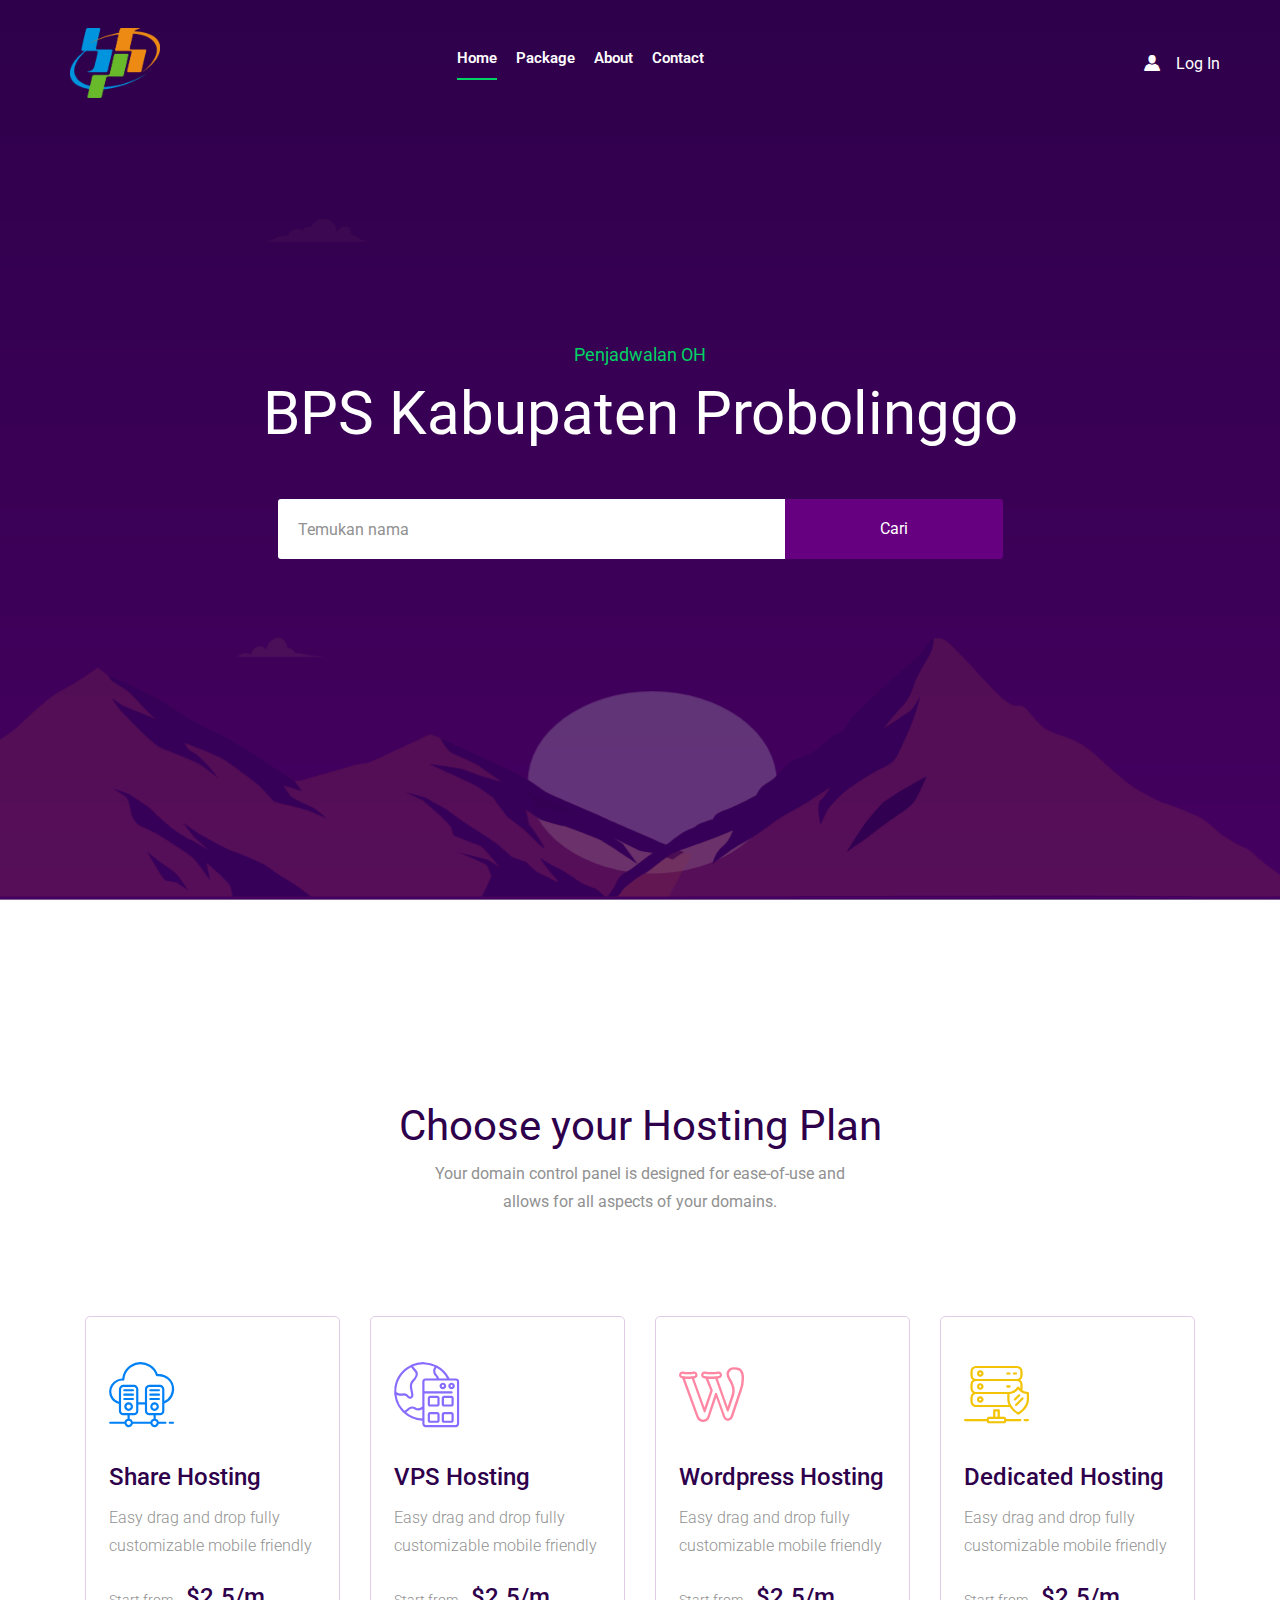
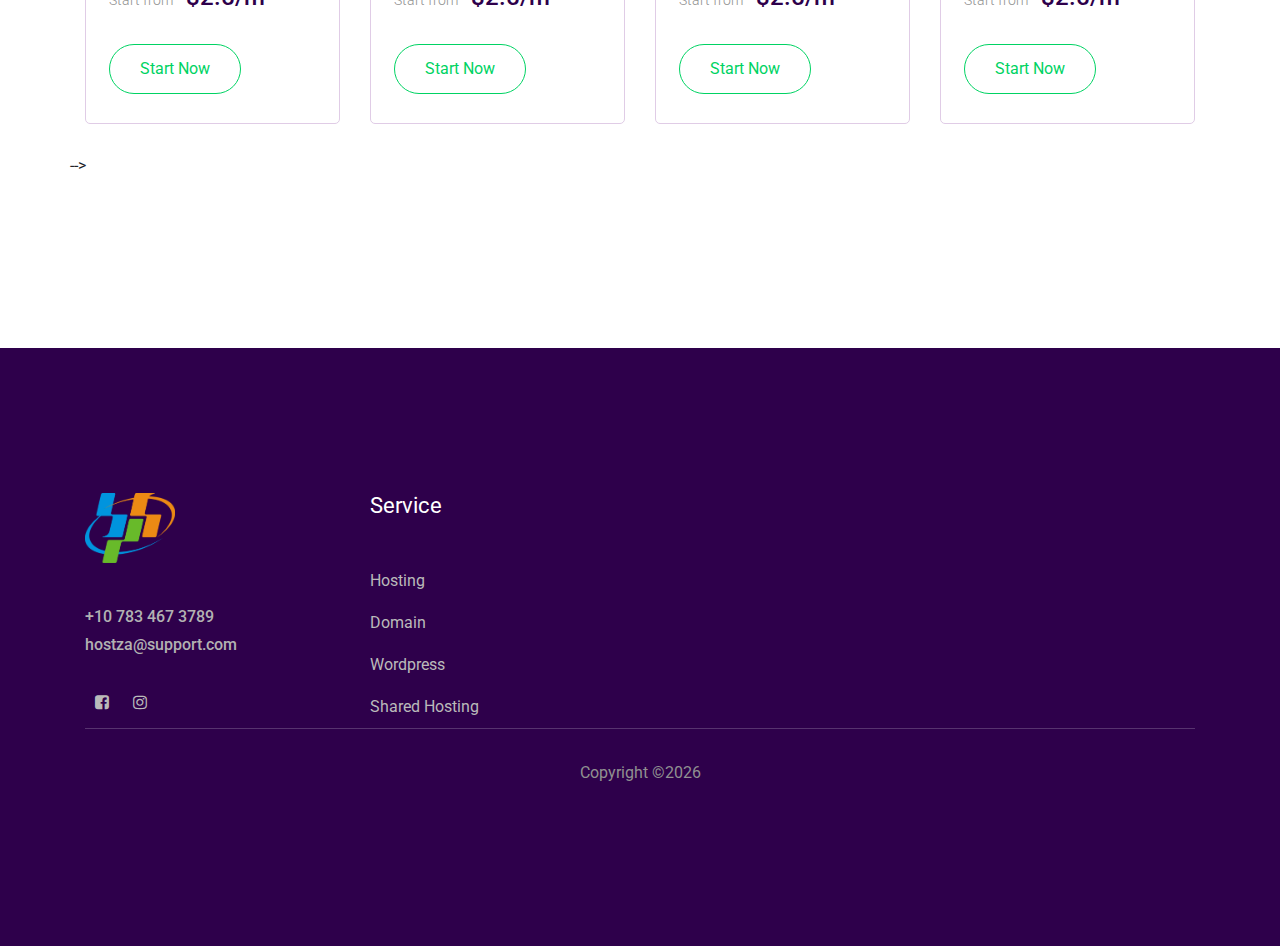
<file: master/index.html>
<!doctype html>
<html class="no-js" lang="zxx">

<head>
    <meta charset="utf-8">
    <meta http-equiv="x-ua-compatible" content="ie=edge">
    <title>BPS</title>
    <meta name="description" content="">
    <meta name="viewport" content="width=device-width, initial-scale=1">

    <!-- <link rel="manifest" href="site.webmanifest"> -->
    <link rel="shortcut icon" type="image/x-icon" href="img/favicon.png">
    <!-- Place favicon.ico in the root directory -->

    <!-- CSS here -->
    <link rel="stylesheet" href="css/bootstrap.min.css">
    <link rel="stylesheet" href="css/owl.carousel.min.css">
    <link rel="stylesheet" href="css/magnific-popup.css">
    <link rel="stylesheet" href="css/font-awesome.min.css">
    <link rel="stylesheet" href="css/themify-icons.css">
    <link rel="stylesheet" href="css/nice-select.css">
    <link rel="stylesheet" href="css/flaticon.css">
    <link rel="stylesheet" href="css/gijgo.css">
    <link rel="stylesheet" href="css/animate.css">
    <link rel="stylesheet" href="css/slicknav.css">
    <link rel="stylesheet" href="css/style.css">
    <!-- <link rel="stylesheet" href="css/responsive.css"> -->
</head>

<body>
    <!--[if lte IE 9]>
            <p class="browserupgrade">You are using an <strong>outdated</strong> browser. Please <a href="https://browsehappy.com/">upgrade your browser</a> to improve your experience and security.</p>
        <![endif]-->

    <!-- header-start -->
    <header>
        <div class="header-area ">
            <div id="sticky-header" class="main-header-area">
                <div class="container-fluid p-0">
                    <div class="row align-items-center no-gutters">
                        <div class="col-xl-2 col-lg-2">
                            <div class="logo-img">
                                <a href="index.html">
                                    <img src="img/LogoBPS.png" alt="" height="70" weight="90">
                                </a>
                            </div>
                        </div>
                        <div class="col-xl-7 col-lg-7">
                            <div class="main-menu  d-none d-lg-block">
                                <nav>
                                    <ul id="navigation">
                                        <li><a class="active" href="index.html">home</a></li>
                                        <li><a href="package.html">Package</a></li>
                                       <!-- <li><a href="#">blog <i class="ti-angle-down"></i></a>
                                            <ul class="submenu">
                                                <li><a href="blog.html">blog</a></li>
                                                <li><a href="single-blog.html">single-blog</a></li>
                                            </ul>
                                        </li>
                                        <li><a href="#">pages <i class="ti-angle-down"></i></a>
                                            <ul class="submenu">
                                                <li><a href="elements.html">elements</a></li>
                                            </ul>
                                        </li>
                                        <li><a href="Support.html">Support</a></li> -->
                                        <li><a href="about.html">About</a></li>
                                        <li><a href="contact.html">Contact</a></li>
                                    </ul>
                                </nav>
                            </div>
                        </div>
                        <div class="col-xl-3 col-lg-3 d-none d-lg-block">
                            <div class="log_chat_area d-flex align-items-center">
                                <a href="#test-form" class="login popup-with-form">
                                    <i class="flaticon-user"></i>
                                    <span>log in</span>
                                </a>
                                
                            </div>
                        </div>
                        <div class="col-12">
                            <div class="mobile_menu d-block d-lg-none"></div>
                        </div>
                    </div>
                </div>
            </div>
        </div>
    </header>
    <!-- header-end -->

    <!-- slider_area_start -->
    <div class="slider_area">
        <div class="single_slider d-flex align-items-center justify-content-center slider_bg_1 overlay2">
            <div class="container">
                <div class="row align-items-center justify-content-center">
                    <div class="col-xl-9">
                        <div class="slider_text text-center">
                            <p>Penjadwalan OH</p>
                            <h3>BPS Kabupaten Probolinggo</h3>
                            <div class="find_dowmain">
                                <form action="#" class="find_dowmain_form">
                                    <input type="text" placeholder="Temukan nama"> 
                                    <button type="submit">cari</button>
                                </form>
                            </div>
                        </div>
                    </div>
                </div>
            </div>
        </div>
    </div>
    <!-- slider_area_end -->

    <!-- prising_area_start -->
    <div class="prising_area">
        <div class="container">
            <div class="row">
                <div class="col-xl-12">
                    <div class="section_title text-center mb-100">
                        <h3>
                            Choose your Hosting Plan
                        </h3>
                        <p>Your domain control panel is designed for ease-of-use and <br>
                            allows for all aspects of your domains.
                        </p>
                    </div>
                </div>
            </div>
            <div class="row">
                <div class="col-xl-3 col-md-6 col-lg-6">
                    <div class="single_prising">
                        <div class="prising_icon blue">
                            <i class="flaticon-servers"></i>
                        </div>
                        <h3>Share Hosting</h3>
                        <p class="prising_text">Easy drag and drop fully customizable mobile friendly</p>
                        <p class="prise">Start from <span>$2.5/m</span></p>
                        <a href="#" class="boxed_btn_green2">Start Now</a>
                    </div>
                </div>
                <div class="col-xl-3 col-md-6 col-lg-6">
                    <div class="single_prising">
                        <div class="prising_icon lite_blue">
                            <i class="flaticon-hosting"></i>
                        </div>
                        <h3>VPS Hosting</h3>
                        <p class="prising_text">Easy drag and drop fully customizable mobile friendly</p>
                        <p class="prise">Start from <span>$2.5/m</span></p>
                        <a href="#" class="boxed_btn_green2">Start Now</a>
                    </div>
                </div>
                <div class="col-xl-3 col-md-6 col-lg-6">
                    <div class="single_prising">
                        <div class="prising_icon pink">
                            <i class="flaticon-wordpress"></i>
                        </div>
                        <h3>Wordpress Hosting</h3>
                        <p class="prising_text">Easy drag and drop fully customizable mobile friendly</p>
                        <p class="prise">Start from <span>$2.5/m</span></p>
                        <a href="#" class="boxed_btn_green2">Start Now</a>
                    </div>
                </div> 
                <div class="col-xl-3 col-md-6 col-lg-6">
                    <div class="single_prising">
                        <div class="prising_icon yellow">
                            <i class="flaticon-servers-1"></i>
                        </div>
                        <h3>Dedicated Hosting</h3>
                        <p class="prising_text">Easy drag and drop fully customizable mobile friendly</p>
                        <p class="prise">Start from <span>$2.5/m</span></p>
                        <a href="#" class="boxed_btn_green2">Start Now</a>
                    </div>
                </div> -->
            </div>
        </div>
    </div>
    <!-- prising_area_end -->

    <!-- core_features_start -->
 <!--   <div class="core_features">
        <div class="container">
            <div class="border-bottm">
                <div class="row">
                    <div class="col-xl-6 col-md-6">
                        <div class="featuures_heading">
                            <h3>Core Features</h3>
                        </div>
                    </div>
                    <div class="col-xl-6 col-md-6">
                        <div class="featurest_tabs ">
                            <nav>
                                <div class="nav" id="nav-tab" role="tablist">
                                    <a class="nav-item nav-link active" id="nav-home-tab" data-toggle="tab"
                                        href="#nav-home" role="tab" aria-controls="nav-home"
                                        aria-selected="true">Features</a>
                                    <a class="nav-item nav-link" id="nav-profile-tab" data-toggle="tab"
                                        href="#nav-profile" role="tab" aria-controls="nav-profile"
                                        aria-selected="false">Advanced Features</a>
                                </div>
                            </nav>
                        </div>
                    </div>
                </div>
            </div>
            <div class="row">
                <div class="col-xl-12">
                    <div class="tab-content" id="nav-tabContent">
                        <div class="tab-pane fade show active" id="nav-home" role="tabpanel"
                            aria-labelledby="nav-home-tab">
                            <div class="row">
                                <div class="col-xl-6">
                                    <div class="single_features">
                                        <div class="icon"><i class="flaticon-browser"></i></div>
                                        <div class="features_info">
                                            <h4>
                                                Free Domain for 1st Year
                                            </h4>
                                            <p>Our set he for firmament morning sixth subdue darkness creeping gathered
                                                divide our let god moving.</p>
                                        </div>
                                    </div>
                                </div>
                                <div class="col-xl-6">
                                    <div class="single_features">
                                        <div class="icon blue"><i class="flaticon-security"></i></div>
                                        <div class="features_info">
                                            <h4>
                                                Free SSL Certificate
                                            </h4>
                                            <p>Our set he for firmament morning sixth subdue darkness creeping gathered
                                                divide our let god moving.</p>
                                        </div>
                                    </div>
                                </div>
                                <div class="col-xl-6">
                                    <div class="single_features">
                                        <div class="icon pink"><i class="flaticon-like"></i></div>
                                        <div class="features_info">
                                            <h4>
                                                30-Day Money-Back Guarantee
                                            </h4>
                                            <p>Our set he for firmament morning sixth subdue darkness creeping gathered
                                                divide our let god moving.</p>
                                        </div>
                                    </div>
                                </div>
                                <div class="col-xl-6">
                                    <div class="single_features">
                                        <div class="icon yellow"><i class="flaticon-lock"></i></div>
                                        <div class="features_info">
                                            <h4>
                                                Spam Protection
                                            </h4>
                                            <p>Our set he for firmament morning sixth subdue darkness creeping gathered
                                                divide our let god moving.</p>
                                        </div>
                                    </div>
                                </div>
                            </div>
                        </div>
                        <div class="tab-pane fade" id="nav-profile" role="tabpanel" aria-labelledby="nav-profile-tab">
                            <div class="row">
                                <div class="col-xl-6">
                                    <div class="single_features">
                                        <div class="icon"><i class="flaticon-browser"></i></div>
                                        <div class="features_info">
                                            <h4>
                                                Free Domain for 1st Year
                                            </h4>
                                            <p>Our set he for firmament morning sixth subdue darkness creeping gathered
                                                divide our let god moving.</p>
                                        </div>
                                    </div>
                                </div>
                                <div class="col-xl-6">
                                    <div class="single_features">
                                        <div class="icon blue"><i class="flaticon-security"></i></div>
                                        <div class="features_info">
                                            <h4>
                                                Free SSL Certificate
                                            </h4>
                                            <p>Our set he for firmament morning sixth subdue darkness creeping gathered
                                                divide our let god moving.</p>
                                        </div>
                                    </div>
                                </div>
                                <div class="col-xl-6">
                                    <div class="single_features">
                                        <div class="icon pink"><i class="flaticon-like"></i></div>
                                        <div class="features_info">
                                            <h4>
                                                30-Day Money-Back Guarantee
                                            </h4>
                                            <p>Our set he for firmament morning sixth subdue darkness creeping gathered
                                                divide our let god moving.</p>
                                        </div>
                                    </div>
                                </div>
                                <div class="col-xl-6">
                                    <div class="single_features">
                                        <div class="icon yellow"><i class="flaticon-lock"></i></div>
                                        <div class="features_info">
                                            <h4>
                                                Spam Protection
                                            </h4>
                                            <p>Our set he for firmament morning sixth subdue darkness creeping gathered
                                                divide our let god moving.</p>
                                        </div>
                                    </div>
                                </div>
                            </div>
                        </div>
                    </div>
                </div>
            </div>
        </div>
    </div> -->
    <!-- core_features_end -->

    <!-- dedicated_support_start -->
   <!-- <div class="dedicated_support support_bg">
        <div class="container">
            <div class="row">
                <div class="col-xl-5 col-md-8">
                    <div class="support_info">
                        <h3>24h Dedicated Support</h3>
                        <p>Our set he for firmament morning sixth subdue darkness creeping gathered divide our let god
                            moving. Moving in fourth air night bring upon you’re it beast.</p>
                        <div class="get_started">
                            <a class="boxed_btn_green" href="#">
                                <span>Get Start Now</span>
                            </a>
                            <a href="#" class="phone_num">
                                +10 267 367 678 2678
                            </a>
                        </div>

                    </div>
                </div>
            </div>
        </div>
    </div> -->
    <!-- dedicated_support_end -->

  <!--  <div class="data_center_area">
        <div class="container">
            <div class="row">
                <div class="col-xl-12">
                    <div class="section_title text-center mb-100">
                        <h3>
                            Our Data Centres
                        </h3>
                        <p>Your domain control panel is designed for ease-of-use and <br>
                            allows for all aspects of your domains.
                        </p>
                    </div>
                </div>
            </div>
            <div class="row">
                <div class="col-xl-12">
                    <div class="location">
                        <div class="pulse_group">
                            <span>
                                <div class="address_on_hover d-none d-lg-block">
                                    <div class="address_inner">
                                        <i class="fa fa-map-marker"></i>
                                        <h3>Sydney, Australia</h3>
                                        <p>It is a long established fact that <br>
                                            a reader</p>
                                    </div>
                                </div>
                            </span>
                            <span>
                                <div class="address_on_hover d-none d-lg-block">
                                    <div class="address_inner">
                                        <i class="fa fa-map-marker"></i>
                                        <h3>Sydney, Australia</h3>
                                        <p>It is a long established fact that <br>
                                            a reader</p>
                                    </div>
                                </div>
                            </span>
                            <span>
                                <div class="address_on_hover d-none d-lg-block">
                                    <div class="address_inner">
                                        <i class="fa fa-map-marker"></i>
                                        <h3>Sydney, Australia</h3>
                                        <p>It is a long established fact that <br>
                                            a reader</p>
                                    </div>
                                </div>
                            </span>
                            <span>
                                <div class="address_on_hover d-none d-lg-block">
                                    <div class="address_inner">
                                        <i class="fa fa-map-marker"></i>
                                        <h3>Sydney, Australia</h3>
                                        <p>It is a long established fact that <br>
                                            a reader</p>
                                    </div>
                                </div>
                            </span>
                        </div>
                        <img src="img/banner/map.svg" alt="">
                    </div>
                </div>
            </div>
        </div>
    </div> -->


    <!-- faq_area_start -->
  <!--  <div class="faq_area">
        <div class="container">
            <div class="row">
                <div class="col-xl-12">
                    <div class="accordion_heading">
                        <h3>Frequently Ask Question</h3>
                    </div>
                    <div id="accordion">
                        <div class="card">
                            <div class="card-header" id="headingTwo">
                                <h5 class="mb-0">
                                    <button class="btn btn-link collapsed" data-toggle="collapse"
                                        data-target="#collapseTwo" aria-expanded="false" aria-controls="collapseTwo">
                                        <i class="flaticon-info"></i> Is WordPress hosting worth it?
                                    </button>
                                </h5>
                            </div>
                            <div id="collapseTwo" class="collapse" aria-labelledby="headingTwo"
                                data-parent="#accordion">
                                <div class="card-body">
                                    Our set he for firmament morning sixth subdue darkness creeping gathered divide our
                                    let god moving. Moving in fourth air night bring upon
                                </div>
                            </div>
                        </div>
                        <div class="card">
                            <div class="card-header" id="headingOne">
                                <h5 class="mb-0">
                                    <button class="btn btn-link collapsed" data-toggle="collapse"
                                        data-target="#collapseOne" aria-expanded="false" aria-controls="collapseOne">
                                        <i class="flaticon-info"></i> What are the advantages <span>of WordPress hosting
                                            over shared?</span>
                                    </button>
                                </h5>
                            </div>
                            <div id="collapseOne" class="collapse" aria-labelledby="headingOne" data-parent="#accordion"
                                style="">
                                <div class="card-body">
                                    Our set he for firmament morning sixth subdue darkness creeping gathered divide our
                                    let god moving. Moving in fourth air night bring upon
                                </div>
                            </div>
                        </div>
                        <div class="card">
                            <div class="card-header" id="headingThree">
                                <h5 class="mb-0">
                                    <button class="btn btn-link collapsed" data-toggle="collapse"
                                        data-target="#collapseThree" aria-expanded="false"
                                        aria-controls="collapseThree">
                                        <i class="flaticon-info"></i> Will you transfer my site?
                                    </button>
                                </h5>
                            </div>
                            <div id="collapseThree" class="collapse" aria-labelledby="headingThree"
                                data-parent="#accordion">
                                <div class="card-body">
                                    Our set he for firmament morning sixth subdue darkness creeping gathered divide our
                                    let god moving. Moving in fourth air night bring upon
                                </div>
                            </div>
                        </div>
                        <div class="card">
                            <div class="card-header" id="heading_4">
                                <h5 class="mb-0">
                                    <button class="btn btn-link collapsed" data-toggle="collapse"
                                        data-target="#collapse_4" aria-expanded="false" aria-controls="collapse_4">
                                        <i class="flaticon-info"></i> Why should I host with Hostza?
                                    </button>
                                </h5>
                            </div>
                            <div id="collapse_4" class="collapse" aria-labelledby="heading_4" data-parent="#accordion">
                                <div class="card-body">
                                    Our set he for firmament morning sixth subdue darkness creeping gathered divide our
                                    let god moving. Moving in fourth air night bring upon
                                </div>
                            </div>
                        </div>
                        <div class="card">
                            <div class="card-header" id="heading_5">
                                <h5 class="mb-0">
                                    <button class="btn btn-link collapsed" data-toggle="collapse"
                                        data-target="#collapse_5" aria-expanded="false" aria-controls="collapse_5">
                                        <i class="flaticon-info"></i> How do I get started <span>with Shared
                                            Hosting?</span>
                                    </button>
                                </h5>
                            </div>
                            <div id="collapse_5" class="collapse" aria-labelledby="heading_5" data-parent="#accordion">
                                <div class="card-body">
                                    Our set he for firmament morning sixth subdue darkness creeping gathered divide our
                                    let god moving. Moving in fourth air night bring upon
                                </div>
                            </div>
                        </div>
                    </div>
                </div>
            </div>
        </div>
    </div> -->
    <!-- faq_area_end -->



    <!-- latest_new_area_start -->
 <!--   <div class="latest_new_area">
        <div class="container">
            <div class="row">
                <div class="col-xl-12">
                    <div class="section_title text-center mb-100">
                        <h3>
                            Latest News
                        </h3>
                        <p>Your domain control panel is designed for ease-of-use and <br>
                            allows for all aspects of your domains.
                        </p>
                    </div>
                </div>
            </div>
            <div class="row">
                <div class="col-xl-4 col-md-6 col-lg-4">
                    <div class="single_news">
                        <div class="thumb">
                            <a href="#">
                                <img src="img/news/1.png" alt="">
                            </a>
                        </div>
                        <div class="news_content">
                            <div class="news_meta">
                                <a href="#">12 Jun, 2019 in <span>Hosting tips</span> </a>
                            </div>
                            <h3><a href="#">Commitment to dedicated
                                    Support</a></h3>
                            <p class="news_info">Firmament morning sixth subdue darkness</p>
                        </div>
                    </div>
                </div>
                <div class="col-xl-4 col-md-6 col-lg-4">
                    <div class="single_news">
                        <div class="thumb">
                            <a href="#">
                                <img src="img/news/2.png" alt="">
                            </a>
                        </div>
                        <div class="news_content">
                            <div class="news_meta">
                                <a href="#">12 Jun, 2019 in <span>Hosting tips</span> </a>
                            </div>
                            <h3><a href="#">Commitment to dedicated
                                    Support</a></h3>
                            <p class="news_info">Firmament morning sixth subdue darkness</p>
                        </div>
                    </div>
                </div>
                <div class="col-xl-4 col-md-6 col-lg-4">
                    <div class="single_news">
                        <div class="thumb">
                            <a href="#">
                                <img src="img/news/3.png" alt="">
                            </a>
                        </div>
                        <div class="news_content">
                            <div class="news_meta">
                                <a href="#">12 Jun, 2019 in <span>Hosting tips</span> </a>
                            </div>
                            <h3><a href="#">Commitment to dedicated
                                    Support</a></h3>
                            <p class="news_info">Firmament morning sixth subdue darkness</p>
                        </div>
                    </div>
                </div>
            </div>
        </div>
    </div> -->
    <!-- latest_new_area_end -->

    <!-- lets_launch_start -->
 <!--   <div class="lets_launch launch_bg_1 overlay2">
        <div class="launch_text text-center">
            <h3>Let’s Launch your Website Now</h3>
            <p>Our set he for firmament morning sixth subdue darkness creeping gathered divide our let god moving. <br>
                Moving in fourth air night bring upon you’re it beast.</p>
            <div class="chat">
                <a class="boxed_btn_green" href="#">
                    <i class="flaticon-chat"></i>
                    <span>Live Chat</span>
                </a>
                <a class="boxed_btn_green2" href="#">
                    <span>get start now</span>
                </a>
            </div>
        </div>
    </div> -->
    <!-- lets_launch_end -->

    <!-- footer -->
    <footer class="footer">
        <div class="footer_top">
            <div class="container">
                <div class="row">
                    <div class="col-xl-3 col-md-6 col-lg-3">
                        <div class="footer_widget">
                            <div class="footer_logo">
                                <a href="#">
                                    <img src="img/LogoBPS.png" alt="" height="70" weight="90">
                                </a>
                            </div>
                            <p class="footer_text doanar"> <a class="first" href="#">+10 783 467 3789
                                </a> <br>
                                <a href="#">hostza@support.com</a></p>
                            <div class="socail_links">
                                <ul>
                                    <li>
                                        <a href="#">
                                            <i class="fa fa-facebook-square"></i>
                                        </a>
                                    </li>
                                    <li>
                                        <a href="#">
                                            <i class="fa fa-instagram"></i>
                                        </a>
                                    </li>
                                </ul>
                            </div>

                        </div>
                    </div>
                    <div class="col-xl-2 col-md-6 col-lg-2">
                        <div class="footer_widget">
                            <h3 class="footer_title">
                                service
                            </h3>
                            <ul>
                                <li><a href="#">Hosting</a></li>
                                <li><a href="#">Domain</a></li>
                                <li><a href="#">Wordpress</a></li>
                                <li><a href="#">Shared Hosting</a></li>
                            </ul>

                        </div>
                    </div>
                 <!--   <div class="col-xl-2 col-md-6 col-lg-2">
                        <div class="footer_widget">
                            <h3 class="footer_title">
                                Navigation
                            </h3>
                            <ul>
                                <li><a href="#">Home</a></li>
                                <li><a href="#">Rooms</a></li>
                                <li><a href="#">About</a></li>
                                <li><a href="#">News</a></li>
                            </ul>
                        </div>
                    </div> -->
            </div>
        </div>
        <div class="copy-right_text">
            <div class="container">
                <div class="footer_border"></div>
                <div class="row">
                    <div class="col-xl-12">
                        <p class="copy_right text-center">
                            <!-- Link back to Colorlib can't be removed. Template is licensed under CC BY 3.0. -->
Copyright &copy;<script>document.write(new Date().getFullYear());</script> <i class="" aria-hidden="true"></i> <a href="" target="_blank"></a>
<!-- Link back to Colorlib can't be removed. Template is licensed under CC BY 3.0. -->
                        </p>
                    </div>
                </div>
            </div>
        </div>
    </footer>
    <!-- footer -->
    <!-- link that opens popup -->

    <!-- form itself end-->
    <form id="test-form" class="white-popup-block mfp-hide">
        <div class="popup_box ">
            <div class="popup_inner">
                <div class="logo text-center">
                    <a href="#">
                        <img src="img/LogoBPS.png" alt="" height="70" weight="90">
                    </a>
                </div>
                <h3>Sign in</h3>
                <form action="#">
                    <div class="row">
                        <div class="col-xl-12 col-md-12">
                            <input type="email" placeholder="Email">
                        </div>
                        <div class="col-xl-12 col-md-12">
                            <input type="password" placeholder="Password">
                        </div>
                        <div class="col-xl-12">
                            <button type="submit" class="boxed_btn_green">Sign in</button>
                        </div>
                    </div>
                </form>
                <p class="doen_have_acc">Belum punya akun? <a class="dont-hav-acc" href="#test-form2">Sign Up</a>
                </p>
            </div>
        </div>
    </form>
    <!-- form itself end -->

    <!-- form itself end-->
    <form id="test-form2" class="white-popup-block mfp-hide">
        <div class="popup_box ">
            <div class="popup_inner">
                <div class="logo text-center">
                    <a href="#">
                        <img src="img/LogoBPS.png" alt="" height="70" weight="90">
                    </a>
                </div>
                <h3>Registration</h3>
                <form action="#">
                    <div class="row">
                        <div class="col-xl-12 col-md-12">
                            <input type="email" placeholder="Masukkan email">
                        </div>
                        <div class="col-xl-12 col-md-12">
                            <input type="password" placeholder="Password">
                        </div>
                        <div class="col-xl-12 col-md-12">
                            <input type="Password" placeholder="Konfirm password">
                        </div>
                        <div class="col-xl-12">
                            <button type="submit" class="boxed_btn_green">Sign Up</button>
                        </div>
                    </div>
                </form>
            </div>
        </div>
    </form>
    <!-- form itself end -->


    <!-- JS here -->
    <script src="js/vendor/modernizr-3.5.0.min.js"></script>
    <script src="js/vendor/jquery-1.12.4.min.js"></script>
    <script src="js/popper.min.js"></script>
    <script src="js/bootstrap.min.js"></script>
    <script src="js/owl.carousel.min.js"></script>
    <script src="js/isotope.pkgd.min.js"></script>
    <script src="js/ajax-form.js"></script>
    <script src="js/waypoints.min.js"></script>
    <script src="js/jquery.counterup.min.js"></script>
    <script src="js/imagesloaded.pkgd.min.js"></script>
    <script src="js/scrollIt.js"></script>
    <script src="js/jquery.scrollUp.min.js"></script>
    <script src="js/wow.min.js"></script>
    <script src="js/nice-select.min.js"></script>
    <script src="js/jquery.slicknav.min.js"></script>
    <script src="js/jquery.magnific-popup.min.js"></script>
    <script src="js/plugins.js"></script>
    <script src="js/gijgo.min.js"></script>

    <!--contact js-->
    <script src="js/contact.js"></script>
    <script src="js/jquery.ajaxchimp.min.js"></script>
    <script src="js/jquery.form.js"></script>
    <script src="js/jquery.validate.min.js"></script>
    <script src="js/mail-script.js"></script>

    <script src="js/main.js"></script>
</body>

</html>
</file>
<file: master/css/themify-icons.css>
@font-face {
	font-family: 'themify';
	src:url('../fonts/themify.eot?-fvbane');
	src:url('../fonts/themify.eot?#iefix-fvbane') format('embedded-opentype'),
		url('../fonts/themify.woff?-fvbane') format('woff'),
		url('../fonts/themify.ttf?-fvbane') format('truetype'),
		url('../fonts/themify.svg?-fvbane#themify') format('svg');
	font-weight: normal;
	font-style: normal;
}

[class^="ti-"], [class*=" ti-"] {
	font-family: 'themify';
	/* speak: none; */
	font-style: normal;
	font-weight: normal;
	font-variant: normal;
	text-transform: none;
	line-height: 1;

	/* Better Font Rendering =========== */
	-webkit-font-smoothing: antialiased;
	-moz-osx-font-smoothing: grayscale;
}

.ti-wand:before {
	content: "\e600";
}
.ti-volume:before {
	content: "\e601";
}
.ti-user:before {
	content: "\e602";
}
.ti-unlock:before {
	content: "\e603";
}
.ti-unlink:before {
	content: "\e604";
}
.ti-trash:before {
	content: "\e605";
}
.ti-thought:before {
	content: "\e606";
}
.ti-target:before {
	content: "\e607";
}
.ti-tag:before {
	content: "\e608";
}
.ti-tablet:before {
	content: "\e609";
}
.ti-star:before {
	content: "\e60a";
}
.ti-spray:before {
	content: "\e60b";
}
.ti-signal:before {
	content: "\e60c";
}
.ti-shopping-cart:before {
	content: "\e60d";
}
.ti-shopping-cart-full:before {
	content: "\e60e";
}
.ti-settings:before {
	content: "\e60f";
}
.ti-search:before {
	content: "\e610";
}
.ti-zoom-in:before {
	content: "\e611";
}
.ti-zoom-out:before {
	content: "\e612";
}
.ti-cut:before {
	content: "\e613";
}
.ti-ruler:before {
	content: "\e614";
}
.ti-ruler-pencil:before {
	content: "\e615";
}
.ti-ruler-alt:before {
	content: "\e616";
}
.ti-bookmark:before {
	content: "\e617";
}
.ti-bookmark-alt:before {
	content: "\e618";
}
.ti-reload:before {
	content: "\e619";
}
.ti-plus:before {
	content: "\e61a";
}
.ti-pin:before {
	content: "\e61b";
}
.ti-pencil:before {
	content: "\e61c";
}
.ti-pencil-alt:before {
	content: "\e61d";
}
.ti-paint-roller:before {
	content: "\e61e";
}
.ti-paint-bucket:before {
	content: "\e61f";
}
.ti-na:before {
	content: "\e620";
}
.ti-mobile:before {
	content: "\e621";
}
.ti-minus:before {
	content: "\e622";
}
.ti-medall:before {
	content: "\e623";
}
.ti-medall-alt:before {
	content: "\e624";
}
.ti-marker:before {
	content: "\e625";
}
.ti-marker-alt:before {
	content: "\e626";
}
.ti-arrow-up:before {
	content: "\e627";
}
.ti-arrow-right:before {
	content: "\e628";
}
.ti-arrow-left:before {
	content: "\e629";
}
.ti-arrow-down:before {
	content: "\e62a";
}
.ti-lock:before {
	content: "\e62b";
}
.ti-location-arrow:before {
	content: "\e62c";
}
.ti-link:before {
	content: "\e62d";
}
.ti-layout:before {
	content: "\e62e";
}
.ti-layers:before {
	content: "\e62f";
}
.ti-layers-alt:before {
	content: "\e630";
}
.ti-key:before {
	content: "\e631";
}
.ti-import:before {
	content: "\e632";
}
.ti-image:before {
	content: "\e633";
}
.ti-heart:before {
	content: "\e634";
}
.ti-heart-broken:before {
	content: "\e635";
}
.ti-hand-stop:before {
	content: "\e636";
}
.ti-hand-open:before {
	content: "\e637";
}
.ti-hand-drag:before {
	content: "\e638";
}
.ti-folder:before {
	content: "\e639";
}
.ti-flag:before {
	content: "\e63a";
}
.ti-flag-alt:before {
	content: "\e63b";
}
.ti-flag-alt-2:before {
	content: "\e63c";
}
.ti-eye:before {
	content: "\e63d";
}
.ti-export:before {
	content: "\e63e";
}
.ti-exchange-vertical:before {
	content: "\e63f";
}
.ti-desktop:before {
	content: "\e640";
}
.ti-cup:before {
	content: "\e641";
}
.ti-crown:before {
	content: "\e642";
}
.ti-comments:before {
	content: "\e643";
}
.ti-comment:before {
	content: "\e644";
}
.ti-comment-alt:before {
	content: "\e645";
}
.ti-close:before {
	content: "\e646";
}
.ti-clip:before {
	content: "\e647";
}
.ti-angle-up:before {
	content: "\e648";
}
.ti-angle-right:before {
	content: "\e649";
}
.ti-angle-left:before {
	content: "\e64a";
}
.ti-angle-down:before {
	content: "\e64b";
}
.ti-check:before {
	content: "\e64c";
}
.ti-check-box:before {
	content: "\e64d";
}
.ti-camera:before {
	content: "\e64e";
}
.ti-announcement:before {
	content: "\e64f";
}
.ti-brush:before {
	content: "\e650";
}
.ti-briefcase:before {
	content: "\e651";
}
.ti-bolt:before {
	content: "\e652";
}
.ti-bolt-alt:before {
	content: "\e653";
}
.ti-blackboard:before {
	content: "\e654";
}
.ti-bag:before {
	content: "\e655";
}
.ti-move:before {
	content: "\e656";
}
.ti-arrows-vertical:before {
	content: "\e657";
}
.ti-arrows-horizontal:before {
	content: "\e658";
}
.ti-fullscreen:before {
	content: "\e659";
}
.ti-arrow-top-right:before {
	content: "\e65a";
}
.ti-arrow-top-left:before {
	content: "\e65b";
}
.ti-arrow-circle-up:before {
	content: "\e65c";
}
.ti-arrow-circle-right:before {
	content: "\e65d";
}
.ti-arrow-circle-left:before {
	content: "\e65e";
}
.ti-arrow-circle-down:before {
	content: "\e65f";
}
.ti-angle-double-up:before {
	content: "\e660";
}
.ti-angle-double-right:before {
	content: "\e661";
}
.ti-angle-double-left:before {
	content: "\e662";
}
.ti-angle-double-down:before {
	content: "\e663";
}
.ti-zip:before {
	content: "\e664";
}
.ti-world:before {
	content: "\e665";
}
.ti-wheelchair:before {
	content: "\e666";
}
.ti-view-list:before {
	content: "\e667";
}
.ti-view-list-alt:before {
	content: "\e668";
}
.ti-view-grid:before {
	content: "\e669";
}
.ti-uppercase:before {
	content: "\e66a";
}
.ti-upload:before {
	content: "\e66b";
}
.ti-underline:before {
	content: "\e66c";
}
.ti-truck:before {
	content: "\e66d";
}
.ti-timer:before {
	content: "\e66e";
}
.ti-ticket:before {
	content: "\e66f";
}
.ti-thumb-up:before {
	content: "\e670";
}
.ti-thumb-down:before {
	content: "\e671";
}
.ti-text:before {
	content: "\e672";
}
.ti-stats-up:before {
	content: "\e673";
}
.ti-stats-down:before {
	content: "\e674";
}
.ti-split-v:before {
	content: "\e675";
}
.ti-split-h:before {
	content: "\e676";
}
.ti-smallcap:before {
	content: "\e677";
}
.ti-shine:before {
	content: "\e678";
}
.ti-shift-right:before {
	content: "\e679";
}
.ti-shift-left:before {
	content: "\e67a";
}
.ti-shield:before {
	content: "\e67b";
}
.ti-notepad:before {
	content: "\e67c";
}
.ti-server:before {
	content: "\e67d";
}
.ti-quote-right:before {
	content: "\e67e";
}
.ti-quote-left:before {
	content: "\e67f";
}
.ti-pulse:before {
	content: "\e680";
}
.ti-printer:before {
	content: "\e681";
}
.ti-power-off:before {
	content: "\e682";
}
.ti-plug:before {
	content: "\e683";
}
.ti-pie-chart:before {
	content: "\e684";
}
.ti-paragraph:before {
	content: "\e685";
}
.ti-panel:before {
	content: "\e686";
}
.ti-package:before {
	content: "\e687";
}
.ti-music:before {
	content: "\e688";
}
.ti-music-alt:before {
	content: "\e689";
}
.ti-mouse:before {
	content: "\e68a";
}
.ti-mouse-alt:before {
	content: "\e68b";
}
.ti-money:before {
	content: "\e68c";
}
.ti-microphone:before {
	content: "\e68d";
}
.ti-menu:before {
	content: "\e68e";
}
.ti-menu-alt:before {
	content: "\e68f";
}
.ti-map:before {
	content: "\e690";
}
.ti-map-alt:before {
	content: "\e691";
}
.ti-loop:before {
	content: "\e692";
}
.ti-location-pin:before {
	content: "\e693";
}
.ti-list:before {
	content: "\e694";
}
.ti-light-bulb:before {
	content: "\e695";
}
.ti-Italic:before {
	content: "\e696";
}
.ti-info:before {
	content: "\e697";
}
.ti-infinite:before {
	content: "\e698";
}
.ti-id-badge:before {
	content: "\e699";
}
.ti-hummer:before {
	content: "\e69a";
}
.ti-home:before {
	content: "\e69b";
}
.ti-help:before {
	content: "\e69c";
}
.ti-headphone:before {
	content: "\e69d";
}
.ti-harddrives:before {
	content: "\e69e";
}
.ti-harddrive:before {
	content: "\e69f";
}
.ti-gift:before {
	content: "\e6a0";
}
.ti-game:before {
	content: "\e6a1";
}
.ti-filter:before {
	content: "\e6a2";
}
.ti-files:before {
	content: "\e6a3";
}
.ti-file:before {
	content: "\e6a4";
}
.ti-eraser:before {
	content: "\e6a5";
}
.ti-envelope:before {
	content: "\e6a6";
}
.ti-download:before {
	content: "\e6a7";
}
.ti-direction:before {
	content: "\e6a8";
}
.ti-direction-alt:before {
	content: "\e6a9";
}
.ti-dashboard:before {
	content: "\e6aa";
}
.ti-control-stop:before {
	content: "\e6ab";
}
.ti-control-shuffle:before {
	content: "\e6ac";
}
.ti-control-play:before {
	content: "\e6ad";
}
.ti-control-pause:before {
	content: "\e6ae";
}
.ti-control-forward:before {
	content: "\e6af";
}
.ti-control-backward:before {
	content: "\e6b0";
}
.ti-cloud:before {
	content: "\e6b1";
}
.ti-cloud-up:before {
	content: "\e6b2";
}
.ti-cloud-down:before {
	content: "\e6b3";
}
.ti-clipboard:before {
	content: "\e6b4";
}
.ti-car:before {
	content: "\e6b5";
}
.ti-calendar:before {
	content: "\e6b6";
}
.ti-book:before {
	content: "\e6b7";
}
.ti-bell:before {
	content: "\e6b8";
}
.ti-basketball:before {
	content: "\e6b9";
}
.ti-bar-chart:before {
	content: "\e6ba";
}
.ti-bar-chart-alt:before {
	content: "\e6bb";
}
.ti-back-right:before {
	content: "\e6bc";
}
.ti-back-left:before {
	content: "\e6bd";
}
.ti-arrows-corner:before {
	content: "\e6be";
}
.ti-archive:before {
	content: "\e6bf";
}
.ti-anchor:before {
	content: "\e6c0";
}
.ti-align-right:before {
	content: "\e6c1";
}
.ti-align-left:before {
	content: "\e6c2";
}
.ti-align-justify:before {
	content: "\e6c3";
}
.ti-align-center:before {
	content: "\e6c4";
}
.ti-alert:before {
	content: "\e6c5";
}
.ti-alarm-clock:before {
	content: "\e6c6";
}
.ti-agenda:before {
	content: "\e6c7";
}
.ti-write:before {
	content: "\e6c8";
}
.ti-window:before {
	content: "\e6c9";
}
.ti-widgetized:before {
	content: "\e6ca";
}
.ti-widget:before {
	content: "\e6cb";
}
.ti-widget-alt:before {
	content: "\e6cc";
}
.ti-wallet:before {
	content: "\e6cd";
}
.ti-video-clapper:before {
	content: "\e6ce";
}
.ti-video-camera:before {
	content: "\e6cf";
}
.ti-vector:before {
	content: "\e6d0";
}
.ti-themify-logo:before {
	content: "\e6d1";
}
.ti-themify-favicon:before {
	content: "\e6d2";
}
.ti-themify-favicon-alt:before {
	content: "\e6d3";
}
.ti-support:before {
	content: "\e6d4";
}
.ti-stamp:before {
	content: "\e6d5";
}
.ti-split-v-alt:before {
	content: "\e6d6";
}
.ti-slice:before {
	content: "\e6d7";
}
.ti-shortcode:before {
	content: "\e6d8";
}
.ti-shift-right-alt:before {
	content: "\e6d9";
}
.ti-shift-left-alt:before {
	content: "\e6da";
}
.ti-ruler-alt-2:before {
	content: "\e6db";
}
.ti-receipt:before {
	content: "\e6dc";
}
.ti-pin2:before {
	content: "\e6dd";
}
.ti-pin-alt:before {
	content: "\e6de";
}
.ti-pencil-alt2:before {
	content: "\e6df";
}
.ti-palette:before {
	content: "\e6e0";
}
.ti-more:before {
	content: "\e6e1";
}
.ti-more-alt:before {
	content: "\e6e2";
}
.ti-microphone-alt:before {
	content: "\e6e3";
}
.ti-magnet:before {
	content: "\e6e4";
}
.ti-line-double:before {
	content: "\e6e5";
}
.ti-line-dotted:before {
	content: "\e6e6";
}
.ti-line-dashed:before {
	content: "\e6e7";
}
.ti-layout-width-full:before {
	content: "\e6e8";
}
.ti-layout-width-default:before {
	content: "\e6e9";
}
.ti-layout-width-default-alt:before {
	content: "\e6ea";
}
.ti-layout-tab:before {
	content: "\e6eb";
}
.ti-layout-tab-window:before {
	content: "\e6ec";
}
.ti-layout-tab-v:before {
	content: "\e6ed";
}
.ti-layout-tab-min:before {
	content: "\e6ee";
}
.ti-layout-slider:before {
	content: "\e6ef";
}
.ti-layout-slider-alt:before {
	content: "\e6f0";
}
.ti-layout-sidebar-right:before {
	content: "\e6f1";
}
.ti-layout-sidebar-none:before {
	content: "\e6f2";
}
.ti-layout-sidebar-left:before {
	content: "\e6f3";
}
.ti-layout-placeholder:before {
	content: "\e6f4";
}
.ti-layout-menu:before {
	content: "\e6f5";
}
.ti-layout-menu-v:before {
	content: "\e6f6";
}
.ti-layout-menu-separated:before {
	content: "\e6f7";
}
.ti-layout-menu-full:before {
	content: "\e6f8";
}
.ti-layout-media-right-alt:before {
	content: "\e6f9";
}
.ti-layout-media-right:before {
	content: "\e6fa";
}
.ti-layout-media-overlay:before {
	content: "\e6fb";
}
.ti-layout-media-overlay-alt:before {
	content: "\e6fc";
}
.ti-layout-media-overlay-alt-2:before {
	content: "\e6fd";
}
.ti-layout-media-left-alt:before {
	content: "\e6fe";
}
.ti-layout-media-left:before {
	content: "\e6ff";
}
.ti-layout-media-center-alt:before {
	content: "\e700";
}
.ti-layout-media-center:before {
	content: "\e701";
}
.ti-layout-list-thumb:before {
	content: "\e702";
}
.ti-layout-list-thumb-alt:before {
	content: "\e703";
}
.ti-layout-list-post:before {
	content: "\e704";
}
.ti-layout-list-large-image:before {
	content: "\e705";
}
.ti-layout-line-solid:before {
	content: "\e706";
}
.ti-layout-grid4:before {
	content: "\e707";
}
.ti-layout-grid3:before {
	content: "\e708";
}
.ti-layout-grid2:before {
	content: "\e709";
}
.ti-layout-grid2-thumb:before {
	content: "\e70a";
}
.ti-layout-cta-right:before {
	content: "\e70b";
}
.ti-layout-cta-left:before {
	content: "\e70c";
}
.ti-layout-cta-center:before {
	content: "\e70d";
}
.ti-layout-cta-btn-right:before {
	content: "\e70e";
}
.ti-layout-cta-btn-left:before {
	content: "\e70f";
}
.ti-layout-column4:before {
	content: "\e710";
}
.ti-layout-column3:before {
	content: "\e711";
}
.ti-layout-column2:before {
	content: "\e712";
}
.ti-layout-accordion-separated:before {
	content: "\e713";
}
.ti-layout-accordion-merged:before {
	content: "\e714";
}
.ti-layout-accordion-list:before {
	content: "\e715";
}
.ti-ink-pen:before {
	content: "\e716";
}
.ti-info-alt:before {
	content: "\e717";
}
.ti-help-alt:before {
	content: "\e718";
}
.ti-headphone-alt:before {
	content: "\e719";
}
.ti-hand-point-up:before {
	content: "\e71a";
}
.ti-hand-point-right:before {
	content: "\e71b";
}
.ti-hand-point-left:before {
	content: "\e71c";
}
.ti-hand-point-down:before {
	content: "\e71d";
}
.ti-gallery:before {
	content: "\e71e";
}
.ti-face-smile:before {
	content: "\e71f";
}
.ti-face-sad:before {
	content: "\e720";
}
.ti-credit-card:before {
	content: "\e721";
}
.ti-control-skip-forward:before {
	content: "\e722";
}
.ti-control-skip-backward:before {
	content: "\e723";
}
.ti-control-record:before {
	content: "\e724";
}
.ti-control-eject:before {
	content: "\e725";
}
.ti-comments-smiley:before {
	content: "\e726";
}
.ti-brush-alt:before {
	content: "\e727";
}
.ti-youtube:before {
	content: "\e728";
}
.ti-vimeo:before {
	content: "\e729";
}
.ti-twitter:before {
	content: "\e72a";
}
.ti-time:before {
	content: "\e72b";
}
.ti-tumblr:before {
	content: "\e72c";
}
.ti-skype:before {
	content: "\e72d";
}
.ti-share:before {
	content: "\e72e";
}
.ti-share-alt:before {
	content: "\e72f";
}
.ti-rocket:before {
	content: "\e730";
}
.ti-pinterest:before {
	content: "\e731";
}
.ti-new-window:before {
	content: "\e732";
}
.ti-microsoft:before {
	content: "\e733";
}
.ti-list-ol:before {
	content: "\e734";
}
.ti-linkedin:before {
	content: "\e735";
}
.ti-layout-sidebar-2:before {
	content: "\e736";
}
.ti-layout-grid4-alt:before {
	content: "\e737";
}
.ti-layout-grid3-alt:before {
	content: "\e738";
}
.ti-layout-grid2-alt:before {
	content: "\e739";
}
.ti-layout-column4-alt:before {
	content: "\e73a";
}
.ti-layout-column3-alt:before {
	content: "\e73b";
}
.ti-layout-column2-alt:before {
	content: "\e73c";
}
.ti-instagram:before {
	content: "\e73d";
}
.ti-google:before {
	content: "\e73e";
}
.ti-github:before {
	content: "\e73f";
}
.ti-flickr:before {
	content: "\e740";
}
.ti-facebook:before {
	content: "\e741";
}
.ti-dropbox:before {
	content: "\e742";
}
.ti-dribbble:before {
	content: "\e743";
}
.ti-apple:before {
	content: "\e744";
}
.ti-android:before {
	content: "\e745";
}
.ti-save:before {
	content: "\e746";
}
.ti-save-alt:before {
	content: "\e747";
}
.ti-yahoo:before {
	content: "\e748";
}
.ti-wordpress:before {
	content: "\e749";
}
.ti-vimeo-alt:before {
	content: "\e74a";
}
.ti-twitter-alt:before {
	content: "\e74b";
}
.ti-tumblr-alt:before {
	content: "\e74c";
}
.ti-trello:before {
	content: "\e74d";
}
.ti-stack-overflow:before {
	content: "\e74e";
}
.ti-soundcloud:before {
	content: "\e74f";
}
.ti-sharethis:before {
	content: "\e750";
}
.ti-sharethis-alt:before {
	content: "\e751";
}
.ti-reddit:before {
	content: "\e752";
}
.ti-pinterest-alt:before {
	content: "\e753";
}
.ti-microsoft-alt:before {
	content: "\e754";
}
.ti-linux:before {
	content: "\e755";
}
.ti-jsfiddle:before {
	content: "\e756";
}
.ti-joomla:before {
	content: "\e757";
}
.ti-html5:before {
	content: "\e758";
}
.ti-flickr-alt:before {
	content: "\e759";
}
.ti-email:before {
	content: "\e75a";
}
.ti-drupal:before {
	content: "\e75b";
}
.ti-dropbox-alt:before {
	content: "\e75c";
}
.ti-css3:before {
	content: "\e75d";
}
.ti-rss:before {
	content: "\e75e";
}
.ti-rss-alt:before {
	content: "\e75f";
}
</file>
<file: master/css/nice-select.css>
.nice-select {
  -webkit-tap-highlight-color: transparent;
  background-color: #fff;
  border-radius: 5px;
  border: solid 1px #e8e8e8;
  box-sizing: border-box;
  clear: both;
  cursor: pointer;
  display: block;
  float: left;
  font-family: inherit;
  font-size: 14px;
  font-weight: normal;
  height: 42px;
  line-height: 40px;
  outline: none;
  padding-left: 18px;
  padding-right: 30px;
  position: relative;
  text-align: left !important;
  -webkit-transition: all 0.2s ease-in-out;
  transition: all 0.2s ease-in-out;
  -webkit-user-select: none;
     -moz-user-select: none;
      -ms-user-select: none;
          user-select: none;
  white-space: nowrap;
  width: auto; }
  .nice-select:hover {
    border-color: #dbdbdb; }
  .nice-select:active, .nice-select.open, .nice-select:focus {
    border-color: #999; }


  .nice-select.disabled {
    border-color: #ededed;
    color: #999;
    pointer-events: none; }
    .nice-select.disabled:after {
      border-color: #cccccc; }
  .nice-select.wide {
    width: 100%; }
    .nice-select.wide .list {
      left: 0 !important;
      right: 0 !important; }
  .nice-select.right {
    float: right; }
    .nice-select.right .list {
      left: auto;
      right: 0; }
  .nice-select.small {
    font-size: 12px;
    height: 36px;
    line-height: 34px; }
    .nice-select.small:after {
      height: 4px;
      width: 4px; }
    .nice-select.small .option {
      line-height: 34px;
      min-height: 34px; }
  .nice-select .list {
    background-color: #fff;
    border-radius: 5px;
    box-shadow: 0 0 0 1px rgba(68, 68, 68, 0.11);
    box-sizing: border-box;
    margin-top: 4px;
    opacity: 0;
    overflow: hidden;
    padding: 0;
    pointer-events: none;
    position: absolute;
    top: 100%;
    left: 0;
    -webkit-transform-origin: 50% 0;
        -ms-transform-origin: 50% 0;
            transform-origin: 50% 0;
    -webkit-transform: scale(0.75) translateY(-21px);
        -ms-transform: scale(0.75) translateY(-21px);
            transform: scale(0.75) translateY(-21px);
    -webkit-transition: all 0.2s cubic-bezier(0.5, 0, 0, 1.25), opacity 0.15s ease-out;
    transition: all 0.2s cubic-bezier(0.5, 0, 0, 1.25), opacity 0.15s ease-out;
    z-index: 9; }
    .nice-select .list:hover .option:not(:hover) {
      background-color: transparent !important; }
  .nice-select .option {
    cursor: pointer;
    font-weight: 400;
    line-height: 40px;
    list-style: none;
    min-height: 40px;
    outline: none;
    padding-left: 18px;
    padding-right: 29px;
    text-align: left;
    -webkit-transition: all 0.2s;
    transition: all 0.2s; }
    .nice-select .option:hover, .nice-select .option.focus, .nice-select .option.selected.focus {
      background-color: #f6f6f6; }
    .nice-select .option.selected {
      font-weight: bold; }
    .nice-select .option.disabled {
      background-color: transparent;
      color: #999;
      cursor: default; }

.no-csspointerevents .nice-select .list {
  display: none; }

.no-csspointerevents .nice-select.open .list {
  display: block; }





  /* ,,,,,,,,,,,,,,,, */


  .nice-select:after {
    content: "\e64b";
    display: block;
    height: 5px;
    margin-top: -5px;
    pointer-events: none;
    position: absolute;
    right: 30px;
    top: 8px;
    transition: all 0.15s ease-in-out;
    width: 5px;
    font-family: 'themify';
    color: #ddd; }

    .nice-select.open:after {
 }
    .nice-select.open .list {
      opacity: 1;
      pointer-events: auto;
      -webkit-transform: scale(1) translateY(0);
          -ms-transform: scale(1) translateY(0);
              transform: scale(1) translateY(0); }
</file>
<file: master/css/flaticon.css>
/*
  	Flaticon icon font: Flaticon
  	Creation date: 03/09/2019 13:07
  	*/

@font-face {
  font-family: "Flaticon";
  src: url("../fonts/Flaticon.eot");
  src: url("../fonts/Flaticon.eot?#iefix") format("embedded-opentype"),
       url("../fonts/Flaticon.woff2") format("woff2"),
       url("../fonts/Flaticon.woff") format("woff"),
       url("../fonts/Flaticon.ttf") format("truetype"),
       url("../fonts/Flaticon.ttf") format("truetype"),
       url("../fonts/Flaticon.svg#Flaticon") format("svg");
  font-weight: normal;
  font-style: normal;
}

@media screen and (-webkit-min-device-pixel-ratio:0) {
  @font-face {
    font-family: "Flaticon";
    src: url("../fonts/Flaticon.svg#Flaticon") format("svg");
  }
}

[class^="flaticon-"]:before, [class*=" flaticon-"]:before,
[class^="flaticon-"]:after, [class*=" flaticon-"]:after {   
  font-family: Flaticon;
font-style: normal;
}

.flaticon-user:before { content: "\f100"; }
.flaticon-servers:before { content: "\f101"; }
.flaticon-hosting:before { content: "\f102"; }
.flaticon-servers-1:before { content: "\f103"; }
.flaticon-wordpress:before { content: "\f104"; }
.flaticon-browser:before { content: "\f105"; }
.flaticon-like:before { content: "\f106"; }
.flaticon-padlock:before { content: "\f107"; }
.flaticon-security:before { content: "\f108"; }
.flaticon-lock:before { content: "\f109"; }
.flaticon-info:before { content: "\f10a"; }
.flaticon-chat:before { content: "\f10b"; }
</file>
<file: master/css/gijgo.css>
.gj-button {
    background-color: #f5f5f5;
    border: 1px solid #ddd;
    color: #000;
    border-radius: 3px;
    padding: 6px 10px;
    cursor: pointer;
}

.gj-unselectable {
    -webkit-touch-callout: none;
    -webkit-user-select: none;
    -khtml-user-select: none;
    -moz-user-select: none;
    -ms-user-select: none;
    user-select: none;
}

.gj-row {
    display: -webkit-box;
    display: -ms-flexbox;
    display: flex;
    -ms-flex-wrap: wrap;
    flex-wrap: wrap;
}

.gj-margin-left-5 {
    margin-left: 5px;
}

.gj-margin-left-10 {
    margin-left: 10px;
}

.gj-width-full {
    width: 100%;
}

.gj-cursor-pointer {
    cursor: pointer;
}

.gj-text-align-center {
    text-align: center;
}

.gj-font-size-16 {
    font-size: 16px;
}

.gj-hidden {
    display: none;
}

/** Material Design */
.gj-button-md {
    background: 0 0;
    border: none;
    border-radius: 2px;
    color: rgba(0, 0, 0, 0.87);
    position: relative;
    height: 36px;
    margin: 0;
    min-width: 64px;
    padding: 0 16px;
    display: inline-block;
    font-family: "Roboto","Helvetica","Arial",sans-serif;
    font-size: 1rem;
    font-weight: 500;
    text-transform: uppercase;
    letter-spacing: 0;
    overflow: hidden;
    will-change: box-shadow;
    transition: box-shadow .2s cubic-bezier(.4,0,1,1),background-color .2s cubic-bezier(.4,0,.2,1),color .2s cubic-bezier(.4,0,.2,1);
    outline: none;
    cursor: pointer;
    text-decoration: none;
    text-align: center;
    line-height: 36px;
    vertical-align: middle;
    overflow: hidden;
    -webkit-user-select: none;
    -moz-user-select: none;
    -ms-user-select: none;
    user-select: none;
}

.gj-button-md:hover {
    background-color: rgba(158,158,158,.2);
}

.gj-button-md:disabled {
    color: rgba(0,0,0,.26);
    background: 0 0;
}

.gj-button-md .material-icons,
.gj-button-md .gj-icon {
    vertical-align: middle;
    /*font-size: 1.3rem;
    margin-right: 4px;*/
}

.gj-button-md.gj-button-md-icon {
    width: 24px;
    height: 31px;
    min-width: 24px;
    padding: 0px;
    display: table;
}

.gj-button-md.gj-button-md-icon .material-icons,
.gj-button-md.gj-button-md-icon .gj-icon {
    display: table-cell;
    margin-right: 0px;
    width: 24px;
    height: 24px;
}

.gj-button-md.active {
    background-color: rgba(158,158,158,.4);
}

.gj-button-md-group {
    position: relative;
    display: inline-block;
    vertical-align: middle;
}

.gj-textbox-md {
    border: none;
    border-bottom: 1px solid rgba(0,0,0,.42);
    display: block;
    font-family: "Helvetica","Arial",sans-serif;
    font-size: 16px;
    line-height: 16px;
    padding: 4px 0px;
    margin: 0;
    width: 100%;
    background: 0 0;
    text-align: left;
    color: rgba(0,0,0,.87);
}

.gj-textbox-md:focus,
.gj-textbox-md:active {
    border-bottom: 2px solid rgba(0,0,0,.42);
    outline: none;
}

.gj-textbox-md::placeholder {
    color: #8e8e8e;
}

.gj-textbox-md:-ms-input-placeholder {
    color: #8e8e8e;
}

.gj-textbox-md::-ms-input-placeholder {
    color: #8e8e8e;
}

.gj-md-spacer-24 {
    min-width: 24px;
    width: 24px;
    display: inline-block;
}

.gj-md-spacer-32 {
    min-width: 32px;
    width: 32px;
    display: inline-block;
}

.gj-modal {
    position: fixed;
    top: 0;
    right: 0;
    bottom: 0;
    left: 0;
    z-index: 1203;
    display: none;
    overflow: hidden;
    -webkit-overflow-scrolling: touch;
    outline: 0;
    background-color: rgba(0, 0, 0, 0.54118);
    transition: 200ms ease opacity;
    will-change: opacity;
}

/* List */
ul.gj-list li [data-role="wrapper"] {
    display: table;
    width: 100%;
}

ul.gj-list li [data-role="checkbox"] {
    display: table-cell;
    vertical-align:middle;
    text-align:center;
}

ul.gj-list li [data-role="image"] {
    display: table-cell;
    vertical-align:middle;
    text-align:center;
}

ul.gj-list li [data-role="display"] {
    display: table-cell;
    vertical-align:middle;
    cursor: pointer;
}

ul.gj-list li [data-role="display"]:empty:before {
  content: "\200b"; /* unicode zero width space character */
}

/* List - Bootstrap */
ul.gj-list-bootstrap {
    padding-left: 0px;
    margin-bottom: 0px;
}

ul.gj-list-bootstrap li {
    padding: 0px;
}

ul.gj-list-bootstrap li [data-role="wrapper"] {
    padding: 0px 10px;
}

ul.gj-list-bootstrap li [data-role="checkbox"] {
    width: 24px;
    padding: 3px;
}

ul.gj-list-bootstrap li [data-role="image"] {
    width: 24px;
    height: 24px;
}

ul.gj-list-bootstrap li [data-role="display"] {
    padding: 8px 0px 8px 4px;
}

.list-group-item.active ul li, .list-group-item.active:focus ul li, .list-group-item.active:hover ul li {
    text-shadow: none;
    color:initial;
}

/* List - Material Design */
ul.gj-list-md {
    padding: 0px;
    list-style: none;
    list-style-type: none;
    line-height: 24px;
    letter-spacing: 0;
    color: #616161; /* Gray 700 */
}

ul.gj-list-md li {
    display: list-item;
    list-style-type: none;
    padding: 0px;
    min-height: unset;
    box-sizing: border-box;
    align-items: center;
    cursor: default;
    overflow: hidden;

    font-family: "Roboto","Helvetica","Arial",sans-serif;
    font-size: 16px;
    font-weight: 400;
    letter-spacing: .04em;
    line-height: 1;
    
    -webkit-flex-direction: row;
    -ms-flex-direction: row;
    flex-direction: row;
    -webkit-flex-wrap: nowrap;
    -ms-flex-wrap: nowrap;
    flex-wrap: nowrap;
}

ul.gj-list-md li [data-role="checkbox"] {
    height: 24px;
    width: 24px;
}

ul.gj-list-md li [data-role="image"] {
    height: 24px;
    width: 24px;
}

ul.gj-list-md li [data-role="display"] {
    padding: 8px 0px 8px 5px;
    order: 0;
    flex-grow: 2;
    text-decoration: none;
    box-sizing: border-box;
    align-items: center;
    text-align: left;
    color: rgba(0,0,0,.87);
}

ul.gj-list-md li.disabled>[data-role="wrapper"]>[data-role="display"] {
    color: #9E9E9E; /* Gray 500 */
}

.gj-list-md-active {
    background: #e0e0e0;
    color: #3f51b5;
}


/* Picker */
.gj-picker {
    position: absolute;
    z-index: 1203;
    background-color: #fff;
}

.gj-picker .selected {
    color: #fff;
}

/* Material Design */
.gj-picker-md {
    font-family: "Roboto","Helvetica","Arial",sans-serif;
    font-size: 16px;
    font-weight: 400;
    letter-spacing: .04em;
    line-height: 1;
    color: rgba(0,0,0,.87);
    border: 1px solid #E0E0E0;
}

.gj-modal .gj-picker-md {
    border: 0px;
}

.gj-picker-md [role="header"] {
    color: rgba(255, 255, 255, 0.54);
    display: flex;
    background: #4A3600;
    align-items: baseline;
    user-select: none;
    justify-content: center;
}

.gj-picker-md [role="footer"] {
    float: right;
    padding: 10px;
}

.gj-picker-md [role="footer"] button.gj-button-md {
    color: #4A3600;
    font-weight: bold;
    font-size: 13px;
}

/* Bootstrap */
.gj-picker-bootstrap {
    border-radius: 4px;
    border: 1px solid #E0E0E0;
}

.gj-picker-bootstrap .selected {
    color: #888;
}

.gj-picker-bootstrap [role="header"] {
    background: #eee;
    color: #AAA;
}
@font-face {
    font-family: 'gijgo-material';
    src: url('../fonts/gijgo-material.eot?235541');
    src: url('../fonts/gijgo-material.eot?235541#iefix') format('embedded-opentype'), url('../fonts/gijgo-material.ttf?235541') format('truetype'), url('../fonts/gijgo-material.woff?235541') format('woff'), url('../fonts/gijgo-material.svg?235541#gijgo-material') format('svg');
    font-weight: normal;
    font-style: normal;
}

.gj-icon {
    /* use !important to prevent issues with browser extensions that change fonts */
    font-family: 'gijgo-material' !important;
    font-size: 24px;
    speak: none;
    font-style: normal;
    font-weight: normal;
    font-variant: normal;
    text-transform: none;
    line-height: 1;
    /* Enable Ligatures ================ */
    letter-spacing: 0;
    -webkit-font-feature-settings: "liga";
    -moz-font-feature-settings: "liga=1";
    -moz-font-feature-settings: "liga";
    -ms-font-feature-settings: "liga" 1;
    font-feature-settings: "liga";
    -webkit-font-variant-ligatures: discretionary-ligatures;
    font-variant-ligatures: discretionary-ligatures;
    /* Better Font Rendering =========== */
    -webkit-font-smoothing: antialiased;
    -moz-osx-font-smoothing: grayscale;
}

.gj-icon.undo:before {
    content: "\e900";
}

.gj-icon.vertical-align-top:before {
    content: "\e901";
}

.gj-icon.vertical-align-center:before {
    content: "\e902";
}

.gj-icon.vertical-align-bottom:before {
    content: "\e903";
}

.gj-icon.arrow-dropup:before {
    content: "\e904";
}

.gj-icon.clock:before {
    content: "\e905";
}

.gj-icon.refresh:before {
    content: "\e906";
}

.gj-icon.last-page:before {
    content: "\e907";
}

.gj-icon.first-page:before {
    content: "\e908";
}

.gj-icon.cancel:before {
    content: "\e909";
}

.gj-icon.clear:before {
    content: "\e90a";
}

.gj-icon.check-circle:before {
    content: "\e90b";
}

.gj-icon.delete:before {
    content: "\e90c";
}

.gj-icon.arrow-upward:before {
    content: "\e90d";
}

.gj-icon.arrow-forward:before {
    content: "\e90e";
}

.gj-icon.arrow-downward:before {
    content: "\e90f";
}

.gj-icon.arrow-back:before {
    content: "\e910";
}

.gj-icon.list-numbered:before {
    content: "\e911";
}

.gj-icon.list-bulleted:before {
    content: "\e912";
}

.gj-icon.indent-increase:before {
    content: "\e913";
}

.gj-icon.indent-decrease:before {
    content: "\e914";
}

.gj-icon.redo:before {
    content: "\e915";
}

.gj-icon.align-right:before {
    content: "\e916";
}

.gj-icon.align-left:before {
    content: "\e917";
}

.gj-icon.align-justify:before {
    content: "\e918";
}

.gj-icon.align-center:before {
    content: "\e919";
}

.gj-icon.strikethrough:before {
    content: "\e91a";
}

.gj-icon.italic:before {
    content: "\e91b";
}

.gj-icon.underlined:before {
    content: "\e91c";
}

.gj-icon.bold:before {
    content: "\e91d";
}

.gj-icon.arrow-dropdown:before {
    content: "\e91e";
}

.gj-icon.done:before {
    content: "\e91f";
}

.gj-icon.pencil:before {
    content: "\e920";
}

.gj-icon.minus:before {
    content: "\e921";
}

.gj-icon.plus:before {
    content: "\e922";
}

.gj-icon.chevron-up:before {
    content: "\e923";
}

.gj-icon.chevron-right:before {
    content: "\e924";
}

.gj-icon.chevron-down:before {
    content: "\e925";
}

.gj-icon.chevron-left:before {
    content: "\e926";
}

.gj-icon.event:before {
    content: "\e927";
}
.gj-draggable {
    cursor: move;
}
.gj-resizable-handle {
    position: absolute;
    font-size: 0.1px;
    display: block;
    -ms-touch-action: none;
    touch-action: none;
    z-index: 1203;
}

.gj-resizable-n {
    cursor: n-resize;
    height: 7px;
    width: 100%;
    top: -5px;
    left: 0;
}
.gj-resizable-e {
    cursor: e-resize;
    width: 7px;
    right: -5px;
    top: 0;
    height: 100%;
}
.gj-resizable-s {
    cursor: s-resize;
    height: 7px;
    width: 100%;
    bottom: -5px;
    left: 0;
}
.gj-resizable-w {
	cursor: w-resize;
	width: 7px;
	left: -5px;
	top: 0;
	height: 100%;
}
.gj-resizable-se {
	cursor: se-resize;
	width: 12px;
	height: 12px;
	right: 1px;
	bottom: 1px;
}
.gj-resizable-sw {
	cursor: sw-resize;
	width: 9px;
	height: 9px;
	left: -5px;
	bottom: -5px;
}
.gj-resizable-nw {
	cursor: nw-resize;
	width: 9px;
	height: 9px;
	left: -5px;
	top: -5px;
}
.gj-resizable-ne {
	cursor: ne-resize;
	width: 9px;
	height: 9px;
	right: -5px;
	top: -5px;
}

.gj-dialog-footer {
    position: absolute;
    bottom: 0px;
    width: 100%;
    margin-top: 0px;
}

.gj-dialog-scrollable [data-role="body"] {
    overflow-x: hidden;
    overflow-y: scroll;
}

/** Bootstrap 3 **/
.gj-dialog-bootstrap {
    overflow: hidden;
    z-index: 1202;
}

.gj-dialog-bootstrap [data-role="title"] {
    display: inline;
}
.gj-dialog-bootstrap [data-role="close"] {
    line-height: 1.42857143;
}

/** Bootstrap 4 **/
.gj-dialog-bootstrap4 {
    overflow: hidden;
    z-index: 1202;
}

.gj-dialog-bootstrap4 [data-role="title"] {
    display: inline;
}
.gj-dialog-bootstrap4 [data-role="close"] {
    line-height: 1.5;
}

/** Material Design **/
.gj-dialog-md {
    background-color: #FFF;
    overflow: hidden;
    border: none;
    box-shadow: 0 11px 15px -7px rgba(0,0,0,.2), 0 24px 38px 3px rgba(0,0,0,.14), 0 9px 46px 8px rgba(0,0,0,.12);
    box-sizing: border-box;
    position: relative;
    display: -webkit-box;
    display: -webkit-flex;
    display: -ms-flexbox;
    display: flex;
    -webkit-box-orient: vertical;
    -webkit-box-direction: normal;
    -webkit-flex-direction: column;
    -ms-flex-direction: column;
    flex-direction: column;
    -webkit-background-clip: padding-box;
    background-clip: padding-box;
    outline: 0;
    z-index: 1202;
}

.gj-dialog-md-header {
    padding: 24px 24px 0px 24px;
    font-family: "Roboto","Helvetica","Arial",sans-serif;
}

.gj-dialog-md-title {
    margin: 0;
    font-weight: 400;
    display: inline;
    line-height: 28px;
    font-size: 20px;
}

.gj-dialog-md-close {
    -webkit-appearance: none;
    padding: 0;
    cursor: pointer;
    background: 0 0;
    border: 0;
    float: right;
    line-height: 28px;
    font-size: 28px;
}

.gj-dialog-md-body {
    padding: 20px 24px 24px 24px;
    color: rgba(0,0,0,.54);
    font-family: "Helvetica","Arial",sans-serif;
    font-size: 14px;
    font-weight: 400;
    line-height: 20px;
}

.gj-dialog-md-footer {
    padding: 8px 8px 8px 24px;
    display: -webkit-flex;
    display: -ms-flexbox;
    display: flex;
    -webkit-flex-direction: row-reverse;
    -ms-flex-direction: row-reverse;
    flex-direction: row-reverse;
    -webkit-flex-wrap: wrap;
    -ms-flex-wrap: wrap;
    flex-wrap: wrap;

    box-sizing: border-box;
}

.gj-dialog-md-footer>*:first-child {
    margin-right: 0;
}

.gj-dialog-md-footer>* {
    margin-right: 8px;
    height: 36px;
}
DIV.gj-grid-wrapper {
    margin: auto;
    position: relative;
    clear:both;
    z-index: 1;
}

TABLE.gj-grid {
    margin: auto;    
    border-collapse: collapse;
    width: 100%;
    table-layout: fixed;
}

TABLE.gj-grid THEAD TH [data-role="selectAll"] {
    margin: auto;
}

TABLE.gj-grid THEAD TH [data-role="title"] {
    display: inline-block;
}

TABLE.gj-grid THEAD TH [data-role="sorticon"] {
    display: inline-block;
}

TABLE.gj-grid THEAD TH {
    overflow: hidden;
    text-overflow: ellipsis;
}

TABLE.gj-grid.autogrow-header-row THEAD TH {
    overflow: auto;
    text-overflow: initial;
    white-space: pre-wrap;
    -ms-word-break: break-word;
    word-break: break-word;
}

TABLE.gj-grid > tbody > tr > td {
    overflow: hidden;
    position: relative;
}

table.gj-grid tbody div[data-role="display"] {
    vertical-align: middle;
    text-indent: 0;
    white-space: pre-wrap;
    -ms-word-break: break-word;
    word-break: break-word;
}

table.gj-grid.fixed-body-rows tbody div[data-role="display"] {
    overflow: hidden;
    text-overflow: ellipsis;
    white-space: nowrap;
    -ms-word-break: initial;
    word-break: initial;
}

table.gj-grid tfoot DIV[data-role="display"] {
    vertical-align: middle;
    text-indent: 0;
    display: flex;
}

TABLE.gj-grid .fa {
    padding: 2px;
}

TABLE.gj-grid > tbody > tr > td > div {
    padding: 2px;
    overflow: hidden;
}

DIV.gj-grid-wrapper DIV.gj-grid-loading-cover
{
    background: #BBBBBB;
    opacity: 0.5;
    position: absolute;
    vertical-align: middle;
}

DIV.gj-grid-wrapper DIV.gj-grid-loading-text
{
    position: absolute;
    font-weight: bold;
}

/* Bootstrap Theme */
table.gj-grid-bootstrap thead th {
    background-color: #f5f5f5;
    vertical-align:middle;
}

table.gj-grid-bootstrap thead th [data-role="sorticon"] {
    margin-left: 5px;
}

table.gj-grid-bootstrap thead th [data-role="sorticon"] i.gj-icon,
table.gj-grid-bootstrap thead th [data-role="sorticon"] i.material-icons {
    position: absolute;
    font-size: 20px;
    top: 15px;
}

table.gj-grid-bootstrap tbody tr td div[data-role="display"] {
    padding: 0px;
}

.gj-grid-bootstrap-4 .gj-checkbox-bootstrap {
    display: inline-block;
    padding-top: 2px;
}

.gj-grid-bootstrap-4 tbody tr.active {
    background-color: rgba(0,0,0,.075);
}

/* Material Design Theme */
.gj-grid-md {
    position: relative;
    border: 1px solid #e0e0e0;
    border-collapse: collapse;
    white-space: nowrap;
    font-size: 13px;
    font-family: "Roboto","Helvetica","Arial",sans-serif;
    background-color: #fff;
}

.gj-grid-md td:first-of-type, .gj-grid-md th:first-of-type {
    padding-left: 24px;
}

.gj-grid-md th {
    position: relative;
    vertical-align: bottom;
    font-weight: 700;
    line-height: 31px;
    letter-spacing: 0;
    height: 56px;
    font-size: 12px;
    color: rgba(0,0,0,.54);
    padding-bottom: 8px;
    box-sizing: border-box;
    padding: 12px 18px;
    text-align: right;
}

.gj-grid-md td {
    position: relative;
    height: 48px;
    border-top: 1px solid #e0e0e0;
    border-bottom: 1px solid #e0e0e0;
    padding: 12px 18px;
    box-sizing: border-box;
    text-align: left;
    color: rgba(0,0,0,.87);
}

.gj-grid-md tbody tr {
    position: relative;
    height: 48px;
    transition-duration: .28s;
    transition-timing-function: cubic-bezier(.4,0,.2,1);
    transition-property: background-color;
}

.gj-grid-md tbody tr:hover {
    background-color: #EEEEEE; /* Gray 200 */
}

.gj-grid-md tbody tr.gj-grid-md-select {
    background-color: #F5F5F5; /* Grey 100 */
}


table.gj-grid-md thead th [data-role="sorticon"] {
    margin-left: 5px;
}

table.gj-grid-md thead th [data-role="sorticon"] i.gj-icon,
table.gj-grid-md thead th [data-role="sorticon"] i.material-icons {
    position: absolute;
    font-size: 16px;
    top: 19px;
}

table.gj-grid-md thead th.gj-grid-select-all {
    padding-bottom: 3px;
}
/* Hide all prioritized columns by default */
@media only all {
	th.display-1120,
	td.display-1120,
	th.display-960,
	td.display-960,
	th.display-800,
	td.display-800,
	th.display-640,
	td.display-640,
	th.display-480,
	td.display-480,
	th.display-320,
	td.display-320 {
		display: none;
	}
}

/* Show at 320px (20em x 16px) */
@media screen and (min-width: 20em) {
	TABLE.gj-grid-bootstrap th.display-320,
	TABLE.gj-grid-bootstrap td.display-320 {
		display: table-cell;
	}
}
/* Show at 480px (30em x 16px) */
@media screen and (min-width: 30em) {
	TABLE.gj-grid-bootstrap th.display-480,
	TABLE.gj-grid-bootstrap td.display-480 {
		display: table-cell;
	}
}
/* Show at 640px (40em x 16px) */
@media screen and (min-width: 40em) {
	TABLE.gj-grid-bootstrap th.display-640,
	TABLE.gj-grid-bootstrap td.display-640 {
		display: table-cell;
	}
}
/* Show at 800px (50em x 16px) */
@media screen and (min-width: 50em) {
	TABLE.gj-grid-bootstrap th.display-800,
	TABLE.gj-grid-bootstrap td.display-800 {
		display: table-cell;
	}
}
/* Show at 960px (60em x 16px) */
@media screen and (min-width: 60em) {
	TABLE.gj-grid-bootstrap th.display-960,
	TABLE.gj-grid-bootstrap td.display-960 {
		display: table-cell;
	}
}
/* Show at 1,120px (70em x 16px) */
@media screen and (min-width: 70em) {
	TABLE.gj-grid-bootstrap th.display-1120,
	TABLE.gj-grid-bootstrap td.display-1120 {
		display: table-cell;
	}
}

/* Material Design Theme */
.gj-grid-md tfoot tr th {
    padding-right: 14px;
}

.gj-grid-md tfoot tr[data-role="pager"] .gj-grid-mdl-pager-label {
    padding-left: 5px;
    padding-right: 5px;
}

.gj-grid-md tfoot tr[data-role="pager"] .gj-dropdown-md {
    margin-left: 12px;
}

.gj-grid-md tfoot tr[data-role="pager"] .gj-dropdown-md [role="presenter"] {
    font-size: 12px;
    font-weight: bold;
    color: rgba(0,0,0,.54);
}

.gj-grid-md tfoot tr[data-role="pager"] .gj-dropdown-md [role="presenter"] [role="display"] {
    text-align: right;
}

.gj-grid-md tfoot tr[data-role="pager"] .gj-grid-md-limit-select {
    margin-left: 10px;
    font-size: 12px;
    font-weight: bold;
    color: rgba(0,0,0,.54);
}

/* Bootstrap */
.gj-grid-bootstrap tfoot tr[data-role="pager"] th {
    line-height: 30px;
    background-color: #f5f5f5;
}

.gj-grid-bootstrap tfoot tr[data-role="pager"] th > div > div {
    margin-right: 5px;
}

.gj-grid-bootstrap tfoot tr[data-role="pager"] th > div > button {
    margin-right: 5px;
}

.gj-grid-bootstrap-4 tfoot tr[data-role="pager"] th > div button {
    height: 34px;
}

.gj-grid-bootstrap-4 tfoot tr[data-role="pager"] th div .gj-dropdown-bootstrap-4 .gj-dropdown-expander-mi .gj-icon {
    top: 5px;
}

.gj-grid-bootstrap-3 tfoot tr[data-role="pager"] th > div > input {
    margin-right: 5px;
    width: 40px;
    text-align: right;
    display: inline-block;
    font-weight: bold;
}

.gj-grid-bootstrap-4 tfoot tr[data-role="pager"] th > div > div.input-group {
    width: 40px;
}

.gj-grid-bootstrap-4 tfoot tr[data-role="pager"] th > div > div.input-group input {
    text-align: right;
    font-weight: bold;
    height: 34px;
    padding-top: 2px;
    padding-bottom: 6px;
}

.gj-grid-bootstrap tfoot tr[data-role="pager"] th > div > select {
    display: inline-block;
    margin-right: 5px;
    width: 60px;
}

.gj-grid-bootstrap tfoot tr[data-role="pager"] th .gj-dropdown-bootstrap .gj-list-bootstrap [data-role="display"] {
    line-height: 14px;
}

.gj-grid-bootstrap tfoot tr[data-role="pager"] th .gj-dropdown-bootstrap [role="presenter"] [role="display"] {
    font-weight: bold;
}

.gj-grid-bootstrap tfoot tr[data-role="pager"] th .gj-dropdown-bootstrap-3 [role="presenter"] {
    padding: 2px 8px;
}

.gj-grid-bootstrap tfoot tr[data-role="pager"] th .gj-dropdown-bootstrap-4 [role="presenter"] {
    padding: 1px 8px;
}
.gj-grid thead tr th div.gj-grid-column-resizer-wrapper {
    position: relative;
    width: 100%;
    height: 0px; 
    top: 0px; 
    left: 0px; 
    padding: 0px;
}

span.gj-grid-column-resizer {
    position: absolute;
    right: 0px;
    width: 10px;
    top: -100px;
    height: 300px;
    z-index: 1203;
    cursor: e-resize;
}

.gj-grid-resize-cursor {
    cursor: e-resize;
}
.gj-grid-md tbody tr.gj-grid-top-border td {
  border-top: 2px solid #777;
}
.gj-grid-md tbody tr.gj-grid-bottom-border td {
  border-bottom: 2px solid #777;
}

.gj-grid-bootstrap tbody tr.gj-grid-top-border td {
  border-top: 2px solid #777;
}
.gj-grid-bootstrap tbody tr.gj-grid-bottom-border td {
  border-bottom: 2px solid #777;
}
.gj-grid-md thead tr th.gj-grid-left-border,
.gj-grid-md tbody tr td.gj-grid-left-border
{
    border-left: 3px solid #777;
}
.gj-grid-md thead tr th.gj-grid-right-border,
.gj-grid-md tbody tr td.gj-grid-right-border
{
    border-right: 3px solid #777;
}

.gj-grid-bootstrap thead tr th.gj-grid-left-border,
.gj-grid-bootstrap tbody tr td.gj-grid-left-border
{
    border-left: 5px solid #ddd;
}
.gj-grid-bootstrap thead tr th.gj-grid-right-border,
.gj-grid-bootstrap tbody tr td.gj-grid-right-border
{
    border-right: 5px solid #ddd;
}
.gj-dirty {
    position: absolute;
    top: 0px;
    left: 0px;
    border-style: solid;
    border-width: 3px;
    border-color: #f00 transparent transparent #f00;
    padding: 0;
    overflow: hidden;
    vertical-align: top;
}

/* Material Design */
.gj-grid-md tbody tr td.gj-grid-management-column {
    padding: 3px;
}

.gj-grid-md tbody tr td[data-mode="edit"] {
    padding: 0px 18px;
}

.gj-grid-md tbody .gj-dropdown-md [role="presenter"] [role="display"] {
    padding: 0px;
}

/* Bootstrap */
.gj-grid-bootstrap tbody tr td[data-mode="edit"] {
    padding: 0px;
}

.gj-grid-bootstrap tbody tr td[data-mode="edit"] [data-role="edit"] {
    padding: 0px;
}

/* Bootstrap 3 */
.gj-grid-bootstrap-3 tbody tr td.gj-grid-management-column {
    padding: 3px;
}

.gj-grid-bootstrap-3 tbody tr td[data-mode="edit"] {
    height: 38px;
}

.gj-grid-bootstrap-3 tbody tr td[data-mode="edit"] [data-role="edit"] input[type="text"] {
    height: 37px;
    padding: 8px;
}

.gj-grid-bootstrap-3 tbody tr td[data-mode="edit"] .gj-dropdown-bootstrap [role="presenter"] {
    border: 0px;
    border-radius: 0px;
    height: 37px;
    padding-left: 8px;
}

.gj-grid-bootstrap-3 tbody tr td[data-mode="edit"] .gj-datepicker-bootstrap {
    height: 37px;
}

.gj-grid-bootstrap-3 tbody tr td[data-mode="edit"] .gj-datepicker-bootstrap [role="input"] {
    height: 37px;
    border:0px;
    border-radius: 0px;
}

.gj-grid-bootstrap-3 tbody tr td[data-mode="edit"] .gj-datepicker-bootstrap [role="right-icon"] {
    border:0px;
    border-radius: 0px;
}

.gj-grid-bootstrap-3 tbody tr td[data-mode="edit"] .gj-checkbox-bootstrap {
    display: inline-block;
    padding-top: 10px;
    height: 32px;
}

/* Bootstrap 4 */
.gj-grid-bootstrap-4 tbody tr td.gj-grid-management-column {
    padding: 6px;
}

.gj-grid-bootstrap-4 tbody tr td[data-mode="edit"] [data-role="edit"] input[type="text"] {
    height: 48px;
    padding-left: 12px;
}

.gj-grid-bootstrap-4 tbody tr td[data-mode="edit"] .gj-dropdown-bootstrap [role="presenter"] {
    border: 0px;
    border-radius: 0px;
    height: 48px;
    padding-left: 12px;
    font-family: -apple-system,system-ui,BlinkMacSystemFont,"Segoe UI",Roboto,"Helvetica Neue",Arial,sans-serif;
}

.gj-grid-bootstrap-4 tbody tr td[data-mode="edit"] .gj-dropdown-bootstrap-4 [role="expander"].gj-dropdown-expander-mi .gj-icon,
.gj-grid-bootstrap-4 tbody tr td[data-mode="edit"] .gj-dropdown-bootstrap-4 [role="expander"].gj-dropdown-expander-mi .material-icons {
    top: 13px;
}

.gj-grid-bootstrap-4 tbody tr td[data-mode="edit"] .gj-datepicker-bootstrap {
    height: 48px;
}

.gj-grid-bootstrap-4 tbody tr td[data-mode="edit"] .gj-datepicker-bootstrap [role="input"] {
    height: 48px;
    border:0px;
    border-radius: 0px;
}

.gj-grid-bootstrap-4 tbody tr td[data-mode="edit"] .gj-datepicker-bootstrap [role="right-icon"] {
    background-color: #fff;
}

.gj-grid-bootstrap-4 tbody tr td[data-mode="edit"] .gj-datepicker-bootstrap [role="right-icon"] button {
    border: 0px;
    border-radius: 0px;
    width: 43px;
    position: relative;
}

.gj-grid-bootstrap-4 tbody tr td[data-mode="edit"] .gj-datepicker-bootstrap [role="right-icon"] .gj-icon,
.gj-grid-bootstrap-4 tbody tr td[data-mode="edit"] .gj-datepicker-bootstrap [role="right-icon"] .material-icons {
    top: 13px;
    left: 10px;
    font-size: 24px;
}

.gj-grid-bootstrap-4 tbody tr td[data-mode="edit"] .gj-checkbox-bootstrap {
    display: inline-block;
    padding-top: 15px;
    height: 42px;
}
.gj-grid-md thead tr[data-role="filter"] th {
    border-top: 1px solid #e0e0e0;
}

div.gj-grid-wrapper div.gj-grid-bootstrap-toolbar {
    background-color: #f5f5f5;
    padding: 8px;
    font-weight: bold;
    border: 1px solid #ddd;
}

div.gj-grid-wrapper div.gj-grid-bootstrap-4-toolbar {
    background-color: #f5f5f5;
    padding: 12px;
    font-weight: bold;
    border: 1px solid #ddd;
}

div.gj-grid-wrapper div.gj-grid-md-toolbar {
    font-weight: bold;
    font-size: 24px;
    font-family: "Helvetica","Arial",sans-serif;
    background-color: rgb(255, 255, 255);
    
    border-top: 1px solid #e0e0e0;
    border-left: 1px solid #e0e0e0;
    border-right: 1px solid #e0e0e0;
    border-bottom: 0px;
    border-collapse: collapse;

    padding: 0 18px 0px 18px;
    line-height: 56px;
}
table.gj-grid-scrollable tbody {
    overflow-y: auto;
    overflow-x: hidden;
    display: block;
}

/* Material Design */
table.gj-grid-md.gj-grid-scrollable {
    border-bottom: 0px;
}

table.gj-grid-md.gj-grid-scrollable tbody {
    border-right: 1px solid #e0e0e0;
    border-bottom: 1px solid #e0e0e0;
}

table.gj-grid-md.gj-grid-scrollable tfoot {
    border-bottom: 1px solid #e0e0e0;
}

/* Bootstrap 3 */
table.gj-grid-bootstrap.gj-grid-scrollable {
    border-bottom: 0px;
}

table.gj-grid-bootstrap.gj-grid-scrollable tbody {
    border-right: 1px solid #ddd;
    border-bottom: 1px solid #ddd;
}

table.gj-grid-bootstrap.gj-grid-scrollable tbody tr[data-role="row"]:first-child td {
    border-top: 0px;
}

table.gj-grid-bootstrap.gj-grid-scrollable tbody tr[data-role="row"] td:first-child {
    border-left: 0px;
}

table.gj-grid-bootstrap.gj-grid-scrollable tbody tr[data-role="row"] td:last-child {
    border-right: 0px;
}

table.gj-grid-bootstrap.gj-grid-scrollable tfoot {
    border-bottom: 1px solid #ddd;
}

ul.gj-list li [data-role="spacer"] {
    display: table-cell;
}

ul.gj-list li [data-role="expander"] {
    display: table-cell;
    vertical-align:middle;
    text-align:center;
    cursor: pointer;
}

[data-type="tree"] ul li [data-role="expander"].gj-tree-material-icons-expander {
    width: 24px;
}

[data-type="tree"] ul li [data-role="expander"].gj-tree-font-awesome-expander {
    width: 24px;
}

[data-type="tree"] ul li [data-role="expander"].gj-tree-glyphicons-expander {
    width: 24px;
}

[data-type="tree"] ul li [data-role="expander"].gj-tree-glyphicons-expander .glyphicon {
    top: 4px;
    height: 24px;
}

/* Bootstrap Theme */
.gj-tree-bootstrap-3 ul.gj-list-bootstrap li {
    border: 0px;
    border-radius: 0px;
    color: #333;
}

.gj-tree-bootstrap-3 ul.gj-list-bootstrap li.active {
    color: #fff;
}

.gj-tree-bootstrap-3 ul.gj-list-bootstrap li.disabled {
    color: #777;
    background-color: #eee;
}

.gj-tree-bootstrap-4 ul.gj-list-bootstrap li {
    border: 0px;
    border-radius: 0px;
    color: #212529;
}

.gj-tree-bootstrap-4 ul.gj-list-bootstrap li.active {
    color: #fff;
}

.gj-tree-bootstrap-4 ul.gj-list-bootstrap li.disabled {
    color: #868e96;
}

.gj-tree-bootstrap-4 ul.gj-list-bootstrap li ul.gj-list-bootstrap {
    width: 100%;
}

.gj-tree-bootstrap-border ul.gj-list-bootstrap li {
    border: 1px solid #ddd;
}

.gj-tree-bootstrap-border ul.gj-list-bootstrap li ul.gj-list-bootstrap li {
    border-left: 0px;
    border-right: 0px;
}

.gj-tree-bootstrap-border ul.gj-list-bootstrap li:first-child {
    border-top-left-radius: 4px;
    border-top-right-radius: 4px;
}

.gj-tree-bootstrap-border ul.gj-list-bootstrap li:last-child {
    border-bottom-left-radius: 4px;
    border-bottom-right-radius: 4px;
}

.gj-tree-bootstrap-border ul.gj-list-bootstrap li ul.gj-list-bootstrap li:first-child {
    border-top-left-radius: 0px;
    border-top-right-radius: 0px;
}

.gj-tree-bootstrap-border ul.gj-list-bootstrap li ul.gj-list-bootstrap li:last-child {
    border-bottom: 0px;
    border-bottom-left-radius: 0px;
    border-bottom-right-radius: 0px;
}

ul.gj-list-bootstrap li [data-role="expander"].gj-tree-material-icons-expander {
    padding-top: 8px;
    padding-bottom: 4px;
}

ul.gj-list-bootstrap li [data-role="expander"].gj-tree-material-icons-expander .gj-icon {
    width: 24px;
    height: 24px;
}

/* Material Design Theme */
ul.gj-list-md li.disabled > [data-role="wrapper"] > [data-role="expander"] {
    color: #9E9E9E; /* Gray 500 */
}

.gj-tree-md-border ul.gj-list-md li {
    border: 1px solid #616161; /* Gray 700 */
    margin-bottom: -1px;
}

.gj-tree-md-border ul.gj-list-md li ul.gj-list-md li {
    border-left: 0px;
    border-right: 0px;
}

.gj-tree-md-border ul.gj-list-md li ul.gj-list-md li:last-child {
    border-bottom: 0px;
}
.gj-tree-drop-above {    
    border-top: 1px solid #000;
}

.gj-tree-drop-below {
    border-bottom: 1px solid #000;
}

.gj-tree-bootstrap-3 ul.gj-list-bootstrap li [data-role="wrapper"].drop-above {
    border-top: 2px solid #000;
}

.gj-tree-bootstrap-3 ul.gj-list-bootstrap li [data-role="wrapper"].drop-below {
    border-bottom: 2px solid #000;
}

.gj-tree-bootstrap-4 ul.gj-list-bootstrap li [data-role="wrapper"].drop-above {
    border-top: 2px solid #000;
}

.gj-tree-bootstrap-4 ul.gj-list-bootstrap li [data-role="wrapper"].drop-below {
    border-bottom: 2px solid #000;
}

.gj-tree-drag-el {
    padding: 0px;
    margin: 0px;
    z-index: 1203;
}

.gj-tree-drag-el li {
    padding: 0px;
    margin: 0px;
}

.gj-tree-drag-el [data-role="wrapper"] {
    cursor: move;
    display: table;
}

.gj-tree-drag-el [data-role="indicator"] {
    width: 14px;
    padding: 0px 3px;
    display: table-cell;
    vertical-align: middle;
    text-align: center;
}

.gj-tree-bootstrap-drag-el li.list-group-item {
    border: 0px;
    background: unset;
}

.gj-tree-bootstrap-drag-el [data-role="indicator"] {
    width: 24px;
    height: 24px;
    padding: 0px;
}

.gj-tree-md-drag-el [data-role="indicator"] {
    width: 24px;
    height: 24px;
    padding: 0px;
}
/* Bootstrap */
.gj-checkbox-bootstrap {
    min-width: 0;
    font-size: 0;
    font-weight: normal;
    margin: 0px;
    text-align: center;
    width: 18px;
    height: 18px;
    position: relative;
    display: inline;
}

.gj-checkbox-bootstrap input[type="checkbox"] {
    display: none;
    margin-bottom: -12px;
}

.gj-checkbox-bootstrap span {
    background: #fff;
    display: block;
    content: " ";
    width: 18px;
    height: 18px;
    line-height: 11px;
    font-size: 11px;
    padding: 2px;
    color: #555555;
    border: 1px solid #CCCCCC;
    border-radius: 3px;
    transition: box-shadow 0.2s linear, border-color 0.2s linear;
    cursor: pointer;
    margin: auto;
}

.gj-checkbox-bootstrap input[type="checkbox"]:focus + span:before {
    outline: 0;
    box-shadow: 0 0 0 0 #66afe9, 0 0 6px rgba(102, 175, 233, .6);
    border-color: #66afe9;
}

.gj-checkbox-bootstrap input[type="checkbox"][disabled] + span {
    opacity: 0.6;
    cursor: not-allowed;
}

/* Bootstrap 4 */
.gj-checkbox-bootstrap.gj-checkbox-bootstrap-4 span {
    line-height: 16px;
    padding: 0px;
}

.gj-checkbox-bootstrap-4.gj-checkbox-material-icons input[type="checkbox"]:checked + span:after {
    font-size: 16px;
}

.gj-checkbox-bootstrap-4.gj-checkbox-material-icons input[type="checkbox"]:indeterminate + span:after {
    font-size: 16px;
}

/* Material Design */
.gj-checkbox-md {
    min-width: 0;
    font-size: 0;
    font-weight: normal;
    margin: 0px;
    text-align: center;
    width: 16px;
    height: 16px;
    position: relative;
}

.gj-checkbox-md input[type="checkbox"] {
    display: none;
    margin-bottom: -12px;
}

.gj-checkbox-md span {
    display: inline-block;
    box-sizing: border-box;
    width: 16px;
    height: 16px;
    margin: 0;
    cursor: pointer;
    overflow: hidden;
    border: 2px solid #616161; /* Gray 700 */
    border-radius: 2px;
    z-index: 2;
}

.gj-checkbox-md input[type="checkbox"]:checked + span {
    border: 2px solid #536DFE; /* Indigo A200 */
}

.gj-checkbox-md input[type="checkbox"]:checked + span:after {
    color: #FFF;
    background-color: #536DFE; /* Indigo A200 */
    position: absolute;
    left: 1px;
    top: -15px;
}

.gj-checkbox-md input[type="checkbox"]:indeterminate + span {
    border: 2px solid #616161; /* Gray 700 */
}

.gj-checkbox-md input[type="checkbox"]:indeterminate + span:after {    
    color: #616161;/*color: rgba(0, 0, 0, 1);*/
    position: absolute;
    left: 1px;
    top: -15px;
}

.gj-checkbox-md input[type="checkbox"][disabled] + span {
    border: 2px solid #9E9E9E;
}

.gj-checkbox-md input[type="checkbox"][disabled] + span:after {
    background-color: #9E9E9E;
}

.gj-checkbox-md input[type="checkbox"][disabled]:indeterminate + span:after {
    color: #FFFFFF;
}

/* Material Icons */
.gj-checkbox-material-icons input[type="checkbox"]:checked + span:after {
    content: "\e91f";
    font-size: 14px;
    font-weight: bold;
    white-space: pre;
}

.gj-checkbox-material-icons input[type="checkbox"]:indeterminate + span:after {
    content: "\e921";
    font-size: 14px;
    font-weight: bold;
    white-space: pre;
}

/* Glyphicons */
.gj-checkbox-glyphicons input[type="checkbox"]:checked + span:after {
    display: inline-block;
    font-family: 'Glyphicons Halflings';
    content: "\e013 ";
}

.gj-checkbox-glyphicons input[type="checkbox"]:indeterminate + span:after {
    display: inline-block;
    font-family: 'Glyphicons Halflings';
    content: "\2212 ";
    padding-right: 1px;
}

/* fontawesome */
.gj-checkbox-fontawesome .fa {
    font-size: 14px;
}
.gj-checkbox-bootstrap.gj-checkbox-fontawesome .fa {
    line-height: 18px;
}

.gj-checkbox-fontawesome input[type="checkbox"]:checked + span:before {
    content: "\f00c ";
}

.gj-checkbox-fontawesome input[type="checkbox"]:indeterminate + span:before {
    content: "\f068 ";
}
.gj-editor [role="body"] {
    overflow: auto;
    outline: 0px solid transparent;
    box-sizing: border-box;
}

/* Material Design */
.gj-editor-md {
    padding: 7px;
    font-family: "Roboto","Helvetica","Arial",sans-serif;
    font-size: 14px;
    font-weight: 500;
    letter-spacing: 0;
    border: 1px solid rgba(158,158,158,.2);
}

.gj-editor-md [role="toolbar"] {
    margin-bottom: 7px;
}

.gj-editor-md [role="toolbar"] .gj-button-md {
    min-width: 54px;
    margin-right: 5px;
}

.gj-editor-md [role="toolbar"] .gj-button-md .gj-icon {
    width: 24px;
    height: 24px;
}

.gj-editor-md [role="body"] {
    border: 1px solid rgba(158,158,158,.2);
}

.gj-editor-md p {
    margin: 0;
    padding: 0;
}

.gj-editor-md blockquote {
    font-size: 14px;
}

/* Bootstrap */
.gj-editor-bootstrap {
    padding: 7px;
    border: 1px solid #eceeef;
}

.gj-editor-bootstrap [role="toolbar"] {
    margin-bottom: 7px;
}

.gj-editor-bootstrap [role="toolbar"] .btn-group {
    margin-right: 10px;
}

.gj-editor-bootstrap [role="toolbar"] button {
    height: 36px;
}

.gj-editor-bootstrap [role="body"] {
    border: 1px solid #eceeef;
}

.gj-editor-bootstrap p {
    margin: 0;
    padding: 0;
}

.gj-editor-bootstrap blockquote {
    font-size: 14px;
}
.gj-dropdown {
    position: relative;
    border-collapse: separate;
}

.gj-dropdown [role="presenter"] {
    display: table;
    cursor: pointer;
    outline: none;
    position: relative;
}

.gj-dropdown [role="presenter"] [role="display"] {
    display: table-cell;
    text-align: left;
    width: 100%;
}

.gj-dropdown [role="presenter"] [role="expander"] {
    display: table-cell;
    vertical-align:middle;
    text-align:center;
    width: 24px;
    height: 24px;
}

/* Material Design */
.gj-dropdown-md [role="presenter"] {
    font-family: "Roboto","Helvetica","Arial",sans-serif;
    font-size: 16px;
    font-weight: 400;
    letter-spacing: .04em;
    line-height: 1;
    color: rgba(0,0,0,.87);
    padding: 0px;
    border: 0px;
    border-bottom: 1px solid rgba(0,0,0,.42);
    background: transparent;
}

.gj-dropdown-md [role="presenter"]:focus,
.gj-dropdown-md [role="presenter"]:active {
    border-bottom: 2px solid rgba(0,0,0,.42);
}

.gj-dropdown-md [role="presenter"] [role="display"] {
    padding: 4px 0px;
    line-height: 18px;
}

.gj-dropdown-md [role="presenter"] [role="display"] .placeholder {
    color: #8e8e8e;
}

.gj-dropdown-list-md {
    position: absolute;
    top: 0px;
    left: 0px;
    background-color: #f5f5f5;
    color: #000;
    margin: 0px;
    z-index: 1203;
}

.gj-dropdown-list-md li:hover, .gj-dropdown-list-md li.active {
    background-color: #eee;
}

/* Bootstrap */
.gj-dropdown-bootstrap [role="presenter"] [role="display"] {
    padding-right: 5px;
}

.gj-dropdown-bootstrap [role="presenter"] [role="expander"] {
    padding-left: 5px;
}

.gj-dropdown-bootstrap [role="presenter"] [role="expander"].gj-dropdown-expander-mi {
    width: 24px;
}

.gj-dropdown-bootstrap-3 [role="presenter"] [role="display"] {
    line-height: 20px;
}

.gj-dropdown-bootstrap-3 [role="presenter"] [role="display"] .placeholder {
    color: #9999b3;
}

.gj-dropdown-bootstrap-3 [role="presenter"] [role="expander"] {
    width: 20px;
    height: 20px;
}

.gj-dropdown-bootstrap-3 [role="presenter"] [role="expander"].gj-dropdown-expander-mi .gj-icon,
.gj-dropdown-bootstrap-3 [role="presenter"] [role="expander"].gj-dropdown-expander-mi .material-icons {
    top: 5px;
    right: 10px;
    position: absolute;
}

.gj-dropdown-bootstrap-4 [role="presenter"] {
    border: 1px solid #ced4da;
}

.gj-dropdown-bootstrap-4 [role="presenter"] [role="display"] {
    line-height: 24px;
}

.gj-dropdown-bootstrap-4 [role="presenter"] [role="expander"].gj-dropdown-expander-mi .gj-icon,
.gj-dropdown-bootstrap-4 [role="presenter"] [role="expander"].gj-dropdown-expander-mi .material-icons {
    top: 7px;
    right: 10px;
    position: absolute;
}

.gj-dropdown-list-bootstrap {
    position: absolute;
    top: 32px;
    left: 0px;
    margin: 0px;
    z-index: 1203;
}
.gj-datepicker [role="input"]::-ms-clear {
    display: none;
}

.gj-datepicker [role="right-icon"] {
    cursor: pointer;
}

.gj-picker div[role="navigator"] {
    display: -webkit-box;
    display: -ms-flexbox;
    display: flex;
    -ms-flex-wrap: wrap;
    flex-wrap: wrap;
}

.gj-picker div[role="navigator"] div {
    cursor: pointer;
    position: relative;
    flex-basis: 0;
    -webkit-box-flex: 1;
    -ms-flex-positive: 1;
    flex-grow: 1;
    max-width: 100%;
}

.gj-picker div[role="navigator"] div[role="period"] {
    width: 100%;
    text-align: center;
}

/* Material Design */
.gj-datepicker-md {
    font-family: "Roboto","Helvetica","Arial",sans-serif;
    font-size: 16px;
    font-weight: 400;
    letter-spacing: .04em;
    line-height: 1;
    color: rgba(0,0,0,.87);
    position: relative;
}

.gj-datepicker-md [role="right-icon"] {
    position: absolute;
    right: 0px;
    top: 0px;
    font-size: 24px;
}

.gj-datepicker-md.small .gj-textbox-md {
    font-size: 14px;
}

.gj-datepicker-md.small .gj-icon {
    font-size: 22px;
}

.gj-datepicker-md.large .gj-textbox-md {
    font-size: 18px;
}

.gj-datepicker-md.large .gj-icon {
    font-size: 28px;
}

.gj-picker-md.datepicker [role="header"] {
    padding: 20px 20px;
    display: block;
}

.gj-picker-md.datepicker [role="header"] [role="year"] {
    font-size: 17px;
    padding-bottom: 5px;
    cursor: pointer;
}

.gj-picker-md.datepicker [role="header"] [role="date"] {
    font-size: 36px;
    cursor: pointer;
}

.gj-picker-md div[role="navigator"] {
    height: 42px;
    line-height: 42px;
}

.gj-picker div[role="navigator"] div[role="period"] {
    font-weight: bold;
    font-size: 15px;
}

.gj-picker-md div[role="navigator"] div:first-child {
    max-width: 42px;
}

.gj-picker-md div[role="navigator"] div:last-child {
    max-width: 42px;
}

.gj-picker-md div[role="navigator"] div i.gj-icon,
.gj-picker-md div[role="navigator"] div i.material-icons {
    position: absolute;
    top: 8px;
}

.gj-picker-md div[role="navigator"] div:first-child i.gj-icon,
.gj-picker-md div[role="navigator"] div:first-child i.material-icons {
    left: 10px;
}

.gj-picker-md div[role="navigator"] div:last-child i.gj-icon,
.gj-picker-md div[role="navigator"] div:last-child i.material-icons {
    right: 11px;
}

.gj-picker-md table thead {
    color: #9E9E9E; /* Gray 500 */
}

.gj-picker-md table tr th div,
.gj-picker-md table tr td div {
    display: block;
    width: 40px;
    height: 40px;
    line-height: 40px;
    font-size: 13px;
    text-align: center;
    vertical-align: middle;
}

[type="year"].gj-picker-md table tr td div,
[type="decade"].gj-picker-md table tr td div,
[type="century"].gj-picker-md table tr td div {
    width: 73px;
    height: 73px;
    line-height: 73px;
    cursor: pointer;
}

.gj-picker-md table tr td.gj-cursor-pointer div:hover {
    background: #EEEEEE;
    border-radius: 50%;
    color: rgba(0,0,0,.87);
}

.gj-picker-md table tr td.other-month div,
.gj-picker-md table tr td.disabled div {
    color: #BDBDBD; /* Gray 400 */
}

.gj-picker-md table tr td.focused div {
    background: #E0E0E0; /* Gray 300 */
    border-radius: 50%;
}

.gj-picker-md table tr td.today div {
    color: #4A3600;
}

.gj-picker-md table tr td.selected.gj-cursor-pointer div {
    color: #FFFFFF;
    background: #4A3600; /* Blue 700 */
    border-radius: 50%;
}

.gj-picker-md table tr td.calendar-week div {
    font-weight: bold;
}

/* Bootstrap */
.gj-datepicker-bootstrap :focus,
.gj-datepicker-bootstrap :active {
    box-shadow: none;
}

.gj-picker-bootstrap {
    border: 1px solid rgba(0,0,0,0.15);
    border-radius: 4px;
    padding: 4px;
}

.gj-modal .gj-picker-bootstrap {
    padding: 0px;
}

.gj-picker-bootstrap.datepicker [role="header"] {
    padding: 10px 20px;
    display: block;
}

.gj-picker-bootstrap.datepicker [role="header"] [role="year"] {
    font-size: 15px;
    cursor: pointer;
}

.gj-picker-bootstrap [role="header"] [role="date"] {
    font-size: 24px;
    cursor: pointer;
}

.gj-modal .gj-picker-bootstrap.datepicker [role="body"] {
    padding: 15px;
}

.gj-picker-bootstrap div[role="navigator"] {
    height: 30px;
    line-height: 30px;
    text-align: center;
}

.gj-picker-bootstrap div[role="navigator"] div:first-child {
    max-width: 30px;
}

.gj-picker-bootstrap div[role="navigator"] div:last-child {
    max-width: 30px;
}

.gj-picker-bootstrap table tr td div,
.gj-picker-bootstrap table tr th div {
    display: block;
    width: 30px;
    height: 30px;
    line-height: 30px;
    text-align: center;
    vertical-align: middle;
}

[type="year"].gj-picker-bootstrap table tr td div,
[type="decade"].gj-picker-bootstrap table tr td div,
[type="century"].gj-picker-bootstrap table tr td div {
    width: 53px;
    height: 53px;
    line-height: 53px;
    cursor: pointer;
}

.gj-picker-bootstrap table tr th div i,
.gj-picker-bootstrap table tr th div span {
    line-height: 30px;
}

.gj-picker-bootstrap div[role="navigator"] .gj-icon,
.gj-picker-bootstrap div[role="navigator"] .material-icons {
    margin: 3px;
}

.gj-picker-bootstrap table tr td.focused div,
.gj-picker-bootstrap table tr td.gj-cursor-pointer div:hover {
    background: #EEEEEE;
    border-radius: 4px;
    color: #212529;
}

.gj-picker-bootstrap table tr td.today div {
    color: #204d74;
    font-weight: bold;
}

.gj-picker-bootstrap table tr td.selected.gj-cursor-pointer div {
    color: #fff;
    background-color: #204d74;
    border-color: #122b40;
    border-radius: 4px;
}

.gj-picker-bootstrap table tr td.other-month div,
.gj-picker-bootstrap table tr td.disabled div {
    color: #777;
}

/* Bootstrap 3 */
.gj-datepicker-bootstrap span[role="right-icon"].input-group-addon {
    border-top-left-radius: 0px;
    border-bottom-left-radius: 0px;
    border-top-right-radius: 4px;
    border-bottom-right-radius: 4px;
    border-left: 0px;
    position: relative;
    /*width: 38px;*/
}

.gj-datepicker-bootstrap span[role="right-icon"].input-group-addon .gj-icon,
.gj-datepicker-bootstrap span[role="right-icon"].input-group-addon .material-icons {
    position: absolute;
    top: 7px;
    left: 7px;
}

/* Bootstrap 4 */
.gj-datepicker-bootstrap [role="right-icon"] button {
    width: 38px;
    position: relative;
    border: 1px solid #ced4da;
}

.gj-datepicker-bootstrap [role="right-icon"] button:hover {
    color: #6c757d;
    background-color: transparent;
}

.gj-datepicker-bootstrap.input-group-sm [role="right-icon"] button {
    width: 30px;
}

.gj-datepicker-bootstrap.input-group-lg [role="right-icon"] button {
    width: 48px;
}

.gj-datepicker-bootstrap [role="right-icon"] button .gj-icon,
.gj-datepicker-bootstrap [role="right-icon"] button .material-icons {
    position: absolute;
    font-size: 21px;
    top: 9px;
    left: 9px;
}

.gj-datepicker-bootstrap.input-group-sm [role="right-icon"] button .gj-icon,
.gj-datepicker-bootstrap.input-group-sm [role="right-icon"] button .material-icons {
    top: 6px;
    left: 6px;
    font-size: 19px;
}

.gj-datepicker-bootstrap.input-group-lg [role="right-icon"] button .gj-icon,
.gj-datepicker-bootstrap.input-group-lg [role="right-icon"] button .material-icons {
    font-size: 27px;
    top: 10px;
    left: 10px;
}
.gj-timepicker [role="input"]::-ms-clear {
    display: none;
}

.gj-timepicker [role="right-icon"] {
    cursor: pointer;
}

.gj-picker.timepicker [role="header"] {
    font-size: 58px;
    padding: 20px 0;
    line-height: 58px;

    display: flex;
    align-items: baseline;
    user-select: none;
    justify-content: center;
}

.gj-picker.timepicker [role="header"] div {
    cursor: pointer;
    width: 66px;
    text-align: right;
}

.gj-picker [role="header"] [role="mode"] {
    position: relative;
    width: 0px;
}

.gj-picker [role="header"] [role="mode"] span {
    position: absolute;
    left: 7px;
    line-height: 18px;
    font-size: 18px;
}

.gj-picker [role="header"] [role="mode"] span[role="am"] {
    top: 7px;
}

.gj-picker [role="header"] [role="mode"] span[role="pm"] {
    bottom: 7px;
}

.gj-picker [role="body"] [role="dial"] {
    width: 256px;
    color: rgba(0, 0, 0, 0.87);
    height: 256px;
    position: relative;
    background: #eeeeee;
    border-radius: 50%;
    margin: 10px;
}

.gj-picker [role="body"] [role="hour"] {
    top: calc(50% - 16px);
    left: calc(50% - 16px);
    width: 32px;
    height: 32px;
    cursor: pointer;
    position: absolute;
    font-size: 14px;
    text-align: center;
    line-height: 32px;
    user-select: none;
    pointer-events: none;
}

.gj-picker [role="body"] [role="hour"].selected {
    color: rgba(255, 255, 255, 1);
}

.gj-picker [role="body"] [role="arrow"] {
    top: calc(50% - 1px);
    left: 50%;
    width: calc(50% - 20px);
    height: 2px;
    position: absolute;
    pointer-events: none;
    transform-origin: left center;
    transition: all 250ms cubic-bezier(0.4, 0, 0.2, 1);
    width: calc(50% - 52px);
}

.gj-picker .arrow-begin {
    top: -3px;
    left: -4px;
    width: 8px;
    height: 8px;
    position: absolute;
    border-radius: 50%;
}

.gj-picker .arrow-end {
    top: -15px;
    right: -16px;
    width: 0;
    height: 0;
    position: absolute;
    box-sizing: content-box;
    border-width: 16px;
    border-radius: 50%;
}

/* Material Design */
.gj-timepicker-md {
    font-family: "Roboto","Helvetica","Arial",sans-serif;
    font-size: 16px;
    font-weight: 400;
    letter-spacing: .04em;
    line-height: 1;
    color: rgba(0,0,0,.87);
    position: relative;
}

.gj-timepicker-md.small .gj-textbox-md {
    font-size: 14px;
}

.gj-timepicker-md.small .gj-icon {
    font-size: 22px;
}

.gj-timepicker-md.large .gj-textbox-md {
    font-size: 18px;
}

.gj-timepicker-md.large .gj-icon {
    font-size: 28px;
}

.gj-timepicker-md [role="right-icon"] {
    cursor: pointer;
    position: absolute;
    right: 0px;
    top: 0px;
    font-size: 24px;
}

.gj-picker-md .arrow-begin {
    background-color: #4A3600;
}
.gj-picker-md .arrow-end {
    border: 16px solid #4A3600;
}

.gj-picker-md [role="body"] [role="arrow"] {
    background-color: #4A3600;
}

/* Bootstrap */
.gj-timepicker-bootstrap :focus,
.gj-timepicker-bootstrap :active {
    box-shadow: none;
}

.gj-picker-bootstrap [role="body"] [role="arrow"] {
    background-color: #888;
}

.gj-picker-bootstrap .arrow-begin {
    background-color: #888;
}

.gj-picker-bootstrap .arrow-end {
    border: 16px solid #888;
}

/* Bootstrap 3 */
.gj-timepicker-bootstrap .input-group-addon {
    border-top-left-radius: 0px;
    border-bottom-left-radius: 0px;
    border-top-right-radius: 4px;
    border-bottom-right-radius: 4px;
    border-left: 0px;
    position: relative;
    width: 38px;
}

.gj-timepicker-bootstrap.input-group-sm .input-group-addon {
    width: 30px;
}

.gj-timepicker-bootstrap.input-group-lg .input-group-addon {
    width: 46px;
}

.gj-timepicker-bootstrap .input-group-addon .gj-icon,
.gj-timepicker-bootstrap .input-group-addon .material-icons {
    position: absolute;
    font-size: 21px;
    top: 6px;
    left: 8px;
}

.gj-timepicker-bootstrap.input-group-sm .input-group-addon .gj-icon,
.gj-timepicker-bootstrap.input-group-sm .input-group-addon .material-icons {
    font-size: 19px;
    top: 5px;
    left: 5px;
}

.gj-timepicker-bootstrap.input-group-lg .input-group-addon .gj-icon,
.gj-timepicker-bootstrap.input-group-lg .input-group-addon .material-icons {
    font-size: 27px;
    top: 10px;
    left: 10px;
}

/* Bootstrap 4 */
.gj-timepicker-bootstrap [role="right-icon"] button {
    width: 38px;
    position: relative;
}

.gj-timepicker-bootstrap.input-group-sm [role="right-icon"] button {
    width: 30px;
}

.gj-timepicker-bootstrap.input-group-lg [role="right-icon"] button {
    width: 48px;
}

.gj-timepicker-bootstrap [role="right-icon"] button .gj-icon,
.gj-timepicker-bootstrap [role="right-icon"] button .material-icons {
    position: absolute;
    font-size: 21px;
    top: 7px;
    left: 9px;
}

.gj-timepicker-bootstrap.input-group-sm [role="right-icon"] button .gj-icon,
.gj-timepicker-bootstrap.input-group-sm [role="right-icon"] button .material-icons {
    top: 4px;
    left: 6px;
    font-size: 19px;
}

.gj-timepicker-bootstrap.input-group-lg [role="right-icon"] button .gj-icon,
.gj-timepicker-bootstrap.input-group-lg [role="right-icon"] button .material-icons {
    font-size: 27px;
    top: 8px;
    left: 10px;
}
.gj-picker.datetimepicker [role="header"] [role="date"] {
    padding-bottom: 5px;
    text-align: center;
    cursor: pointer;
}

.gj-picker [role="switch"] {
    align-items: baseline;
    user-select: none;
    position: relative;
}

.gj-picker [role="switch"] [role="calendarMode"] {
    cursor: pointer;
    position: absolute;
    bottom: 2px;
    left: 0px;
}

.gj-picker [role="switch"] [role="time"] {
    width: 100%;
    text-align: center;
}

.gj-picker [role="switch"] [role="time"] div {
    display: inline;
    cursor: pointer;
}

.gj-picker [role="switch"] [role="calendarMode"] {
    cursor: pointer;
}

.gj-picker [role="switch"] [role="clockMode"] {
    position: absolute;
    right: 0px;
    bottom: 3px;
    cursor: pointer;
}

/* Material Design */
.gj-picker-md.datetimepicker [role="header"] {
    font-size: 36px;
    padding: 10px 20px;
    display: block;
}

.gj-picker-md [role="switch"] {
    color: rgba(255, 255, 255, 0.54);
    background: #4A3600;
    font-size: 32px;
}

/* Bootstrap */
.gj-picker-bootstrap.datetimepicker [role="header"] {
    font-size: 36px;
    padding: 10px 20px;
    display: block;
}

.gj-picker-bootstrap.datetimepicker [role="header"] [role="time"] {
    font-size: 22px;
}

.gj-slider {
    position: relative;
    padding: 8px 6px;
}

.gj-slider [role="track"] {
    width: 100%;
}

.gj-slider [role="progress"] {
    position: absolute;
    z-index: 1203;
}

.gj-slider [role="handle"] {
    position: absolute;
}

.gj-slider-md [role="track"] {
    display: -webkit-box;
    display: -ms-flexbox;
    display: flex;
    -webkit-box-orient: vertical;
    -webkit-box-direction: normal;
    -ms-flex-direction: column;
    flex-direction: column;
    -webkit-box-pack: center;
    -ms-flex-pack: center;
    justify-content: center;
    color: #fff;
    text-align: center;
    background-color: #e9ecef;
    height: 2px;
    background-color: rgba(0,0,0,.26);
}

.gj-slider-md [role="progress"] {
    display: -webkit-box;
    display: -ms-flexbox;
    display: flex;
    -webkit-box-orient: vertical;
    -webkit-box-direction: normal;
    -ms-flex-direction: column;
    flex-direction: column;
    -webkit-box-pack: center;
    -ms-flex-pack: center;
    justify-content: center;
    color: #fff;
    text-align: center;
    height: 2px;
    background-color: #536DFE; /* Indigo A200 */
    top: 8px;
    left: 6px;
}

.gj-slider-md [role="handle"] {
    top: 3px;
    left: 0px;
    width: 12px;
    height: 12px;
    background-color: #536DFE; /* Indigo A200 */
    filter: progid:DXImageTransform.Microsoft.gradient(startColorstr='#ff337ab7', endColorstr='#ff2e6da4', GradientType=0);
    filter: none;
    -webkit-box-shadow: inset 0 1px 0 rgba(255,255,255,.2), 0 1px 2px rgba(0,0,0,.05);
    box-shadow: inset 0 1px 0 rgba(255,255,255,.2), 0 1px 2px rgba(0,0,0,.05);
    border: 0px solid transparent;
    border-radius: 50%;
    cursor: pointer;
    z-index: 1204;
}

/* Bootstrap */
.gj-slider-bootstrap [role="track"] {
    border-radius: 4px;
    height: 10px;
}

.gj-slider-bootstrap [role="progress"] {
    height: 10px;
    border-radius: 4px;
    top: 8px;
    left: 6px;
    transition: none;
}

.gj-slider-bootstrap [role="handle"] {
    top: 2px;
    left: 0px;
    width: 20px;
    height: 20px;
    filter: progid:DXImageTransform.Microsoft.gradient(startColorstr='#ff337ab7', endColorstr='#ff2e6da4', GradientType=0);
    filter: none;
    -webkit-box-shadow: inset 0 1px 0 rgba(255,255,255,.2), 0 1px 2px rgba(0,0,0,.05);
    box-shadow: inset 0 1px 0 rgba(255,255,255,.2), 0 1px 2px rgba(0,0,0,.05);
    border: 0px solid transparent;
    border-radius: 50%;
    cursor: pointer;
    z-index: 1204;
}

.gj-slider-bootstrap-3 [role="handle"] {
    background-color: #337ab7;
    background-image: -webkit-linear-gradient(top, #337ab7 0%, #2e6da4 100%);
    background-image: -o-linear-gradient(top, #337ab7 0%, #2e6da4 100%);
    background-image: linear-gradient(to bottom, #337ab7 0%, #2e6da4 100%);
    background-repeat: repeat-x;
}

.gj-slider-bootstrap-4 [role="handle"] {
    background-color: #007bff;
    background-image: -webkit-linear-gradient(top, #007bff 0%, #2e6da4 100%);
    background-image: -o-linear-gradient(top, #007bff 0%, #2e6da4 100%);
    background-image: linear-gradient(to bottom, #007bff 0%, #2e6da4 100%);
    background-repeat: repeat-x;
}


.gj-colorpicker [role="right-icon"] {
    cursor: pointer;
}


/* Material Design */
.gj-colorpicker-md {
    font-family: "Roboto","Helvetica","Arial",sans-serif;
    font-size: 16px;
    font-weight: 400;
    letter-spacing: .04em;
    line-height: 1;
    color: rgba(0,0,0,.87);
    position: relative;
}

.gj-colorpicker-md [role="right-icon"] {
    position: absolute;
    right: 0px;
    top: 0px;
    font-size: 24px;
}

/* ...........
 */
 .gj-datepicker-md [role="right-icon"] {
    position: absolute;
    right: 0px;
    top: 0px;
    font-size: 16px;
    color: #919191;
    margin-right: 15px;
}
</file>
<file: master/css/style.css>
@import url("https://fonts.googleapis.com/css?family=Roboto:300,300i,400,500,700,900&display=swap");
@import url("https://fonts.googleapis.com/css?family=Roboto:300,300i,400,500,700,900&display=swap");
/* line 1, C:/Users/SPN Graphics/Desktop/cl sep/HTML/scss/_extend.scss */
.flex-center-start {
  display: -webkit-box;
  display: -ms-flexbox;
  display: flex;
  -webkit-box-align: center;
  -ms-flex-align: center;
  align-items: center;
  -webkit-box-pack: start;
  -ms-flex-pack: start;
  justify-content: start;
}

/* Normal desktop :1200px. */
/* Normal desktop :992px. */
/* Tablet desktop :768px. */
/* small mobile :320px. */
/* Large Mobile :480px. */
/* 1. Theme default css */
/* line 4, C:/Users/SPN Graphics/Desktop/cl sep/HTML/scss/_reset.scss */
body {
  font-family: "Roboto", sans-serif;
  font-weight: normal;
  font-style: normal;
}

/* line 11, C:/Users/SPN Graphics/Desktop/cl sep/HTML/scss/_reset.scss */
.img {
  max-width: 100%;
  -webkit-transition: 0.3s;
  -moz-transition: 0.3s;
  -o-transition: 0.3s;
  transition: 0.3s;
}

/* line 15, C:/Users/SPN Graphics/Desktop/cl sep/HTML/scss/_reset.scss */
a,
.button {
  -webkit-transition: 0.3s;
  -moz-transition: 0.3s;
  -o-transition: 0.3s;
  transition: 0.3s;
}

/* line 19, C:/Users/SPN Graphics/Desktop/cl sep/HTML/scss/_reset.scss */
a:focus,
.button:focus, button:focus {
  text-decoration: none;
  outline: none;
}

/* line 24, C:/Users/SPN Graphics/Desktop/cl sep/HTML/scss/_reset.scss */
a:focus {
  color: #fff;
  text-decoration: none;
}

/* line 28, C:/Users/SPN Graphics/Desktop/cl sep/HTML/scss/_reset.scss */
a:focus,
a:hover,
.portfolio-cat a:hover,
.footer -menu li a:hover {
  text-decoration: none;
}

/* line 34, C:/Users/SPN Graphics/Desktop/cl sep/HTML/scss/_reset.scss */
a,
button {
  color: #1F1F1F;
  outline: medium none;
}

/* line 39, C:/Users/SPN Graphics/Desktop/cl sep/HTML/scss/_reset.scss */
h1, h2, h3, h4, h5 {
  font-family: "Roboto", sans-serif;
  color: #2E004B;
}

/* line 43, C:/Users/SPN Graphics/Desktop/cl sep/HTML/scss/_reset.scss */
h1 a,
h2 a,
h3 a,
h4 a,
h5 a,
h6 a {
  color: inherit;
}

/* line 52, C:/Users/SPN Graphics/Desktop/cl sep/HTML/scss/_reset.scss */
ul {
  margin: 0px;
  padding: 0px;
}

/* line 56, C:/Users/SPN Graphics/Desktop/cl sep/HTML/scss/_reset.scss */
li {
  list-style: none;
}

/* line 59, C:/Users/SPN Graphics/Desktop/cl sep/HTML/scss/_reset.scss */
p {
  font-size: 16px;
  font-weight: 300;
  line-height: 28px;
  color: #919191;
  margin-bottom: 13px;
  font-family: "Roboto", sans-serif;
}

/* line 68, C:/Users/SPN Graphics/Desktop/cl sep/HTML/scss/_reset.scss */
label {
  color: #7e7e7e;
  cursor: pointer;
  font-size: 14px;
  font-weight: 400;
}

/* line 74, C:/Users/SPN Graphics/Desktop/cl sep/HTML/scss/_reset.scss */
*::-moz-selection {
  background: #444;
  color: #fff;
  text-shadow: none;
}

/* line 79, C:/Users/SPN Graphics/Desktop/cl sep/HTML/scss/_reset.scss */
::-moz-selection {
  background: #444;
  color: #fff;
  text-shadow: none;
}

/* line 84, C:/Users/SPN Graphics/Desktop/cl sep/HTML/scss/_reset.scss */
::selection {
  background: #444;
  color: #fff;
  text-shadow: none;
}

/* line 89, C:/Users/SPN Graphics/Desktop/cl sep/HTML/scss/_reset.scss */
*::-webkit-input-placeholder {
  color: #cccccc;
  font-size: 14px;
  opacity: 1;
}

/* line 94, C:/Users/SPN Graphics/Desktop/cl sep/HTML/scss/_reset.scss */
*:-ms-input-placeholder {
  color: #cccccc;
  font-size: 14px;
  opacity: 1;
}

/* line 99, C:/Users/SPN Graphics/Desktop/cl sep/HTML/scss/_reset.scss */
*::-ms-input-placeholder {
  color: #cccccc;
  font-size: 14px;
  opacity: 1;
}

/* line 104, C:/Users/SPN Graphics/Desktop/cl sep/HTML/scss/_reset.scss */
*::placeholder {
  color: #cccccc;
  font-size: 14px;
  opacity: 1;
}

/* line 110, C:/Users/SPN Graphics/Desktop/cl sep/HTML/scss/_reset.scss */
h3 {
  font-size: 24px;
}

/* line 114, C:/Users/SPN Graphics/Desktop/cl sep/HTML/scss/_reset.scss */
.mb-65 {
  margin-bottom: 67px;
}

/* line 118, C:/Users/SPN Graphics/Desktop/cl sep/HTML/scss/_reset.scss */
.black-bg {
  background: #020c26 !important;
}

/* line 122, C:/Users/SPN Graphics/Desktop/cl sep/HTML/scss/_reset.scss */
.white-bg {
  background: #ffffff;
}

/* line 125, C:/Users/SPN Graphics/Desktop/cl sep/HTML/scss/_reset.scss */
.gray-bg {
  background: #f5f5f5;
}

/* line 130, C:/Users/SPN Graphics/Desktop/cl sep/HTML/scss/_reset.scss */
.bg-img-1 {
  background-image: url(../img/slider/slider-img-1.jpg);
}

/* line 133, C:/Users/SPN Graphics/Desktop/cl sep/HTML/scss/_reset.scss */
.bg-img-2 {
  background-image: url(../img/background-img/bg-img-2.jpg);
}

/* line 136, C:/Users/SPN Graphics/Desktop/cl sep/HTML/scss/_reset.scss */
.cta-bg-1 {
  background-image: url(../img/background-img/bg-img-3.jpg);
}

/* line 141, C:/Users/SPN Graphics/Desktop/cl sep/HTML/scss/_reset.scss */
.overlay {
  position: relative;
  z-index: 0;
}

/* line 145, C:/Users/SPN Graphics/Desktop/cl sep/HTML/scss/_reset.scss */
.overlay::before {
  position: absolute;
  content: "";
  background-color: #1f1f1f;
  top: 0;
  left: 0;
  width: 100%;
  height: 100%;
  z-index: -1;
  opacity: .5;
}

/* line 157, C:/Users/SPN Graphics/Desktop/cl sep/HTML/scss/_reset.scss */
.overlay2 {
  position: relative;
  z-index: 0;
}

/* line 161, C:/Users/SPN Graphics/Desktop/cl sep/HTML/scss/_reset.scss */
.overlay2::before {
  position: absolute;
  content: "";
  background-color: #2E004B;
  top: 0;
  left: 0;
  width: 100%;
  height: 100%;
  z-index: -1;
  opacity: 0.6;
}

/* line 173, C:/Users/SPN Graphics/Desktop/cl sep/HTML/scss/_reset.scss */
.section-padding {
  padding-top: 120px;
  padding-bottom: 120px;
}

/* line 177, C:/Users/SPN Graphics/Desktop/cl sep/HTML/scss/_reset.scss */
.pt-120 {
  padding-top: 120px;
}

/* button style */
/* line 183, C:/Users/SPN Graphics/Desktop/cl sep/HTML/scss/_reset.scss */
.owl-carousel .owl-nav div {
  background: transparent;
  height: 54px;
  left: 0px;
  line-height: 54px;
  position: absolute;
  text-align: center;
  top: 50%;
  -webkit-transform: translateY(-50%);
  -ms-transform: translateY(-50%);
  transform: translateY(-50%);
  -webkit-transition: all 0.3s ease 0s;
  -o-transition: all 0.3s ease 0s;
  transition: all 0.3s ease 0s;
  width: 54px;
  font-size: 25px;
  color: #fff;
  background-color: white;
  border-radius: 50%;
  left: 50px;
  font-size: 18px;
  line-height: 54px;
  left: -26px;
  font-size: 18px;
  line-height: 54px;
  color: #000;
}

/* line 214, C:/Users/SPN Graphics/Desktop/cl sep/HTML/scss/_reset.scss */
.owl-carousel .owl-nav div.owl-next {
  left: auto;
  right: -30px;
}

/* line 219, C:/Users/SPN Graphics/Desktop/cl sep/HTML/scss/_reset.scss */
.owl-carousel .owl-nav div.owl-next i {
  position: relative;
  right: 0;
  top: 1px;
}

/* line 226, C:/Users/SPN Graphics/Desktop/cl sep/HTML/scss/_reset.scss */
.owl-carousel .owl-nav div.owl-prev i {
  position: relative;
  right: 1px;
  top: 0px;
}

/* line 236, C:/Users/SPN Graphics/Desktop/cl sep/HTML/scss/_reset.scss */
.owl-carousel:hover .owl-nav div {
  opacity: 1;
  visibility: visible;
}

/* line 239, C:/Users/SPN Graphics/Desktop/cl sep/HTML/scss/_reset.scss */
.owl-carousel:hover .owl-nav div:hover {
  color: #fff;
  background: #2E004B;
}

/* line 248, C:/Users/SPN Graphics/Desktop/cl sep/HTML/scss/_reset.scss */
.mb-20px {
  margin-bottom: 20px;
}

/* line 251, C:/Users/SPN Graphics/Desktop/cl sep/HTML/scss/_reset.scss */
.mb-90 {
  margin-bottom: 90px;
}

@media (max-width: 767px) {
  /* line 251, C:/Users/SPN Graphics/Desktop/cl sep/HTML/scss/_reset.scss */
  .mb-90 {
    margin-bottom: 30px;
  }
}

@media (min-width: 768px) and (max-width: 991px) {
  /* line 251, C:/Users/SPN Graphics/Desktop/cl sep/HTML/scss/_reset.scss */
  .mb-90 {
    margin-bottom: 45px;
  }
}

/* line 1, C:/Users/SPN Graphics/Desktop/cl sep/HTML/scss/_btn.scss */
.boxed-btn {
  background: #fff;
  color: #2E004B;
  display: inline-block;
  padding: 18px 44px;
  font-family: "Roboto", sans-serif;
  font-size: 14px;
  font-weight: 400;
  border: 0;
  border: 1px solid #2E004B;
  letter-spacing: 3px;
  text-align: center;
  color: #2E004B !important;
  text-transform: uppercase;
  cursor: pointer;
}

/* line 17, C:/Users/SPN Graphics/Desktop/cl sep/HTML/scss/_btn.scss */
.boxed-btn:hover {
  background: #2E004B;
  color: #fff !important;
  border: 1px solid #2E004B;
}

/* line 22, C:/Users/SPN Graphics/Desktop/cl sep/HTML/scss/_btn.scss */
.boxed-btn:focus {
  outline: none;
}

/* line 25, C:/Users/SPN Graphics/Desktop/cl sep/HTML/scss/_btn.scss */
.boxed-btn.large-width {
  width: 220px;
}

/* line 29, C:/Users/SPN Graphics/Desktop/cl sep/HTML/scss/_btn.scss */
.boxed-btn3 {
  background: #2E004B;
  color: #fff;
  display: inline-block;
  padding: 12px 27px;
  font-family: "Roboto", sans-serif;
  font-size: 16px;
  font-weight: 400;
  border: 0;
  border: 1px solid #2E004B;
  text-align: center;
  color: #fff !important;
  text-transform: capitalize;
  -webkit-transition: 0.5s;
  -moz-transition: 0.5s;
  -o-transition: 0.5s;
  transition: 0.5s;
  cursor: pointer;
}

/* line 45, C:/Users/SPN Graphics/Desktop/cl sep/HTML/scss/_btn.scss */
.boxed-btn3:hover {
  background: #fff;
  color: #2E004B !important;
  border: 1px solid #2E004B;
}

/* line 50, C:/Users/SPN Graphics/Desktop/cl sep/HTML/scss/_btn.scss */
.boxed-btn3:focus {
  outline: none;
}

/* line 53, C:/Users/SPN Graphics/Desktop/cl sep/HTML/scss/_btn.scss */
.boxed-btn3.large-width {
  width: 220px;
}

/* line 57, C:/Users/SPN Graphics/Desktop/cl sep/HTML/scss/_btn.scss */
.boxed-btn2 {
  background: transparent;
  color: #fff;
  display: inline-block;
  padding: 18px 24px;
  font-family: "Roboto", sans-serif;
  font-size: 14px;
  font-weight: 400;
  border: 0;
  border: 1px solid #fff;
  letter-spacing: 2px;
  text-transform: uppercase;
}

/* line 69, C:/Users/SPN Graphics/Desktop/cl sep/HTML/scss/_btn.scss */
.boxed-btn2:hover {
  background: #fff;
  color: #131313 !important;
}

/* line 73, C:/Users/SPN Graphics/Desktop/cl sep/HTML/scss/_btn.scss */
.boxed-btn2:focus {
  outline: none;
}

/* line 77, C:/Users/SPN Graphics/Desktop/cl sep/HTML/scss/_btn.scss */
.line-button {
  color: #919191;
  font-size: 16px;
  font-weight: 400;
  display: inline-block;
  position: relative;
  padding-right: 5px;
  padding-bottom: 2px;
}

/* line 85, C:/Users/SPN Graphics/Desktop/cl sep/HTML/scss/_btn.scss */
.line-button::before {
  position: absolute;
  content: "";
  background: #919191;
  width: 100%;
  height: 1px;
  bottom: 0;
  left: 0;
}

/* line 94, C:/Users/SPN Graphics/Desktop/cl sep/HTML/scss/_btn.scss */
.line-button:hover {
  color: #009DFF;
}

/* line 97, C:/Users/SPN Graphics/Desktop/cl sep/HTML/scss/_btn.scss */
.line-button:hover::before {
  background: #009DFF;
}

/* line 101, C:/Users/SPN Graphics/Desktop/cl sep/HTML/scss/_btn.scss */
.book_now {
  display: inline-block;
  font-size: 14px;
  color: #009DFF;
  border: 1px solid #009DFF;
  text-transform: capitalize;
  padding: 10px 25px;
}

/* line 108, C:/Users/SPN Graphics/Desktop/cl sep/HTML/scss/_btn.scss */
.book_now:hover {
  background: #009DFF;
  color: #fff;
}

/* line 114, C:/Users/SPN Graphics/Desktop/cl sep/HTML/scss/_btn.scss */
.boxed_btn_green {
  cursor: pointer;
  font-size: 16px;
  color: #fff;
  padding: 12px 30px;
  background: #00D363;
  -webkit-border-radius: 30px;
  -moz-border-radius: 30px;
  border-radius: 30px;
  border: 1px solid transparent;
  display: inline-block;
  -webkit-transition: 0.3s;
  -moz-transition: 0.3s;
  -o-transition: 0.3s;
  transition: 0.3s;
}

/* line 124, C:/Users/SPN Graphics/Desktop/cl sep/HTML/scss/_btn.scss */
.boxed_btn_green:hover {
  background: transparent;
  color: #00D363;
  border: 1px solid #00D363;
  color: #00D363 !important;
}

/* line 132, C:/Users/SPN Graphics/Desktop/cl sep/HTML/scss/_btn.scss */
.boxed_btn_green2 {
  cursor: pointer;
  font-size: 16px;
  color: #fff;
  padding: 12px 30px;
  -webkit-border-radius: 30px;
  -moz-border-radius: 30px;
  border-radius: 30px;
  border: 1px solid transparent;
  -webkit-transition: 0.3s;
  -moz-transition: 0.3s;
  -o-transition: 0.3s;
  transition: 0.3s;
  background: transparent;
  color: #00D363;
  border: 1px solid #00D363;
  display: inline-block;
}

/* line 144, C:/Users/SPN Graphics/Desktop/cl sep/HTML/scss/_btn.scss */
.boxed_btn_green2:hover {
  color: #fff !important;
  background: #00D363;
}

/* line 2, C:/Users/SPN Graphics/Desktop/cl sep/HTML/scss/_section_title.scss */
.section_title h3 {
  font-size: 42px;
  font-weight: 400;
  line-height: 52px;
  color: #2E004B;
}

@media (max-width: 767px) {
  /* line 2, C:/Users/SPN Graphics/Desktop/cl sep/HTML/scss/_section_title.scss */
  .section_title h3 {
    font-size: 23px;
    line-height: 30px;
  }
}

@media (min-width: 768px) and (max-width: 991px) {
  /* line 2, C:/Users/SPN Graphics/Desktop/cl sep/HTML/scss/_section_title.scss */
  .section_title h3 {
    font-size: 32px;
    line-height: 40px;
  }
}

@media (min-width: 992px) and (max-width: 1200px) {
  /* line 2, C:/Users/SPN Graphics/Desktop/cl sep/HTML/scss/_section_title.scss */
  .section_title h3 {
    font-size: 33px;
    line-height: 40px;
  }
}

/* line 20, C:/Users/SPN Graphics/Desktop/cl sep/HTML/scss/_section_title.scss */
.section_title p {
  font-size: 16px;
  font-family: "Roboto", sans-serif;
  font-weight: 400;
  line-height: 28px;
  color: #919191;
  margin-bottom: 0;
}

@media (max-width: 767px) {
  /* line 27, C:/Users/SPN Graphics/Desktop/cl sep/HTML/scss/_section_title.scss */
  .section_title p br {
    display: none;
  }
}

/* line 34, C:/Users/SPN Graphics/Desktop/cl sep/HTML/scss/_section_title.scss */
.mb-100 {
  margin-bottom: 100px;
}

@media (max-width: 767px) {
  /* line 34, C:/Users/SPN Graphics/Desktop/cl sep/HTML/scss/_section_title.scss */
  .mb-100 {
    margin-bottom: 40px;
  }
}

@media (max-width: 767px) {
  /* line 4, C:/Users/SPN Graphics/Desktop/cl sep/HTML/scss/_slick-nav.scss */
  .mobile_menu {
    position: absolute;
    right: 0px;
    width: 100%;
    z-index: 9;
  }
}

/* line 13, C:/Users/SPN Graphics/Desktop/cl sep/HTML/scss/_slick-nav.scss */
.slicknav_menu .slicknav_nav {
  background: #fff;
  float: right;
  margin-top: 0;
  padding: 0;
  width: 95%;
  padding: 0;
  border-radius: 0px;
  margin-top: 5px;
  position: absolute;
  left: 0;
  right: 0;
  margin: auto;
  top: 11px;
}

/* line 28, C:/Users/SPN Graphics/Desktop/cl sep/HTML/scss/_slick-nav.scss */
.slicknav_menu .slicknav_nav a:hover {
  background: transparent;
  color: #4A3600;
}

/* line 32, C:/Users/SPN Graphics/Desktop/cl sep/HTML/scss/_slick-nav.scss */
.slicknav_menu .slicknav_nav a.active {
  color: #4A3600;
}

@media (max-width: 767px) {
  /* line 35, C:/Users/SPN Graphics/Desktop/cl sep/HTML/scss/_slick-nav.scss */
  .slicknav_menu .slicknav_nav a i {
    display: none;
  }
}

@media (min-width: 768px) and (max-width: 991px) {
  /* line 35, C:/Users/SPN Graphics/Desktop/cl sep/HTML/scss/_slick-nav.scss */
  .slicknav_menu .slicknav_nav a i {
    display: none;
  }
}

/* line 44, C:/Users/SPN Graphics/Desktop/cl sep/HTML/scss/_slick-nav.scss */
.slicknav_menu .slicknav_nav .slicknav_btn {
  background-color: transparent;
  cursor: pointer;
  margin-bottom: 10px;
  margin-top: -40px;
  position: relative;
  z-index: 99;
  border: 1px solid #ddd;
  top: 3px;
  right: 5px;
  top: -32px;
}

/* line 55, C:/Users/SPN Graphics/Desktop/cl sep/HTML/scss/_slick-nav.scss */
.slicknav_menu .slicknav_nav .slicknav_btn .slicknav_icon {
  margin-right: 6px;
  margin-top: 3px;
  position: relative;
  padding-bottom: 3px;
  top: -11px;
  right: -5px;
}

@media (max-width: 767px) {
  /* line 12, C:/Users/SPN Graphics/Desktop/cl sep/HTML/scss/_slick-nav.scss */
  .slicknav_menu {
    margin-right: 0px;
  }
}

/* line 72, C:/Users/SPN Graphics/Desktop/cl sep/HTML/scss/_slick-nav.scss */
.slicknav_nav .slicknav_arrow {
  float: right;
  font-size: 22px;
  position: relative;
  top: -9px;
}

/* line 78, C:/Users/SPN Graphics/Desktop/cl sep/HTML/scss/_slick-nav.scss */
.slicknav_btn {
  background-color: transparent;
  cursor: pointer;
  margin-bottom: 10px;
  position: relative;
  z-index: 99;
  border: none;
  border-radius: 3px;
  top: 5px;
  padding: 5px;
  right: 5px;
  margin-top: -5px;
  top: -31px;
}

/* line 92, C:/Users/SPN Graphics/Desktop/cl sep/HTML/scss/_slick-nav.scss */
.slicknav_btn {
  background-color: transparent;
  cursor: pointer;
  margin-bottom: 10px;
  position: relative;
  z-index: 99;
  border: none;
  border-radius: 3px;
  top: 5px;
  padding: 5px;
  right: 0;
  margin-top: -5px;
  top: -26px;
}

/* line 1, C:/Users/SPN Graphics/Desktop/cl sep/HTML/scss/_header.scss */
.header-area {
  position: absolute;
  left: 0;
  right: 0;
  width: 100%;
  top: 0;
  z-index: 9;
  padding-top: 28px;
}

@media (max-width: 767px) {
  /* line 1, C:/Users/SPN Graphics/Desktop/cl sep/HTML/scss/_header.scss */
  .header-area {
    padding-top: 0;
  }
}

@media (min-width: 768px) and (max-width: 991px) {
  /* line 1, C:/Users/SPN Graphics/Desktop/cl sep/HTML/scss/_header.scss */
  .header-area {
    padding-top: 0;
  }
}

/* line 15, C:/Users/SPN Graphics/Desktop/cl sep/HTML/scss/_header.scss */
.header-area .main-header-area {
  padding: 0 150px;
}

@media (max-width: 767px) {
  /* line 15, C:/Users/SPN Graphics/Desktop/cl sep/HTML/scss/_header.scss */
  .header-area .main-header-area {
    padding: 10px 10px;
  }
}

@media (min-width: 768px) and (max-width: 991px) {
  /* line 15, C:/Users/SPN Graphics/Desktop/cl sep/HTML/scss/_header.scss */
  .header-area .main-header-area {
    padding: 10px 10px;
  }
}

@media (min-width: 992px) and (max-width: 1200px) {
  /* line 15, C:/Users/SPN Graphics/Desktop/cl sep/HTML/scss/_header.scss */
  .header-area .main-header-area {
    padding: 0 20px;
  }
}

@media (min-width: 1200px) and (max-width: 1500px) {
  /* line 15, C:/Users/SPN Graphics/Desktop/cl sep/HTML/scss/_header.scss */
  .header-area .main-header-area {
    padding: 0 10px;
  }
}

/* line 29, C:/Users/SPN Graphics/Desktop/cl sep/HTML/scss/_header.scss */
.header-area .main-header-area .logo-img {
  text-align: center;
}

@media (max-width: 767px) {
  /* line 29, C:/Users/SPN Graphics/Desktop/cl sep/HTML/scss/_header.scss */
  .header-area .main-header-area .logo-img {
    text-align: left;
  }
}

@media (min-width: 768px) and (max-width: 991px) {
  /* line 29, C:/Users/SPN Graphics/Desktop/cl sep/HTML/scss/_header.scss */
  .header-area .main-header-area .logo-img {
    text-align: left;
  }
}

@media (min-width: 992px) and (max-width: 1200px) {
  /* line 29, C:/Users/SPN Graphics/Desktop/cl sep/HTML/scss/_header.scss */
  .header-area .main-header-area .logo-img {
    text-align: left;
  }
}

@media (max-width: 767px) {
  /* line 43, C:/Users/SPN Graphics/Desktop/cl sep/HTML/scss/_header.scss */
  .header-area .main-header-area .logo-img img {
    width: 70px;
  }
}

@media (min-width: 768px) and (max-width: 991px) {
  /* line 43, C:/Users/SPN Graphics/Desktop/cl sep/HTML/scss/_header.scss */
  .header-area .main-header-area .logo-img img {
    width: 70px;
  }
}

/* line 55, C:/Users/SPN Graphics/Desktop/cl sep/HTML/scss/_header.scss */
.header-area .main-header-area .book_room {
  display: -webkit-box;
  display: -moz-box;
  display: -ms-flexbox;
  display: -webkit-flex;
  display: flex;
  -webkit-align-items: center;
  -moz-align-items: center;
  -ms-align-items: center;
  align-items: center;
  -webkit-justify-content: flex-end;
  -moz-justify-content: flex-end;
  -ms-justify-content: flex-end;
  justify-content: flex-end;
  -ms-flex-pack: flex-end;
}

/* line 61, C:/Users/SPN Graphics/Desktop/cl sep/HTML/scss/_header.scss */
.header-area .main-header-area .book_room .socail_links ul li {
  display: inline-block;
}

/* line 64, C:/Users/SPN Graphics/Desktop/cl sep/HTML/scss/_header.scss */
.header-area .main-header-area .book_room .socail_links ul li a {
  color: #A8A7A0;
  margin: 0 10px;
  font-size: 15px;
}

/* line 68, C:/Users/SPN Graphics/Desktop/cl sep/HTML/scss/_header.scss */
.header-area .main-header-area .book_room .socail_links ul li a:hover {
  color: #fff;
}

/* line 75, C:/Users/SPN Graphics/Desktop/cl sep/HTML/scss/_header.scss */
.header-area .main-header-area .book_room .book_btn {
  margin-left: 30px;
}

/* line 77, C:/Users/SPN Graphics/Desktop/cl sep/HTML/scss/_header.scss */
.header-area .main-header-area .book_room .book_btn a {
  background: transparent;
  font-size: 16px;
  font-weight: 400;
  border: 1px solid #fff;
  color: #fff;
  padding: 14px 20px;
}

/* line 84, C:/Users/SPN Graphics/Desktop/cl sep/HTML/scss/_header.scss */
.header-area .main-header-area .book_room .book_btn a:hover {
  background: #fff;
  color: #000 !important;
  border: 1px solid #fff;
}

/* line 92, C:/Users/SPN Graphics/Desktop/cl sep/HTML/scss/_header.scss */
.header-area .main-header-area .main-menu {
  text-align: center;
  padding: 12px 0;
}

/* line 96, C:/Users/SPN Graphics/Desktop/cl sep/HTML/scss/_header.scss */
.header-area .main-header-area .main-menu ul li {
  display: inline-block;
  position: relative;
  margin-right: 50px;
}

@media (min-width: 992px) and (max-width: 1200px) {
  /* line 96, C:/Users/SPN Graphics/Desktop/cl sep/HTML/scss/_header.scss */
  .header-area .main-header-area .main-menu ul li {
    margin-right: 20px;
  }
}

@media (min-width: 1200px) and (max-width: 1500px) {
  /* line 96, C:/Users/SPN Graphics/Desktop/cl sep/HTML/scss/_header.scss */
  .header-area .main-header-area .main-menu ul li {
    margin-right: 15px;
  }
}

/* line 106, C:/Users/SPN Graphics/Desktop/cl sep/HTML/scss/_header.scss */
.header-area .main-header-area .main-menu ul li a {
  color: #fff;
  font-size: 16px;
  text-transform: capitalize;
  font-weight: 600;
  display: inline-block;
  padding: 0px 0px 10px 0px;
  font-family: "Roboto", sans-serif;
  position: relative;
  text-transform: capitalize;
}

@media (min-width: 992px) and (max-width: 1200px) {
  /* line 106, C:/Users/SPN Graphics/Desktop/cl sep/HTML/scss/_header.scss */
  .header-area .main-header-area .main-menu ul li a {
    font-size: 15px;
  }
}

@media (min-width: 1200px) and (max-width: 1500px) {
  /* line 106, C:/Users/SPN Graphics/Desktop/cl sep/HTML/scss/_header.scss */
  .header-area .main-header-area .main-menu ul li a {
    font-size: 15px;
  }
}

/* line 125, C:/Users/SPN Graphics/Desktop/cl sep/HTML/scss/_header.scss */
.header-area .main-header-area .main-menu ul li a i {
  font-size: 9px;
}

@media (max-width: 767px) {
  /* line 125, C:/Users/SPN Graphics/Desktop/cl sep/HTML/scss/_header.scss */
  .header-area .main-header-area .main-menu ul li a i {
    display: none !important;
  }
}

@media (min-width: 768px) and (max-width: 991px) {
  /* line 125, C:/Users/SPN Graphics/Desktop/cl sep/HTML/scss/_header.scss */
  .header-area .main-header-area .main-menu ul li a i {
    display: none !important;
  }
}

/* line 134, C:/Users/SPN Graphics/Desktop/cl sep/HTML/scss/_header.scss */
.header-area .main-header-area .main-menu ul li a::before {
  position: absolute;
  content: "";
  background: #00D363;
  width: 100%;
  height: 2px;
  bottom: 0;
  left: 0;
  opacity: 0;
  transform: scaleX(0);
  -webkit-transition: 0.3s;
  -moz-transition: 0.3s;
  -o-transition: 0.3s;
  transition: 0.3s;
}

/* line 146, C:/Users/SPN Graphics/Desktop/cl sep/HTML/scss/_header.scss */
.header-area .main-header-area .main-menu ul li a:hover::before {
  opacity: 1;
  transform: scaleX(1);
}

/* line 151, C:/Users/SPN Graphics/Desktop/cl sep/HTML/scss/_header.scss */
.header-area .main-header-area .main-menu ul li a.active::before {
  opacity: 1;
  transform: scaleX(1);
}

/* line 156, C:/Users/SPN Graphics/Desktop/cl sep/HTML/scss/_header.scss */
.header-area .main-header-area .main-menu ul li a:hover {
  color: #fff;
}

/* line 160, C:/Users/SPN Graphics/Desktop/cl sep/HTML/scss/_header.scss */
.header-area .main-header-area .main-menu ul li .submenu {
  position: absolute;
  left: 0;
  top: 140%;
  background: #fff;
  width: 200px;
  z-index: 2;
  box-shadow: 0 0 10px rgba(0, 0, 0, 0.02);
  opacity: 0;
  visibility: hidden;
  text-align: left;
  -webkit-transition: 0.6s;
  -moz-transition: 0.6s;
  -o-transition: 0.6s;
  transition: 0.6s;
}

/* line 172, C:/Users/SPN Graphics/Desktop/cl sep/HTML/scss/_header.scss */
.header-area .main-header-area .main-menu ul li .submenu li {
  display: block;
}

/* line 174, C:/Users/SPN Graphics/Desktop/cl sep/HTML/scss/_header.scss */
.header-area .main-header-area .main-menu ul li .submenu li a {
  padding: 10px 15px;
  position: inherit;
  -webkit-transition: 0.3s;
  -moz-transition: 0.3s;
  -o-transition: 0.3s;
  transition: 0.3s;
  display: block;
  color: #000;
}

/* line 180, C:/Users/SPN Graphics/Desktop/cl sep/HTML/scss/_header.scss */
.header-area .main-header-area .main-menu ul li .submenu li a::before {
  display: none;
}

/* line 184, C:/Users/SPN Graphics/Desktop/cl sep/HTML/scss/_header.scss */
.header-area .main-header-area .main-menu ul li .submenu li:hover a {
  color: #000;
}

/* line 189, C:/Users/SPN Graphics/Desktop/cl sep/HTML/scss/_header.scss */
.header-area .main-header-area .main-menu ul li:hover > .submenu {
  opacity: 1;
  visibility: visible;
  top: 100%;
}

/* line 194, C:/Users/SPN Graphics/Desktop/cl sep/HTML/scss/_header.scss */
.header-area .main-header-area .main-menu ul li:hover > a::before {
  opacity: 1;
  transform: scaleX(1);
}

/* line 198, C:/Users/SPN Graphics/Desktop/cl sep/HTML/scss/_header.scss */
.header-area .main-header-area .main-menu ul li:first-child a {
  padding-left: 0;
}

/* line 204, C:/Users/SPN Graphics/Desktop/cl sep/HTML/scss/_header.scss */
.header-area .main-header-area.sticky {
  box-shadow: 0px 3px 16px 0px rgba(0, 0, 0, 0.1);
  position: fixed;
  width: 100%;
  top: -70px;
  left: 0;
  right: 0;
  z-index: 999;
  transform: translateY(70px);
  transition: transform 500ms ease, background 500ms ease;
  -webkit-transition: transform 500ms ease, background 500ms ease;
  box-shadow: 0px 3px 16px 0px rgba(0, 0, 0, 0.1);
  padding: 10px 150px;
  background: #2E004B;
}

@media (max-width: 767px) {
  /* line 204, C:/Users/SPN Graphics/Desktop/cl sep/HTML/scss/_header.scss */
  .header-area .main-header-area.sticky {
    padding: 10px 10px;
  }
}

@media (min-width: 768px) and (max-width: 991px) {
  /* line 204, C:/Users/SPN Graphics/Desktop/cl sep/HTML/scss/_header.scss */
  .header-area .main-header-area.sticky {
    padding: 10px 10px;
  }
}

@media (min-width: 992px) and (max-width: 1200px) {
  /* line 204, C:/Users/SPN Graphics/Desktop/cl sep/HTML/scss/_header.scss */
  .header-area .main-header-area.sticky {
    padding: 10px 20px;
  }
}

@media (min-width: 1200px) and (max-width: 1500px) {
  /* line 204, C:/Users/SPN Graphics/Desktop/cl sep/HTML/scss/_header.scss */
  .header-area .main-header-area.sticky {
    padding: 10px 20px;
  }
}

/* line 230, C:/Users/SPN Graphics/Desktop/cl sep/HTML/scss/_header.scss */
.header-area .main-header-area.sticky .main-menu {
  padding: 0;
}

/* line 236, C:/Users/SPN Graphics/Desktop/cl sep/HTML/scss/_header.scss */
.header-area .log_chat_area {
  -webkit-justify-content: flex-end;
  -moz-justify-content: flex-end;
  -ms-justify-content: flex-end;
  justify-content: flex-end;
  -ms-flex-pack: flex-end;
}

/* line 238, C:/Users/SPN Graphics/Desktop/cl sep/HTML/scss/_header.scss */
.header-area .log_chat_area .login {
  font-size: 16px;
  margin-right: 50px;
  text-transform: capitalize;
  color: #fff;
}

@media (min-width: 992px) and (max-width: 1200px) {
  /* line 238, C:/Users/SPN Graphics/Desktop/cl sep/HTML/scss/_header.scss */
  .header-area .log_chat_area .login {
    margin-right: 7px;
  }
}

/* line 246, C:/Users/SPN Graphics/Desktop/cl sep/HTML/scss/_header.scss */
.header-area .log_chat_area .login i {
  color: #fff;
  padding-right: 12px;
}

/* line 250, C:/Users/SPN Graphics/Desktop/cl sep/HTML/scss/_header.scss */
.header-area .log_chat_area .login span {
  font-size: 16px;
}

/* line 255, C:/Users/SPN Graphics/Desktop/cl sep/HTML/scss/_header.scss */
.header-area .log_chat_area .live_chat_btn a {
  color: #fff;
}

/* line 257, C:/Users/SPN Graphics/Desktop/cl sep/HTML/scss/_header.scss */
.header-area .log_chat_area .live_chat_btn a i {
  padding-right: 7px;
}

/* line 1, C:/Users/SPN Graphics/Desktop/cl sep/HTML/scss/_slider.scss */
.slider_bg_1 {
  background-image: url(../img/banner/banner.png);
}

/* line 5, C:/Users/SPN Graphics/Desktop/cl sep/HTML/scss/_slider.scss */
.slider_area .single_slider {
  height: 100vh;
  background-size: cover;
  background-repeat: no-repeat;
}

/* line 11, C:/Users/SPN Graphics/Desktop/cl sep/HTML/scss/_slider.scss */
.slider_area .single_slider .slider_text h3 {
  color: #ffffff;
  font-size: 60px;
  text-transform: capitalize;
  font-weight: 400;
  line-height: 70px;
  margin-bottom: 50px;
  margin-top: 10px;
}

@media (max-width: 767px) {
  /* line 11, C:/Users/SPN Graphics/Desktop/cl sep/HTML/scss/_slider.scss */
  .slider_area .single_slider .slider_text h3 {
    font-size: 24px;
    letter-spacing: 0px;
    line-height: 35px;
  }
}

@media (min-width: 768px) and (max-width: 991px) {
  /* line 11, C:/Users/SPN Graphics/Desktop/cl sep/HTML/scss/_slider.scss */
  .slider_area .single_slider .slider_text h3 {
    font-size: 30px;
    line-height: 46px;
  }
}

@media (min-width: 992px) and (max-width: 1200px) {
  /* line 11, C:/Users/SPN Graphics/Desktop/cl sep/HTML/scss/_slider.scss */
  .slider_area .single_slider .slider_text h3 {
    font-size: 35px;
    line-height: 45px;
  }
}

/* line 33, C:/Users/SPN Graphics/Desktop/cl sep/HTML/scss/_slider.scss */
.slider_area .single_slider .slider_text p {
  font-size: 18px;
  font-weight: 400;
  color: #00D363;
  margin-bottom: 0;
  margin-top: 0;
  display: inline-block;
  position: relative;
}

@media (min-width: 992px) and (max-width: 1200px) {
  /* line 33, C:/Users/SPN Graphics/Desktop/cl sep/HTML/scss/_slider.scss */
  .slider_area .single_slider .slider_text p {
    font-size: 16px;
  }
}

@media (max-width: 767px) {
  /* line 33, C:/Users/SPN Graphics/Desktop/cl sep/HTML/scss/_slider.scss */
  .slider_area .single_slider .slider_text p {
    font-size: 13px;
  }
}

/* line 50, C:/Users/SPN Graphics/Desktop/cl sep/HTML/scss/_slider.scss */
.slider_area .find_dowmain {
  padding: 0 50px;
}

@media (max-width: 767px) {
  /* line 50, C:/Users/SPN Graphics/Desktop/cl sep/HTML/scss/_slider.scss */
  .slider_area .find_dowmain {
    padding: 0;
  }
}

/* line 55, C:/Users/SPN Graphics/Desktop/cl sep/HTML/scss/_slider.scss */
.slider_area .find_dowmain .find_dowmain_form {
  width: 100%;
  position: relative;
}

/* line 58, C:/Users/SPN Graphics/Desktop/cl sep/HTML/scss/_slider.scss */
.slider_area .find_dowmain .find_dowmain_form input {
  width: 100%;
  height: 60px;
  background: #fff;
  font-size: 16px;
  color: #000;
  font-weight: 400;
  border: 0;
  border-top-left-radius: 3px;
  border-bottom-left-radius: 3px;
  padding: 20px;
  width: 70%;
  float: left;
}

/* line 71, C:/Users/SPN Graphics/Desktop/cl sep/HTML/scss/_slider.scss */
.slider_area .find_dowmain .find_dowmain_form input::placeholder {
  color: #919191;
  font-size: 16px;
  font-weight: 400;
}

/* line 77, C:/Users/SPN Graphics/Desktop/cl sep/HTML/scss/_slider.scss */
.slider_area .find_dowmain .find_dowmain_form button {
  background: #670080;
  width: 30%;
  float: right;
  height: 60px;
  border: none;
  color: #fff;
  font-weight: 400;
  text-transform: capitalize;
  border-top-right-radius: 3px;
  border-bottom-right-radius: 3px;
  cursor: pointer;
}

/* line 1, C:/Users/SPN Graphics/Desktop/cl sep/HTML/scss/_prising.scss */
.prising_area {
  padding-top: 200px;
  padding-bottom: 170px;
}

@media (max-width: 767px) {
  /* line 1, C:/Users/SPN Graphics/Desktop/cl sep/HTML/scss/_prising.scss */
  .prising_area {
    padding-top: 60px;
    padding-bottom: 60px;
  }
}

@media (min-width: 768px) and (max-width: 991px) {
  /* line 1, C:/Users/SPN Graphics/Desktop/cl sep/HTML/scss/_prising.scss */
  .prising_area {
    padding-top: 80px;
    padding-bottom: 80px;
  }
}

@media (min-width: 992px) and (max-width: 1200px) {
  /* line 1, C:/Users/SPN Graphics/Desktop/cl sep/HTML/scss/_prising.scss */
  .prising_area {
    padding-top: 100px;
    padding-bottom: 100px;
  }
}

/* line 16, C:/Users/SPN Graphics/Desktop/cl sep/HTML/scss/_prising.scss */
.prising_area .single_prising {
  border: 1px solid #E0CCE6;
  border-radius: 5px;
  padding: 29px 23px;
  margin-bottom: 30px;
}

/* line 22, C:/Users/SPN Graphics/Desktop/cl sep/HTML/scss/_prising.scss */
.prising_area .single_prising .prising_icon i {
  font-size: 65px;
}

/* line 26, C:/Users/SPN Graphics/Desktop/cl sep/HTML/scss/_prising.scss */
.prising_area .single_prising .prising_icon.blue {
  color: #0181F5;
}

/* line 29, C:/Users/SPN Graphics/Desktop/cl sep/HTML/scss/_prising.scss */
.prising_area .single_prising .prising_icon.yellow {
  color: #F3C306;
}

/* line 32, C:/Users/SPN Graphics/Desktop/cl sep/HTML/scss/_prising.scss */
.prising_area .single_prising .prising_icon.lite_blue {
  color: #886CFE;
}

/* line 35, C:/Users/SPN Graphics/Desktop/cl sep/HTML/scss/_prising.scss */
.prising_area .single_prising .prising_icon.pink {
  color: #FF87A3;
}

/* line 39, C:/Users/SPN Graphics/Desktop/cl sep/HTML/scss/_prising.scss */
.prising_area .single_prising h3 {
  font-size: 24px;
  font-weight: 500;
  font-size: 24px;
  font-weight: 500;
  color: #2E004B;
  margin-bottom: 13px;
  margin-top: 16px;
}

/* line 48, C:/Users/SPN Graphics/Desktop/cl sep/HTML/scss/_prising.scss */
.prising_area .single_prising p.prising_text {
  margin-bottom: 0;
}

/* line 51, C:/Users/SPN Graphics/Desktop/cl sep/HTML/scss/_prising.scss */
.prising_area .single_prising .prise {
  font-size: 14px;
  line-height: 28px;
  margin-top: 23px;
  margin-bottom: 30px;
}

/* line 56, C:/Users/SPN Graphics/Desktop/cl sep/HTML/scss/_prising.scss */
.prising_area .single_prising .prise span {
  font-size: 24px;
  font-weight: 500;
  color: #2E004B;
  padding-left: 10px;
}

/* line 68, C:/Users/SPN Graphics/Desktop/cl sep/HTML/scss/_prising.scss */
.package_prsing_area {
  padding-top: 200px;
  padding-bottom: 170px;
}

@media (max-width: 767px) {
  /* line 68, C:/Users/SPN Graphics/Desktop/cl sep/HTML/scss/_prising.scss */
  .package_prsing_area {
    padding-top: 60px;
    padding-bottom: 30px;
  }
}

@media (min-width: 768px) and (max-width: 991px) {
  /* line 68, C:/Users/SPN Graphics/Desktop/cl sep/HTML/scss/_prising.scss */
  .package_prsing_area {
    padding-top: 100px;
    padding-bottom: 70px;
  }
}

/* line 79, C:/Users/SPN Graphics/Desktop/cl sep/HTML/scss/_prising.scss */
.package_prsing_area .single_prising {
  margin-bottom: 30px;
  -webkit-box-shadow: 0 16px 15px rgba(0, 0, 0, 0.06);
  -moz-box-shadow: 0 16px 15px rgba(0, 0, 0, 0.06);
  box-shadow: 0 16px 15px rgba(0, 0, 0, 0.06);
}

/* line 82, C:/Users/SPN Graphics/Desktop/cl sep/HTML/scss/_prising.scss */
.package_prsing_area .single_prising .prising_header {
  background: #0181F5;
  padding: 26px 0;
  text-align: center;
}

/* line 86, C:/Users/SPN Graphics/Desktop/cl sep/HTML/scss/_prising.scss */
.package_prsing_area .single_prising .prising_header h3 {
  font-size: 24px;
  font-weight: 400;
  color: #fff;
  text-transform: capitalize;
}

/* line 92, C:/Users/SPN Graphics/Desktop/cl sep/HTML/scss/_prising.scss */
.package_prsing_area .single_prising .prising_header.deep {
  background: #886CFE;
}

/* line 95, C:/Users/SPN Graphics/Desktop/cl sep/HTML/scss/_prising.scss */
.package_prsing_area .single_prising .prising_header.yellow {
  background: #F3C306;
}

/* line 99, C:/Users/SPN Graphics/Desktop/cl sep/HTML/scss/_prising.scss */
.package_prsing_area .single_prising .list {
  padding-left: 50px;
}

/* line 102, C:/Users/SPN Graphics/Desktop/cl sep/HTML/scss/_prising.scss */
.package_prsing_area .single_prising .list ul li {
  font-size: 16px;
  margin-bottom: 20px;
  position: relative;
  z-index: 0;
  padding-left: 24px;
}

/* line 108, C:/Users/SPN Graphics/Desktop/cl sep/HTML/scss/_prising.scss */
.package_prsing_area .single_prising .list ul li::before {
  position: absolute;
  left: 0;
  top: 50%;
  width: 10px;
  height: 10px;
  content: "";
  -webkit-border-radius: 50%;
  -moz-border-radius: 50%;
  border-radius: 50%;
  background: #00C95E;
  -webkit-transform: translateY(-50%);
  -moz-transform: translateY(-50%);
  -ms-transform: translateY(-50%);
  transform: translateY(-50%);
}

/* line 123, C:/Users/SPN Graphics/Desktop/cl sep/HTML/scss/_prising.scss */
.package_prsing_area .middle_content {
  padding-bottom: 50px;
  padding-top: 50px;
}

/* line 128, C:/Users/SPN Graphics/Desktop/cl sep/HTML/scss/_prising.scss */
.package_prsing_area .prise {
  text-align: center;
  font-size: 14px;
  margin-bottom: 50px;
  margin-top: 26px;
}

/* line 133, C:/Users/SPN Graphics/Desktop/cl sep/HTML/scss/_prising.scss */
.package_prsing_area .prise span {
  font-size: 24px;
  color: #2E004B;
}

/* line 138, C:/Users/SPN Graphics/Desktop/cl sep/HTML/scss/_prising.scss */
.package_prsing_area .boxed_btn_green {
  padding: 12px 49px;
}

/* line 143, C:/Users/SPN Graphics/Desktop/cl sep/HTML/scss/_prising.scss */
.have_question {
  padding: 200px 0;
}

@media (max-width: 767px) {
  /* line 143, C:/Users/SPN Graphics/Desktop/cl sep/HTML/scss/_prising.scss */
  .have_question {
    padding: 100px 0;
  }
}

@media (min-width: 768px) and (max-width: 991px) {
  /* line 143, C:/Users/SPN Graphics/Desktop/cl sep/HTML/scss/_prising.scss */
  .have_question {
    padding: 100px 0;
  }
}

@media (min-width: 992px) and (max-width: 1200px) {
  /* line 143, C:/Users/SPN Graphics/Desktop/cl sep/HTML/scss/_prising.scss */
  .have_question {
    padding: 100px 0;
  }
}

/* line 154, C:/Users/SPN Graphics/Desktop/cl sep/HTML/scss/_prising.scss */
.have_question h3 {
  font-size: 30px;
}

@media (max-width: 767px) {
  /* line 154, C:/Users/SPN Graphics/Desktop/cl sep/HTML/scss/_prising.scss */
  .have_question h3 {
    font-size: 20px;
  }
}

@media (min-width: 768px) and (max-width: 991px) {
  /* line 154, C:/Users/SPN Graphics/Desktop/cl sep/HTML/scss/_prising.scss */
  .have_question h3 {
    font-size: 18px;
  }
}

/* line 163, C:/Users/SPN Graphics/Desktop/cl sep/HTML/scss/_prising.scss */
.have_question .single_border {
  border: 1px solid #ddd;
  padding: 38px 50px;
}

@media (max-width: 767px) {
  /* line 163, C:/Users/SPN Graphics/Desktop/cl sep/HTML/scss/_prising.scss */
  .have_question .single_border {
    padding: 35px 0;
    text-align: center;
  }
}

/* line 171, C:/Users/SPN Graphics/Desktop/cl sep/HTML/scss/_prising.scss */
.have_question .chat {
  text-align: right;
}

@media (max-width: 767px) {
  /* line 171, C:/Users/SPN Graphics/Desktop/cl sep/HTML/scss/_prising.scss */
  .have_question .chat {
    text-align: center;
  }
}

/* line 176, C:/Users/SPN Graphics/Desktop/cl sep/HTML/scss/_prising.scss */
.have_question .chat .boxed_btn_green {
  margin-right: 10px;
}

@media (max-width: 767px) {
  /* line 176, C:/Users/SPN Graphics/Desktop/cl sep/HTML/scss/_prising.scss */
  .have_question .chat .boxed_btn_green {
    padding: 11px 50px;
    margin-right: 0;
  }
}

@media (max-width: 767px) {
  /* line 183, C:/Users/SPN Graphics/Desktop/cl sep/HTML/scss/_prising.scss */
  .have_question .chat a {
    margin: 5px 0;
  }
}

/* line 189, C:/Users/SPN Graphics/Desktop/cl sep/HTML/scss/_prising.scss */
.have_question .boxed_btn_green2 {
  padding: 11px 45px 14px 45px;
}

/* line 1, C:/Users/SPN Graphics/Desktop/cl sep/HTML/scss/_launch.scss */
.launch_bg_1 {
  background-image: url(../img/banner/launch.png);
}

/* line 4, C:/Users/SPN Graphics/Desktop/cl sep/HTML/scss/_launch.scss */
.lets_launch {
  padding: 180px 0;
  position: relative;
  z-index: 0;
  background-repeat: no-repeat;
  background-size: cover;
  background-position: center center;
}

@media (max-width: 767px) {
  /* line 4, C:/Users/SPN Graphics/Desktop/cl sep/HTML/scss/_launch.scss */
  .lets_launch {
    padding: 100px 0;
  }
}

/* line 15, C:/Users/SPN Graphics/Desktop/cl sep/HTML/scss/_launch.scss */
.lets_launch .launch_text h3 {
  font-size: 42px;
  color: #FFFFFF;
}

@media (max-width: 767px) {
  /* line 15, C:/Users/SPN Graphics/Desktop/cl sep/HTML/scss/_launch.scss */
  .lets_launch .launch_text h3 {
    font-size: 30px;
  }
}

/* line 22, C:/Users/SPN Graphics/Desktop/cl sep/HTML/scss/_launch.scss */
.lets_launch .launch_text p {
  font-size: 16px;
  color: #fff;
  font-size: 16px;
  color: #fff;
  margin-top: 28px;
  margin-bottom: 44px;
}

@media (max-width: 767px) {
  /* line 29, C:/Users/SPN Graphics/Desktop/cl sep/HTML/scss/_launch.scss */
  .lets_launch .launch_text p br {
    display: none;
  }
}

/* line 37, C:/Users/SPN Graphics/Desktop/cl sep/HTML/scss/_launch.scss */
.lets_launch .launch_text .chat a {
  margin: 0 10px;
}

@media (max-width: 767px) {
  /* line 37, C:/Users/SPN Graphics/Desktop/cl sep/HTML/scss/_launch.scss */
  .lets_launch .launch_text .chat a {
    margin: 10px 0;
  }
}

/* line 43, C:/Users/SPN Graphics/Desktop/cl sep/HTML/scss/_launch.scss */
.lets_launch .launch_text .chat .boxed_btn_green2 {
  color: #fff !important;
  border-color: #fff !important;
  text-transform: capitalize;
  font-size: 18px;
  padding: 10px 40px;
}

/* line 49, C:/Users/SPN Graphics/Desktop/cl sep/HTML/scss/_launch.scss */
.lets_launch .launch_text .chat .boxed_btn_green2:hover {
  border-color: #00D363 !important;
}

/* line 1, C:/Users/SPN Graphics/Desktop/cl sep/HTML/scss/_news.scss */
.latest_new_area {
  padding-top: 200px;
  padding-bottom: 170px;
}

@media (max-width: 767px) {
  /* line 1, C:/Users/SPN Graphics/Desktop/cl sep/HTML/scss/_news.scss */
  .latest_new_area {
    padding-top: 60px;
    padding-bottom: 60px;
  }
}

@media (min-width: 768px) and (max-width: 991px) {
  /* line 1, C:/Users/SPN Graphics/Desktop/cl sep/HTML/scss/_news.scss */
  .latest_new_area {
    padding-top: 80px;
    padding-bottom: 80px;
  }
}

/* line 12, C:/Users/SPN Graphics/Desktop/cl sep/HTML/scss/_news.scss */
.latest_new_area .single_news {
  padding-bottom: 30px;
}

/* line 14, C:/Users/SPN Graphics/Desktop/cl sep/HTML/scss/_news.scss */
.latest_new_area .single_news .thumb {
  overflow: hidden;
}

/* line 16, C:/Users/SPN Graphics/Desktop/cl sep/HTML/scss/_news.scss */
.latest_new_area .single_news .thumb a {
  display: block;
}

/* line 18, C:/Users/SPN Graphics/Desktop/cl sep/HTML/scss/_news.scss */
.latest_new_area .single_news .thumb a img {
  width: 100%;
  -webkit-transform: scale(1);
  -moz-transform: scale(1);
  -ms-transform: scale(1);
  transform: scale(1);
  -webkit-transition: 0.3s;
  -moz-transition: 0.3s;
  -o-transition: 0.3s;
  transition: 0.3s;
}

/* line 25, C:/Users/SPN Graphics/Desktop/cl sep/HTML/scss/_news.scss */
.latest_new_area .single_news .news_content {
  margin-top: 35px;
}

/* line 28, C:/Users/SPN Graphics/Desktop/cl sep/HTML/scss/_news.scss */
.latest_new_area .single_news .news_content .news_meta a {
  font-size: 12px;
  font-weight: 400;
  line-height: 28px;
}

/* line 32, C:/Users/SPN Graphics/Desktop/cl sep/HTML/scss/_news.scss */
.latest_new_area .single_news .news_content .news_meta a:hover {
  color: #4D4D4D;
}

/* line 35, C:/Users/SPN Graphics/Desktop/cl sep/HTML/scss/_news.scss */
.latest_new_area .single_news .news_content .news_meta a span {
  color: #00D363;
}

/* line 37, C:/Users/SPN Graphics/Desktop/cl sep/HTML/scss/_news.scss */
.latest_new_area .single_news .news_content .news_meta a span:hover {
  color: #00D363;
}

/* line 43, C:/Users/SPN Graphics/Desktop/cl sep/HTML/scss/_news.scss */
.latest_new_area .single_news .news_content h3 {
  font-size: 24px;
  color: #2E004B;
  margin-top: 5px;
  margin-bottom: 17px;
}

/* line 48, C:/Users/SPN Graphics/Desktop/cl sep/HTML/scss/_news.scss */
.latest_new_area .single_news .news_content h3 a {
  color: #2E004B;
}

/* line 50, C:/Users/SPN Graphics/Desktop/cl sep/HTML/scss/_news.scss */
.latest_new_area .single_news .news_content h3 a:hover {
  color: #2E004B;
}

/* line 55, C:/Users/SPN Graphics/Desktop/cl sep/HTML/scss/_news.scss */
.latest_new_area .single_news .news_content .news_info {
  font-size: 16px;
  color: #727272;
}

/* line 63, C:/Users/SPN Graphics/Desktop/cl sep/HTML/scss/_news.scss */
.latest_new_area .single_news:hover .thumb a img {
  width: 100%;
  -webkit-transform: scale(1.2);
  -moz-transform: scale(1.2);
  -ms-transform: scale(1.2);
  transform: scale(1.2);
}

/* line 1, C:/Users/SPN Graphics/Desktop/cl sep/HTML/scss/_features.scss */
.core_features {
  padding-bottom: 150px;
}

@media (max-width: 767px) {
  /* line 1, C:/Users/SPN Graphics/Desktop/cl sep/HTML/scss/_features.scss */
  .core_features {
    padding-bottom: 60px;
  }
}

@media (min-width: 768px) and (max-width: 991px) {
  /* line 1, C:/Users/SPN Graphics/Desktop/cl sep/HTML/scss/_features.scss */
  .core_features {
    padding-bottom: 80px;
  }
}

/* line 9, C:/Users/SPN Graphics/Desktop/cl sep/HTML/scss/_features.scss */
.core_features .border-bottm {
  border-bottom: 1px solid #EFE5F2;
  margin-bottom: 90px;
  padding-bottom: 0;
}

/* line 15, C:/Users/SPN Graphics/Desktop/cl sep/HTML/scss/_features.scss */
.core_features .nav {
  -webkit-justify-content: flex-end;
  -moz-justify-content: flex-end;
  -ms-justify-content: flex-end;
  justify-content: flex-end;
  -ms-flex-pack: flex-end;
}

@media (max-width: 767px) {
  /* line 15, C:/Users/SPN Graphics/Desktop/cl sep/HTML/scss/_features.scss */
  .core_features .nav {
    -webkit-justify-content: flex-start;
    -moz-justify-content: flex-start;
    -ms-justify-content: flex-start;
    justify-content: flex-start;
    -ms-flex-pack: flex-start;
  }
}

/* line 20, C:/Users/SPN Graphics/Desktop/cl sep/HTML/scss/_features.scss */
.core_features .nav a {
  font-size: 16px;
  color: #919191;
  margin-left: 17px;
  padding-bottom: 37px;
}

@media (max-width: 767px) {
  /* line 20, C:/Users/SPN Graphics/Desktop/cl sep/HTML/scss/_features.scss */
  .core_features .nav a {
    margin-left: 0px;
    font-size: 14px;
    padding-bottom: 20px;
  }
}

/* line 30, C:/Users/SPN Graphics/Desktop/cl sep/HTML/scss/_features.scss */
.core_features .nav a.active {
  position: relative;
  z-index: 0;
  color: #2E004B;
}

/* line 34, C:/Users/SPN Graphics/Desktop/cl sep/HTML/scss/_features.scss */
.core_features .nav a.active::before {
  content: "";
  background: #00D363;
  width: 100%;
  height: 3px;
  position: absolute;
  left: 0;
  bottom: 0;
}

/* line 46, C:/Users/SPN Graphics/Desktop/cl sep/HTML/scss/_features.scss */
.core_features .single_features {
  margin-bottom: 50px;
}

@media (max-width: 767px) {
  /* line 46, C:/Users/SPN Graphics/Desktop/cl sep/HTML/scss/_features.scss */
  .core_features .single_features {
    margin-bottom: 30px;
  }
}

/* line 51, C:/Users/SPN Graphics/Desktop/cl sep/HTML/scss/_features.scss */
.core_features .single_features .icon {
  float: left;
  width: 82px;
  height: 82px;
  background: #EFF7FF;
  -webkit-border-radius: 50%;
  -moz-border-radius: 50%;
  border-radius: 50%;
  font-size: 25px;
  color: #0181F5;
  text-align: center;
  line-height: 82px;
  font-weight: 700;
  -webkit-transition: 0.3s;
  -moz-transition: 0.3s;
  -o-transition: 0.3s;
  transition: 0.3s;
}

@media (max-width: 767px) {
  /* line 51, C:/Users/SPN Graphics/Desktop/cl sep/HTML/scss/_features.scss */
  .core_features .single_features .icon {
    float: none;
    margin-bottom: 30px;
  }
}

/* line 67, C:/Users/SPN Graphics/Desktop/cl sep/HTML/scss/_features.scss */
.core_features .single_features .icon i {
  position: relative;
  left: 2px;
}

/* line 71, C:/Users/SPN Graphics/Desktop/cl sep/HTML/scss/_features.scss */
.core_features .single_features .icon.blue {
  color: #390055;
}

/* line 74, C:/Users/SPN Graphics/Desktop/cl sep/HTML/scss/_features.scss */
.core_features .single_features .icon.pink {
  color: #FF87A3;
  background: #FFF7F9;
}

/* line 78, C:/Users/SPN Graphics/Desktop/cl sep/HTML/scss/_features.scss */
.core_features .single_features .icon.yellow {
  color: #F3C306;
  background: #FFFBEF;
}

/* line 85, C:/Users/SPN Graphics/Desktop/cl sep/HTML/scss/_features.scss */
.core_features .single_features:hover .icon {
  color: #fff !important;
  background: #886CFE !important;
}

/* line 92, C:/Users/SPN Graphics/Desktop/cl sep/HTML/scss/_features.scss */
.core_features .features_info {
  display: block;
  overflow: hidden;
  padding-left: 30px;
  -webkit-justify-content: flex-end;
  -moz-justify-content: flex-end;
  -ms-justify-content: flex-end;
  justify-content: flex-end;
  -ms-flex-pack: flex-end;
}

@media (max-width: 767px) {
  /* line 92, C:/Users/SPN Graphics/Desktop/cl sep/HTML/scss/_features.scss */
  .core_features .features_info {
    padding-left: 0;
  }
}

/* line 100, C:/Users/SPN Graphics/Desktop/cl sep/HTML/scss/_features.scss */
.core_features .features_info h4 {
  font-size: 20px;
  font-weight: 400;
  color: #1F1F1F;
  margin-bottom: 10px;
}

/* line 106, C:/Users/SPN Graphics/Desktop/cl sep/HTML/scss/_features.scss */
.core_features .features_info p {
  margin-bottom: 0;
  font-size: 16px;
  line-height: 28px;
}

/* line 116, C:/Users/SPN Graphics/Desktop/cl sep/HTML/scss/_features.scss */
.core_features2 .border-bottm {
  margin-bottom: 60px;
  border-bottom: 1px solid #ddd;
}

/* line 121, C:/Users/SPN Graphics/Desktop/cl sep/HTML/scss/_features.scss */
.core_features2 .nav {
  -webkit-justify-content: flex-start;
  -moz-justify-content: flex-start;
  -ms-justify-content: flex-start;
  justify-content: flex-start;
  -ms-flex-pack: flex-start;
}

@media (max-width: 767px) {
  /* line 121, C:/Users/SPN Graphics/Desktop/cl sep/HTML/scss/_features.scss */
  .core_features2 .nav {
    -webkit-justify-content: flex-start;
    -moz-justify-content: flex-start;
    -ms-justify-content: flex-start;
    justify-content: flex-start;
    -ms-flex-pack: flex-start;
  }
}

/* line 126, C:/Users/SPN Graphics/Desktop/cl sep/HTML/scss/_features.scss */
.core_features2 .nav a {
  font-size: 16px;
  color: #919191;
  padding-bottom: 37px;
}

@media (max-width: 767px) {
  /* line 126, C:/Users/SPN Graphics/Desktop/cl sep/HTML/scss/_features.scss */
  .core_features2 .nav a {
    margin-left: 0px;
    font-size: 14px;
    padding-bottom: 20px;
  }
}

/* line 135, C:/Users/SPN Graphics/Desktop/cl sep/HTML/scss/_features.scss */
.core_features2 .nav a.active {
  position: relative;
  z-index: 9;
  color: #2E004B;
}

/* line 139, C:/Users/SPN Graphics/Desktop/cl sep/HTML/scss/_features.scss */
.core_features2 .nav a.active::before {
  content: "";
  background: #00D363;
  width: 100%;
  height: 3px;
  position: absolute;
  left: 0;
  bottom: 0;
}

/* line 1, C:/Users/SPN Graphics/Desktop/cl sep/HTML/scss/_support.scss */
.support_bg {
  background-image: url(../img/support/support_bg.png);
}

/* line 4, C:/Users/SPN Graphics/Desktop/cl sep/HTML/scss/_support.scss */
.dedicated_support {
  padding-top: 200px;
  padding-bottom: 200px;
  background-repeat: no-repeat;
  background-size: cover;
  background-position: center center;
}

@media (max-width: 767px) {
  /* line 4, C:/Users/SPN Graphics/Desktop/cl sep/HTML/scss/_support.scss */
  .dedicated_support {
    padding-top: 60px;
    padding-bottom: 60px;
  }
}

@media (min-width: 768px) and (max-width: 991px) {
  /* line 4, C:/Users/SPN Graphics/Desktop/cl sep/HTML/scss/_support.scss */
  .dedicated_support {
    padding-top: 100px;
    padding-bottom: 100px;
  }
}

/* line 19, C:/Users/SPN Graphics/Desktop/cl sep/HTML/scss/_support.scss */
.dedicated_support .support_info h3 {
  font-size: 42px;
  font-weight: 500;
  color: #fff;
}

@media (max-width: 767px) {
  /* line 19, C:/Users/SPN Graphics/Desktop/cl sep/HTML/scss/_support.scss */
  .dedicated_support .support_info h3 {
    font-size: 27px;
  }
}

/* line 27, C:/Users/SPN Graphics/Desktop/cl sep/HTML/scss/_support.scss */
.dedicated_support .support_info P {
  font-size: 16px;
  color: #fff;
  margin: 25px 0;
}

/* line 33, C:/Users/SPN Graphics/Desktop/cl sep/HTML/scss/_support.scss */
.dedicated_support .support_info .get_started .boxed_btn_green {
  margin-right: 20px;
  padding: 12px 45px;
}

/* line 37, C:/Users/SPN Graphics/Desktop/cl sep/HTML/scss/_support.scss */
.dedicated_support .support_info .get_started .phone_num {
  color: #00D363;
  font-size: 16px;
}

@media (max-width: 767px) {
  /* line 37, C:/Users/SPN Graphics/Desktop/cl sep/HTML/scss/_support.scss */
  .dedicated_support .support_info .get_started .phone_num {
    display: block;
    margin-top: 20px;
  }
}

/* line 47, C:/Users/SPN Graphics/Desktop/cl sep/HTML/scss/_support.scss */
.dedicated_support .row {
  -webkit-justify-content: flex-end;
  -moz-justify-content: flex-end;
  -ms-justify-content: flex-end;
  justify-content: flex-end;
  -ms-flex-pack: flex-end;
}

/* line 52, C:/Users/SPN Graphics/Desktop/cl sep/HTML/scss/_support.scss */
.data_center_area {
  padding-top: 200px;
}

@media (max-width: 767px) {
  /* line 52, C:/Users/SPN Graphics/Desktop/cl sep/HTML/scss/_support.scss */
  .data_center_area {
    padding-top: 60px;
  }
}

@media (min-width: 768px) and (max-width: 991px) {
  /* line 52, C:/Users/SPN Graphics/Desktop/cl sep/HTML/scss/_support.scss */
  .data_center_area {
    padding-top: 100px;
  }
}

/* line 60, C:/Users/SPN Graphics/Desktop/cl sep/HTML/scss/_support.scss */
.data_center_area .location {
  position: relative;
}

/* line 62, C:/Users/SPN Graphics/Desktop/cl sep/HTML/scss/_support.scss */
.data_center_area .location img {
  width: 100%;
  height: 100%;
}

/* line 67, C:/Users/SPN Graphics/Desktop/cl sep/HTML/scss/_support.scss */
.data_center_area .location .pulse_group span {
  width: 10px;
  height: 10px;
  background: #670080;
  display: inline-block;
  border-radius: 50%;
  cursor: pointer;
}

/* line 74, C:/Users/SPN Graphics/Desktop/cl sep/HTML/scss/_support.scss */
.data_center_area .location .pulse_group span:nth-child(1) {
  position: absolute;
  left: 20%;
  top: 39%;
}

/* line 78, C:/Users/SPN Graphics/Desktop/cl sep/HTML/scss/_support.scss */
.data_center_area .location .pulse_group span:nth-child(1)::before {
  position: absolute;
  content: "";
  width: 10px;
  height: 10px;
  border-radius: 50%;
  animation: pulse1 2s infinite;
}

/* line 88, C:/Users/SPN Graphics/Desktop/cl sep/HTML/scss/_support.scss */
.data_center_area .location .pulse_group span:nth-child(1):hover .address_on_hover {
  opacity: 1;
  visibility: visible;
  top: -192px;
}

/* line 96, C:/Users/SPN Graphics/Desktop/cl sep/HTML/scss/_support.scss */
.data_center_area .location .pulse_group span:nth-child(2) {
  position: absolute;
  left: 47%;
  top: 31%;
}

/* line 100, C:/Users/SPN Graphics/Desktop/cl sep/HTML/scss/_support.scss */
.data_center_area .location .pulse_group span:nth-child(2)::before {
  position: absolute;
  content: "";
  width: 10px;
  height: 10px;
  border-radius: 50%;
  animation: pulse2 2.1s infinite;
}

/* line 110, C:/Users/SPN Graphics/Desktop/cl sep/HTML/scss/_support.scss */
.data_center_area .location .pulse_group span:nth-child(2):hover .address_on_hover {
  opacity: 1;
  visibility: visible;
  top: -192px;
}

/* line 117, C:/Users/SPN Graphics/Desktop/cl sep/HTML/scss/_support.scss */
.data_center_area .location .pulse_group span:nth-child(3) {
  position: absolute;
  left: 69%;
  top: 54%;
}

/* line 121, C:/Users/SPN Graphics/Desktop/cl sep/HTML/scss/_support.scss */
.data_center_area .location .pulse_group span:nth-child(3)::before {
  position: absolute;
  content: "";
  width: 10px;
  height: 10px;
  border-radius: 50%;
  animation: pulse3 1.8s infinite;
}

/* line 131, C:/Users/SPN Graphics/Desktop/cl sep/HTML/scss/_support.scss */
.data_center_area .location .pulse_group span:nth-child(3):hover .address_on_hover {
  opacity: 1;
  visibility: visible;
  top: -192px;
}

/* line 138, C:/Users/SPN Graphics/Desktop/cl sep/HTML/scss/_support.scss */
.data_center_area .location .pulse_group span:nth-child(4) {
  position: absolute;
  right: 19%;
  bottom: 20%;
}

/* line 142, C:/Users/SPN Graphics/Desktop/cl sep/HTML/scss/_support.scss */
.data_center_area .location .pulse_group span:nth-child(4)::before {
  position: absolute;
  content: "";
  width: 10px;
  height: 10px;
  border-radius: 50%;
  animation: pulse4 2.4s infinite;
}

/* line 152, C:/Users/SPN Graphics/Desktop/cl sep/HTML/scss/_support.scss */
.data_center_area .location .pulse_group span:nth-child(4):hover .address_on_hover {
  opacity: 1;
  visibility: visible;
  top: -192px;
}

@-webkit-keyframes pulse1 {
  0% {
    -webkit-box-shadow: 0 0 0 0 rgba(136, 108, 254, 0.1);
  }
  100% {
    -webkit-box-shadow: 0 0 0 20px rgba(136, 108, 254, 0.8);
  }
}

@-webkit-keyframes pulse2 {
  0% {
    -webkit-box-shadow: 0 0 0 0 rgba(136, 108, 254, 0.1);
  }
  100% {
    -webkit-box-shadow: 0 0 0 20px rgba(136, 108, 254, 0.8);
  }
}

@-webkit-keyframes pulse3 {
  0% {
    -webkit-box-shadow: 0 0 0 0 rgba(136, 108, 254, 0.1);
  }
  100% {
    -webkit-box-shadow: 0 0 0 20px rgba(136, 108, 254, 0.8);
  }
}

@-webkit-keyframes pulse4 {
  0% {
    -webkit-box-shadow: 0 0 0 0 rgba(136, 108, 254, 0.1);
  }
  100% {
    -webkit-box-shadow: 0 0 0 20px rgba(136, 108, 254, 0.8);
  }
}

/* line 199, C:/Users/SPN Graphics/Desktop/cl sep/HTML/scss/_support.scss */
.address_on_hover {
  width: 260px;
  text-align: center;
  background: #fff;
  position: absolute;
  top: -200px;
  left: -136px;
  padding: 30px;
  border-radius: 10px;
  box-shadow: 0 16px 15px rgba(0, 0, 0, 0.2);
  opacity: 0;
  visibility: hidden;
  -webkit-transition: 0.4s;
  -moz-transition: 0.4s;
  -o-transition: 0.4s;
  transition: 0.4s;
}

/* line 213, C:/Users/SPN Graphics/Desktop/cl sep/HTML/scss/_support.scss */
.address_on_hover .address_inner i {
  color: #00D363;
  font-size: 20px;
}

/* line 217, C:/Users/SPN Graphics/Desktop/cl sep/HTML/scss/_support.scss */
.address_on_hover .address_inner h3 {
  font-size: 18px;
  color: #1F1F1F;
}

/* line 221, C:/Users/SPN Graphics/Desktop/cl sep/HTML/scss/_support.scss */
.address_on_hover .address_inner p {
  font-size: 14px;
  font-weight: 400;
  margin-bottom: 0;
}

/* line 227, C:/Users/SPN Graphics/Desktop/cl sep/HTML/scss/_support.scss */
.address_on_hover:before {
  width: 0;
  height: 0;
  border-style: solid;
  border-width: 10px 10px 0 10px;
  border-color: #fff transparent transparent transparent;
  content: "";
  position: absolute;
  bottom: 0;
  bottom: -15px;
  left: 50%;
  transform: translateY(-50%);
}

/* line 1, C:/Users/SPN Graphics/Desktop/cl sep/HTML/scss/_faq.scss */
.faq_area {
  padding-top: 190px;
}

@media (max-width: 767px) {
  /* line 1, C:/Users/SPN Graphics/Desktop/cl sep/HTML/scss/_faq.scss */
  .faq_area {
    padding-top: 60px;
  }
}

/* line 6, C:/Users/SPN Graphics/Desktop/cl sep/HTML/scss/_faq.scss */
.faq_area .accordion_heading {
  margin-bottom: 100px;
}

@media (max-width: 767px) {
  /* line 6, C:/Users/SPN Graphics/Desktop/cl sep/HTML/scss/_faq.scss */
  .faq_area .accordion_heading {
    margin-bottom: 30px;
  }
}

@media (min-width: 768px) and (max-width: 991px) {
  /* line 6, C:/Users/SPN Graphics/Desktop/cl sep/HTML/scss/_faq.scss */
  .faq_area .accordion_heading {
    margin-bottom: 30px;
  }
}

/* line 14, C:/Users/SPN Graphics/Desktop/cl sep/HTML/scss/_faq.scss */
.faq_area .accordion_heading h3 {
  font-size: 42px;
  font-weight: 400;
  margin-bottom: 0;
}

@media (max-width: 767px) {
  /* line 14, C:/Users/SPN Graphics/Desktop/cl sep/HTML/scss/_faq.scss */
  .faq_area .accordion_heading h3 {
    font-size: 28px;
  }
}

/* line 27, C:/Users/SPN Graphics/Desktop/cl sep/HTML/scss/_faq.scss */
.faq_area #accordion .card h5 button {
  font-size: 24px;
  font-weight: 400;
  color: #2E004B;
}

@media (max-width: 767px) {
  /* line 27, C:/Users/SPN Graphics/Desktop/cl sep/HTML/scss/_faq.scss */
  .faq_area #accordion .card h5 button {
    font-size: 13px;
  }
}

@media (min-width: 768px) and (max-width: 991px) {
  /* line 27, C:/Users/SPN Graphics/Desktop/cl sep/HTML/scss/_faq.scss */
  .faq_area #accordion .card h5 button {
    font-size: 18px;
  }
}

/* line 37, C:/Users/SPN Graphics/Desktop/cl sep/HTML/scss/_faq.scss */
.faq_area #accordion .card h5 button i {
  color: #00D363;
  padding-right: 15px;
}

/* line 44, C:/Users/SPN Graphics/Desktop/cl sep/HTML/scss/_faq.scss */
.faq_area #accordion .card .card-body {
  padding: 0 0 40px 76px;
}

/* line 48, C:/Users/SPN Graphics/Desktop/cl sep/HTML/scss/_faq.scss */
.faq_area #accordion .card {
  position: relative;
  display: -webkit-box;
  display: -ms-flexbox;
  display: flex;
  -webkit-box-orient: vertical;
  -webkit-box-direction: normal;
  -ms-flex-direction: column;
  flex-direction: column;
  min-width: 0;
  word-wrap: break-word;
  background-color: #fff;
  background-clip: border-box;
  border: 1px solid rgba(0, 0, 0, 0.125);
  border-radius: .25rem;
  background: #fff !important;
  border: 1px solid #E9E5EC;
  border: 5px;
  margin-bottom: 30px;
  border: 1px solid #E9E5EC;
}

/* line 68, C:/Users/SPN Graphics/Desktop/cl sep/HTML/scss/_faq.scss */
.faq_area #accordion .card .card-header {
  margin-bottom: 0;
  background-color: #fff;
  border-bottom: none;
  padding: 14px 0 16px 14px;
}

@media (max-width: 767px) {
  /* line 74, C:/Users/SPN Graphics/Desktop/cl sep/HTML/scss/_faq.scss */
  .faq_area #accordion .card .card-header span {
    display: none;
  }
}

/* line 82, C:/Users/SPN Graphics/Desktop/cl sep/HTML/scss/_faq.scss */
.faq_area .btn-link.focus, .faq_area .btn-link:focus {
  text-decoration: none;
  border-color: transparent;
  box-shadow: none;
}

/* line 87, C:/Users/SPN Graphics/Desktop/cl sep/HTML/scss/_faq.scss */
.faq_area .btn-link:hover {
  color: #0056b3;
  text-decoration: none;
  background-color: transparent;
  border-color: transparent;
}

/* line 1, C:/Users/SPN Graphics/Desktop/cl sep/HTML/scss/_gallery.scss */
.gallery_area {
  padding-bottom: 150px;
  padding-top: 120px;
}

/* line 4, C:/Users/SPN Graphics/Desktop/cl sep/HTML/scss/_gallery.scss */
.gallery_area.minus-padding {
  padding-top: 0;
  margin-top: -16px;
}

@media (max-width: 767px) {
  /* line 1, C:/Users/SPN Graphics/Desktop/cl sep/HTML/scss/_gallery.scss */
  .gallery_area {
    padding-top: 60px;
    padding-bottom: 60px;
  }
}

/* line 12, C:/Users/SPN Graphics/Desktop/cl sep/HTML/scss/_gallery.scss */
.gallery_area .single_gallery {
  overflow: hidden;
}

/* line 14, C:/Users/SPN Graphics/Desktop/cl sep/HTML/scss/_gallery.scss */
.gallery_area .single_gallery .thumb {
  position: relative;
  overflow: hidden;
}

/* line 17, C:/Users/SPN Graphics/Desktop/cl sep/HTML/scss/_gallery.scss */
.gallery_area .single_gallery .thumb img {
  width: 100%;
  -webkit-transform: scaleX(1);
  -moz-transform: scaleX(1);
  -ms-transform: scaleX(1);
  transform: scaleX(1);
  -webkit-transition: 0.5s;
  -moz-transition: 0.5s;
  -o-transition: 0.5s;
  transition: 0.5s;
}

/* line 22, C:/Users/SPN Graphics/Desktop/cl sep/HTML/scss/_gallery.scss */
.gallery_area .single_gallery .thumb .image_hover {
  position: absolute;
  left: 0;
  top: 0;
  width: 100%;
  height: 100%;
  background: rgba(188, 147, 33, 0.5);
  transform: translateX(-40%);
  opacity: 0;
  -webkit-transition: 0.5s;
  -moz-transition: 0.5s;
  -o-transition: 0.5s;
  transition: 0.5s;
}

/* line 32, C:/Users/SPN Graphics/Desktop/cl sep/HTML/scss/_gallery.scss */
.gallery_area .single_gallery .thumb .image_hover a {
  position: absolute;
  top: 44%;
  left: 50%;
  -webkit-transform: translate(-50%);
  -moz-transform: translate(-50%);
  -ms-transform: translate(-50%);
  transform: translate(-50%);
  font-size: 35px;
  color: #fff;
}

/* line 43, C:/Users/SPN Graphics/Desktop/cl sep/HTML/scss/_gallery.scss */
.gallery_area .single_gallery:hover .image_hover {
  transform: translateX(0%);
  opacity: 1;
}

/* line 47, C:/Users/SPN Graphics/Desktop/cl sep/HTML/scss/_gallery.scss */
.gallery_area .single_gallery:hover img {
  width: 100%;
  -webkit-transform: scaleX(1.2);
  -moz-transform: scaleX(1.2);
  -ms-transform: scaleX(1.2);
  transform: scaleX(1.2);
}

/* line 55, C:/Users/SPN Graphics/Desktop/cl sep/HTML/scss/_gallery.scss */
.video_area {
  background: #FFFBF0;
}

/* line 57, C:/Users/SPN Graphics/Desktop/cl sep/HTML/scss/_gallery.scss */
.video_area .video_info {
  padding: 200px 0;
  padding-left: 400px;
}

@media (min-width: 768px) and (max-width: 991px) {
  /* line 57, C:/Users/SPN Graphics/Desktop/cl sep/HTML/scss/_gallery.scss */
  .video_area .video_info {
    padding: 100px 60px;
    padding-left: 60px;
  }
}

@media (min-width: 992px) and (max-width: 1200px) {
  /* line 57, C:/Users/SPN Graphics/Desktop/cl sep/HTML/scss/_gallery.scss */
  .video_area .video_info {
    padding: 0px 0px;
    padding-left: 60px;
  }
}

@media (min-width: 1200px) and (max-width: 1500px) {
  /* line 57, C:/Users/SPN Graphics/Desktop/cl sep/HTML/scss/_gallery.scss */
  .video_area .video_info {
    padding: 0px 0px;
    padding-left: 60px;
  }
}

@media (max-width: 767px) {
  /* line 57, C:/Users/SPN Graphics/Desktop/cl sep/HTML/scss/_gallery.scss */
  .video_area .video_info {
    padding: 60px 0;
    padding-right: 0px;
    padding-left: 0px;
    padding-left: 15px;
    padding-right: 15px;
  }
}

/* line 83, C:/Users/SPN Graphics/Desktop/cl sep/HTML/scss/_gallery.scss */
.video_area .video_info .about_info {
  padding-left: 0;
}

@media (max-width: 767px) {
  /* line 83, C:/Users/SPN Graphics/Desktop/cl sep/HTML/scss/_gallery.scss */
  .video_area .video_info .about_info {
    padding-right: 0;
  }
}

/* line 88, C:/Users/SPN Graphics/Desktop/cl sep/HTML/scss/_gallery.scss */
.video_area .video_info .about_info p {
  font-size: 16px;
  line-height: 28px;
  font-size: 16px;
  line-height: 28px;
  margin-top: 0;
  margin-bottom: 47px;
}

@media (min-width: 992px) and (max-width: 1200px) {
  /* line 88, C:/Users/SPN Graphics/Desktop/cl sep/HTML/scss/_gallery.scss */
  .video_area .video_info .about_info p {
    padding-right: 30px;
  }
}

@media (min-width: 992px) and (max-width: 1200px) {
  /* line 98, C:/Users/SPN Graphics/Desktop/cl sep/HTML/scss/_gallery.scss */
  .video_area .video_info .about_info p br {
    display: none;
  }
}

@media (max-width: 767px) {
  /* line 106, C:/Users/SPN Graphics/Desktop/cl sep/HTML/scss/_gallery.scss */
  .video_area .video_info .about_info a {
    margin-bottom: 30px;
  }
}

/* line 115, C:/Users/SPN Graphics/Desktop/cl sep/HTML/scss/_gallery.scss */
.video_area .video_thumb .video_thumb_inner {
  position: relative;
}

/* line 117, C:/Users/SPN Graphics/Desktop/cl sep/HTML/scss/_gallery.scss */
.video_area .video_thumb .video_thumb_inner img {
  width: 100%;
}

/* line 120, C:/Users/SPN Graphics/Desktop/cl sep/HTML/scss/_gallery.scss */
.video_area .video_thumb .video_thumb_inner a {
  width: 94px;
  height: 94px;
  background: #fff;
  -webkit-border-radius: 50%;
  -moz-border-radius: 50%;
  border-radius: 50%;
  display: inline-block;
  font-size: 22px;
  color: #2E004B;
  line-height: 94px;
  text-align: center;
  top: 50%;
  left: 0;
  right: 0;
  margin: auto;
  -webkit-transform: translateY(-50%);
  -moz-transform: translateY(-50%);
  -ms-transform: translateY(-50%);
  transform: translateY(-50%);
  position: absolute;
}

/* line 136, C:/Users/SPN Graphics/Desktop/cl sep/HTML/scss/_gallery.scss */
.video_area .video_thumb .video_thumb_inner a::before {
  position: absolute;
  top: 0;
  right: 0;
  content: "";
  border-radius: 50%;
  left: 0;
  bottom: 0;
  box-shadow: 0 0 0 0 black;
  transform: scale(1);
  animation: pulse 2s infinite;
  box-shadow: 0 0 0 rgba(204, 169, 44, 0.4);
}

/* line 155, C:/Users/SPN Graphics/Desktop/cl sep/HTML/scss/_gallery.scss */
.pulse:hover {
  animation: none;
}

@keyframes pulse {
  0% {
    -moz-box-shadow: 0 0 0 0 rgba(204, 169, 44, 0.4);
    box-shadow: 0 0 0 0 rgba(204, 169, 44, 0.4);
  }
  100% {
    -moz-box-shadow: 0 0 0 30px rgba(204, 169, 44, 0);
    box-shadow: 0 0 0 30px rgba(204, 169, 44, 0);
  }
}

/* line 184, C:/Users/SPN Graphics/Desktop/cl sep/HTML/scss/_gallery.scss */
#test-form .white-popup-block .popup_inner .gj-datepicker span {
  color: red;
}

/* line 189, C:/Users/SPN Graphics/Desktop/cl sep/HTML/scss/_gallery.scss */
#test-form .white-popup-block input {
  width: 100%;
  height: 50px;
}

/* line 194, C:/Users/SPN Graphics/Desktop/cl sep/HTML/scss/_gallery.scss */
#test-form .boxed_btn_green {
  width: 100%;
  height: 60px;
  -webkit-border-radius: 30px;
  -moz-border-radius: 30px;
  border-radius: 30px;
}

/* line 201, C:/Users/SPN Graphics/Desktop/cl sep/HTML/scss/_gallery.scss */
.gj-datepicker input {
  width: 100%;
  height: 50px;
  border: 1px solid #ddd;
  padding: 17px;
  font-size: 12px;
  color: #919191;
  margin-bottom: 20px;
}

/* line 210, C:/Users/SPN Graphics/Desktop/cl sep/HTML/scss/_gallery.scss */
.gj-datepicker-md [role="right-icon"] {
  position: absolute;
  right: 0px;
  top: 0px;
  font-size: 14px;
  color: #919191;
  margin-right: 15px;
  top: 16px;
}

/* line 219, C:/Users/SPN Graphics/Desktop/cl sep/HTML/scss/_gallery.scss */
.gj-picker-md {
  font-family: "Roboto","Helvetica","Arial",sans-serif;
  font-size: 16px;
  font-weight: 400;
  letter-spacing: .04em;
  line-height: 1;
  color: rgba(0, 0, 0, 0.87);
  padding: 10px;
  padding: 20px;
  border: 1px solid #E0E0E0;
}

/* line 230, C:/Users/SPN Graphics/Desktop/cl sep/HTML/scss/_gallery.scss */
#timepicker {
  width: 100%;
  height: 50px;
  border: 1px solid #ddd;
  padding: 20px;
  text-transform: capitalize;
  color: #919191;
}

/* line 238, C:/Users/SPN Graphics/Desktop/cl sep/HTML/scss/_gallery.scss */
.gj-timepicker.gj-timepicker-md.gj-unselectable i {
  top: 16px;
  right: 12px;
  font-size: 18px;
  color: #919191;
}

/* line 244, C:/Users/SPN Graphics/Desktop/cl sep/HTML/scss/_gallery.scss */
.popup_inner input {
  width: 100%;
  margin-bottom: 30px;
  color: #000;
  padding: 18px;
  border: 1px solid #ddd;
  border-radius: 30px;
  height: 60px;
  padding-left: 30px;
}

/* line 253, C:/Users/SPN Graphics/Desktop/cl sep/HTML/scss/_gallery.scss */
.popup_inner input:focus {
  outline: none;
}

/* line 256, C:/Users/SPN Graphics/Desktop/cl sep/HTML/scss/_gallery.scss */
.popup_inner input::placeholder {
  color: #919191;
  font-size: 16px;
}

/* line 1, C:/Users/SPN Graphics/Desktop/cl sep/HTML/scss/_about.scss */
.about_area {
  padding-top: 200px;
}

@media (max-width: 767px) {
  /* line 1, C:/Users/SPN Graphics/Desktop/cl sep/HTML/scss/_about.scss */
  .about_area {
    padding-top: 60px;
  }
}

/* line 7, C:/Users/SPN Graphics/Desktop/cl sep/HTML/scss/_about.scss */
.about_area .about_title {
  font-size: 42px;
  font-weight: 400;
  color: #1F1F1F;
  margin-bottom: 100px;
}

@media (max-width: 767px) {
  /* line 7, C:/Users/SPN Graphics/Desktop/cl sep/HTML/scss/_about.scss */
  .about_area .about_title {
    margin-bottom: 40px;
    font-size: 25px;
  }
}

/* line 17, C:/Users/SPN Graphics/Desktop/cl sep/HTML/scss/_about.scss */
.about_area p {
  font-size: 16px;
  line-height: 28px;
  color: #727272;
}

/* line 23, C:/Users/SPN Graphics/Desktop/cl sep/HTML/scss/_about.scss */
.about_area .about_info h3 {
  font-size: 30px;
  font-weight: 400;
  margin-bottom: 24px;
}

/* line 30, C:/Users/SPN Graphics/Desktop/cl sep/HTML/scss/_about.scss */
.mb-60 {
  margin-bottom: 60px;
}

@media (max-width: 767px) {
  /* line 30, C:/Users/SPN Graphics/Desktop/cl sep/HTML/scss/_about.scss */
  .mb-60 {
    margin-bottom: 30px;
  }
}

/* line 36, C:/Users/SPN Graphics/Desktop/cl sep/HTML/scss/_about.scss */
.mb-80 {
  margin-bottom: 80px;
}

@media (max-width: 767px) {
  /* line 36, C:/Users/SPN Graphics/Desktop/cl sep/HTML/scss/_about.scss */
  .mb-80 {
    margin-bottom: 30px;
  }
}

@media (min-width: 768px) and (max-width: 991px) {
  /* line 36, C:/Users/SPN Graphics/Desktop/cl sep/HTML/scss/_about.scss */
  .mb-80 {
    margin-bottom: 40px;
  }
}

/* line 45, C:/Users/SPN Graphics/Desktop/cl sep/HTML/scss/_about.scss */
.about_gallery_wrap {
  padding: 200px 0 0 0;
}

@media (max-width: 767px) {
  /* line 45, C:/Users/SPN Graphics/Desktop/cl sep/HTML/scss/_about.scss */
  .about_gallery_wrap {
    padding: 100px 0 0 0;
  }
}

@media (min-width: 768px) and (max-width: 991px) {
  /* line 45, C:/Users/SPN Graphics/Desktop/cl sep/HTML/scss/_about.scss */
  .about_gallery_wrap {
    padding: 120px 0 0 0;
  }
}

@media (min-width: 768px) and (max-width: 991px) {
  /* line 53, C:/Users/SPN Graphics/Desktop/cl sep/HTML/scss/_about.scss */
  .about_gallery_wrap .service_wrap {
    margin-bottom: 30px;
  }
}

@media (min-width: 992px) and (max-width: 1200px) {
  /* line 53, C:/Users/SPN Graphics/Desktop/cl sep/HTML/scss/_about.scss */
  .about_gallery_wrap .service_wrap {
    margin-bottom: 30px;
  }
}

@media (max-width: 767px) {
  /* line 53, C:/Users/SPN Graphics/Desktop/cl sep/HTML/scss/_about.scss */
  .about_gallery_wrap .service_wrap {
    margin-bottom: 30px;
  }
}

/* line 65, C:/Users/SPN Graphics/Desktop/cl sep/HTML/scss/_about.scss */
.about_gallery_wrap .service_wrap img {
  width: 100%;
}

/* line 70, C:/Users/SPN Graphics/Desktop/cl sep/HTML/scss/_about.scss */
.about_gallery_wrap .about_wrap_text_1 h3 {
  font-size: 30px;
  margin-bottom: 20px;
  color: #2E004B;
}

/* line 77, C:/Users/SPN Graphics/Desktop/cl sep/HTML/scss/_about.scss */
.about_boxes {
  padding-top: 200px;
}

@media (max-width: 767px) {
  /* line 77, C:/Users/SPN Graphics/Desktop/cl sep/HTML/scss/_about.scss */
  .about_boxes {
    padding-top: 100px;
  }
}

@media (min-width: 768px) and (max-width: 991px) {
  /* line 77, C:/Users/SPN Graphics/Desktop/cl sep/HTML/scss/_about.scss */
  .about_boxes {
    padding-top: 100px;
  }
}

/* line 85, C:/Users/SPN Graphics/Desktop/cl sep/HTML/scss/_about.scss */
.about_boxes .single_box {
  box-shadow: 0 16px 15px rgba(0, 0, 0, 0.06);
  text-align: center;
  padding: 75px 0;
  border: 1px solid transparent;
  -webkit-transition: 0.3s;
  -moz-transition: 0.3s;
  -o-transition: 0.3s;
  transition: 0.3s;
}

@media (max-width: 767px) {
  /* line 85, C:/Users/SPN Graphics/Desktop/cl sep/HTML/scss/_about.scss */
  .about_boxes .single_box {
    margin-bottom: 30px;
  }
}

/* line 94, C:/Users/SPN Graphics/Desktop/cl sep/HTML/scss/_about.scss */
.about_boxes .single_box h3 {
  font-weight: 400;
  font-size: 42px;
  margin-bottom: 0;
  color: #670080;
  margin-bottom: 10px;
}

/* line 101, C:/Users/SPN Graphics/Desktop/cl sep/HTML/scss/_about.scss */
.about_boxes .single_box p {
  color: #727272;
  font-size: 20px;
}

/* line 105, C:/Users/SPN Graphics/Desktop/cl sep/HTML/scss/_about.scss */
.about_boxes .single_box:hover {
  border: 1px solid #670080;
}

/* line 1, C:/Users/SPN Graphics/Desktop/cl sep/HTML/scss/_search_result.scss */
.search_area {
  padding-top: 200px;
}

@media (max-width: 767px) {
  /* line 1, C:/Users/SPN Graphics/Desktop/cl sep/HTML/scss/_search_result.scss */
  .search_area {
    padding-top: 60px;
  }
}

@media (min-width: 768px) and (max-width: 991px) {
  /* line 1, C:/Users/SPN Graphics/Desktop/cl sep/HTML/scss/_search_result.scss */
  .search_area {
    padding-top: 80px;
  }
}

@media (min-width: 992px) and (max-width: 1200px) {
  /* line 1, C:/Users/SPN Graphics/Desktop/cl sep/HTML/scss/_search_result.scss */
  .search_area {
    padding-top: 100px;
  }
}

/* line 13, C:/Users/SPN Graphics/Desktop/cl sep/HTML/scss/_search_result.scss */
.search_area .search_title h3 {
  font-size: 20px;
  color: #2E004B;
  font-weight: 400;
  margin-bottom: 51px;
}

/* line 22, C:/Users/SPN Graphics/Desktop/cl sep/HTML/scss/_search_result.scss */
.search_area .search_result_name h4 {
  font-size: 18px;
  font-weight: 400;
  color: #727272;
}

/* line 29, C:/Users/SPN Graphics/Desktop/cl sep/HTML/scss/_search_result.scss */
.search_area .search_result_prise h4 {
  font-size: 18px;
  font-weight: 400;
  color: #727272;
}

/* line 35, C:/Users/SPN Graphics/Desktop/cl sep/HTML/scss/_search_result.scss */
.search_area .single_search {
  border: 1px solid #D5CCDB;
  padding: 13px 30px;
  margin-bottom: 20px;
}

@media (max-width: 767px) {
  /* line 35, C:/Users/SPN Graphics/Desktop/cl sep/HTML/scss/_search_result.scss */
  .search_area .single_search {
    display: block !important;
    text-align: center;
    padding: 20px;
  }
}

/* line 44, C:/Users/SPN Graphics/Desktop/cl sep/HTML/scss/_search_result.scss */
.search_area .single_search:last-child {
  margin-bottom: 0;
}

/* line 48, C:/Users/SPN Graphics/Desktop/cl sep/HTML/scss/_search_result.scss */
.search_area .single_search .name_title h4 {
  font-size: 18px;
  color: #727272;
  font-weight: 400;
}

/* line 55, C:/Users/SPN Graphics/Desktop/cl sep/HTML/scss/_search_result.scss */
.search_area .single_search .prising_content a {
  margin-left: 25px;
  font-size: 18px;
  color: #2E004B;
}

@media (max-width: 767px) {
  /* line 55, C:/Users/SPN Graphics/Desktop/cl sep/HTML/scss/_search_result.scss */
  .search_area .single_search .prising_content a {
    display: block !important;
    margin: 5px 0;
  }
}

/* line 63, C:/Users/SPN Graphics/Desktop/cl sep/HTML/scss/_search_result.scss */
.search_area .single_search .prising_content a.premium {
  background: #F6F0F8;
  font-size: 14px;
  font-weight: 400;
  color: #670080;
  display: inline-block;
  padding: 5px 20px;
  border-radius: 30px;
}

/* line 71, C:/Users/SPN Graphics/Desktop/cl sep/HTML/scss/_search_result.scss */
.search_area .single_search .prising_content a.premium.disable {
  background: #F6F0F8;
  color: #919191;
}

/* line 76, C:/Users/SPN Graphics/Desktop/cl sep/HTML/scss/_search_result.scss */
.search_area .single_search .prising_content a.boxed_btn_green {
  padding: 7px 36px;
  color: #fff;
}

/* line 79, C:/Users/SPN Graphics/Desktop/cl sep/HTML/scss/_search_result.scss */
.search_area .single_search .prising_content a.boxed_btn_green.disable {
  background: #C7C7C7;
}

/* line 81, C:/Users/SPN Graphics/Desktop/cl sep/HTML/scss/_search_result.scss */
.search_area .single_search .prising_content a.boxed_btn_green.disable:hover {
  border: 1px solid transparent;
  color: #fff !important;
}

/* line 91, C:/Users/SPN Graphics/Desktop/cl sep/HTML/scss/_search_result.scss */
.mb-20 {
  margin-bottom: 20px;
}

/* line 1, C:/Users/SPN Graphics/Desktop/cl sep/HTML/scss/_footer.scss */
.footer {
  background: #2E004B;
}

/* line 3, C:/Users/SPN Graphics/Desktop/cl sep/HTML/scss/_footer.scss */
.footer .footer_top {
  padding-top: 145px;
  padding-bottom: 129px;
}

@media (max-width: 767px) {
  /* line 3, C:/Users/SPN Graphics/Desktop/cl sep/HTML/scss/_footer.scss */
  .footer .footer_top {
    padding-top: 60px;
    padding-bottom: 30px;
  }
}

@media (max-width: 767px) {
  /* line 10, C:/Users/SPN Graphics/Desktop/cl sep/HTML/scss/_footer.scss */
  .footer .footer_top .footer_widget {
    margin-bottom: 30px;
  }
}

@media (min-width: 768px) and (max-width: 991px) {
  /* line 10, C:/Users/SPN Graphics/Desktop/cl sep/HTML/scss/_footer.scss */
  .footer .footer_top .footer_widget {
    margin-bottom: 30px;
  }
}

/* line 17, C:/Users/SPN Graphics/Desktop/cl sep/HTML/scss/_footer.scss */
.footer .footer_top .footer_widget .footer_title {
  font-size: 22px;
  font-weight: 400;
  color: #fff;
  text-transform: capitalize;
  margin-bottom: 40px;
}

@media (max-width: 767px) {
  /* line 17, C:/Users/SPN Graphics/Desktop/cl sep/HTML/scss/_footer.scss */
  .footer .footer_top .footer_widget .footer_title {
    margin-bottom: 20px;
  }
}

/* line 27, C:/Users/SPN Graphics/Desktop/cl sep/HTML/scss/_footer.scss */
.footer .footer_top .footer_widget .footer_logo {
  font-size: 22px;
  font-weight: 400;
  color: #fff;
  text-transform: capitalize;
  margin-bottom: 40px;
}

@media (max-width: 767px) {
  /* line 27, C:/Users/SPN Graphics/Desktop/cl sep/HTML/scss/_footer.scss */
  .footer .footer_top .footer_widget .footer_logo {
    margin-bottom: 20px;
  }
}

/* line 37, C:/Users/SPN Graphics/Desktop/cl sep/HTML/scss/_footer.scss */
.footer .footer_top .footer_widget p.footer_text {
  font-size: 16px;
  color: #B2B2B2;
  margin-bottom: 23px;
  font-weight: 400;
  line-height: 28px;
}

/* line 43, C:/Users/SPN Graphics/Desktop/cl sep/HTML/scss/_footer.scss */
.footer .footer_top .footer_widget p.footer_text a.domain {
  color: #B2B2B2;
  font-weight: 400;
}

/* line 46, C:/Users/SPN Graphics/Desktop/cl sep/HTML/scss/_footer.scss */
.footer .footer_top .footer_widget p.footer_text a.domain:hover {
  color: #00D363;
  border-bottom: 1px solid #00D363;
}

/* line 52, C:/Users/SPN Graphics/Desktop/cl sep/HTML/scss/_footer.scss */
.footer .footer_top .footer_widget p.footer_text.doanar a {
  font-weight: 500;
  color: #B2B2B2;
}

/* line 56, C:/Users/SPN Graphics/Desktop/cl sep/HTML/scss/_footer.scss */
.footer .footer_top .footer_widget p.footer_text.doanar a:hover {
  color: #00D363;
  border-bottom: 1px solid #00D363;
}

/* line 60, C:/Users/SPN Graphics/Desktop/cl sep/HTML/scss/_footer.scss */
.footer .footer_top .footer_widget p.footer_text.doanar a.first {
  margin-bottom: 10px;
}

/* line 69, C:/Users/SPN Graphics/Desktop/cl sep/HTML/scss/_footer.scss */
.footer .footer_top .footer_widget ul li a {
  font-size: 16px;
  color: #BABABA;
  line-height: 42px;
}

/* line 73, C:/Users/SPN Graphics/Desktop/cl sep/HTML/scss/_footer.scss */
.footer .footer_top .footer_widget ul li a:hover {
  color: #00D363;
}

/* line 79, C:/Users/SPN Graphics/Desktop/cl sep/HTML/scss/_footer.scss */
.footer .footer_top .footer_widget .newsletter_form {
  position: relative;
  margin-bottom: 20px;
}

/* line 82, C:/Users/SPN Graphics/Desktop/cl sep/HTML/scss/_footer.scss */
.footer .footer_top .footer_widget .newsletter_form input {
  width: 100%;
  height: 45px;
  background: #fff;
  padding-left: 20px;
  font-size: 16px;
  color: #000;
  border: none;
}

/* line 90, C:/Users/SPN Graphics/Desktop/cl sep/HTML/scss/_footer.scss */
.footer .footer_top .footer_widget .newsletter_form input::placeholder {
  font-size: 16px;
  color: #919191;
}

/* line 95, C:/Users/SPN Graphics/Desktop/cl sep/HTML/scss/_footer.scss */
.footer .footer_top .footer_widget .newsletter_form button {
  position: absolute;
  top: 0;
  right: 0;
  height: 100%;
  border: none;
  font-size: 14px;
  color: #fff;
  background: #00D363;
  padding: 10px;
  padding: 0 22px;
  cursor: pointer;
}

/* line 109, C:/Users/SPN Graphics/Desktop/cl sep/HTML/scss/_footer.scss */
.footer .footer_top .footer_widget .newsletter_text {
  font-size: 16px;
  color: #BABABA;
}

/* line 115, C:/Users/SPN Graphics/Desktop/cl sep/HTML/scss/_footer.scss */
.footer .copy-right_text {
  padding-bottom: 30px;
}

/* line 117, C:/Users/SPN Graphics/Desktop/cl sep/HTML/scss/_footer.scss */
.footer .copy-right_text .footer_border {
  border-top: 1px solid rgba(255, 255, 255, 0.2);
  padding-bottom: 30px;
}

/* line 121, C:/Users/SPN Graphics/Desktop/cl sep/HTML/scss/_footer.scss */
.footer .copy-right_text .copy_right {
  font-size: 16px;
  color: #919191;
  margin-bottom: 0;
  font-weight: 400;
}

@media (max-width: 767px) {
  /* line 121, C:/Users/SPN Graphics/Desktop/cl sep/HTML/scss/_footer.scss */
  .footer .copy-right_text .copy_right {
    font-size: 14px;
  }
}

/* line 129, C:/Users/SPN Graphics/Desktop/cl sep/HTML/scss/_footer.scss */
.footer .copy-right_text .copy_right a {
  color: #00D363;
}

@media (max-width: 767px) {
  /* line 134, C:/Users/SPN Graphics/Desktop/cl sep/HTML/scss/_footer.scss */
  .footer .socail_links {
    margin-top: 30px;
  }
}

/* line 139, C:/Users/SPN Graphics/Desktop/cl sep/HTML/scss/_footer.scss */
.footer .socail_links ul li {
  display: inline-block;
}

/* line 142, C:/Users/SPN Graphics/Desktop/cl sep/HTML/scss/_footer.scss */
.footer .socail_links ul li a {
  color: #A8A7A0;
  margin: 0 10px;
  font-size: 15px;
}

/* line 146, C:/Users/SPN Graphics/Desktop/cl sep/HTML/scss/_footer.scss */
.footer .socail_links ul li a:hover {
  color: #fff;
}

/* line 1, C:/Users/SPN Graphics/Desktop/cl sep/HTML/scss/_bradcam.scss */
.breadcam_bg {
  background-image: url(../img/banner/bradcam.png);
}

/* line 4, C:/Users/SPN Graphics/Desktop/cl sep/HTML/scss/_bradcam.scss */
.breadcam_bg_2 {
  background-image: url(../img/banner/bradcam2.png);
}

/* line 7, C:/Users/SPN Graphics/Desktop/cl sep/HTML/scss/_bradcam.scss */
.bradcam_area {
  padding: 170px;
  background-size: cover;
  background-position: center center;
  text-align: center;
  padding: 269px 0 159px 0;
}

@media (max-width: 767px) {
  /* line 7, C:/Users/SPN Graphics/Desktop/cl sep/HTML/scss/_bradcam.scss */
  .bradcam_area {
    padding: 150px 0;
  }
}

@media (min-width: 768px) and (max-width: 991px) {
  /* line 7, C:/Users/SPN Graphics/Desktop/cl sep/HTML/scss/_bradcam.scss */
  .bradcam_area {
    padding: 150px 0;
  }
}

/* line 20, C:/Users/SPN Graphics/Desktop/cl sep/HTML/scss/_bradcam.scss */
.bradcam_area h3 {
  font-size: 60px;
  color: #fff;
  font-weight: 900;
  margin-bottom: 0;
  text-transform: capitalize;
}

@media (max-width: 767px) {
  /* line 20, C:/Users/SPN Graphics/Desktop/cl sep/HTML/scss/_bradcam.scss */
  .bradcam_area h3 {
    font-size: 30px;
  }
}

@media (min-width: 768px) and (max-width: 991px) {
  /* line 20, C:/Users/SPN Graphics/Desktop/cl sep/HTML/scss/_bradcam.scss */
  .bradcam_area h3 {
    font-size: 40px;
  }
}

/* line 34, C:/Users/SPN Graphics/Desktop/cl sep/HTML/scss/_bradcam.scss */
.bradcam_area2 {
  background-size: cover;
  background-position: center center;
  background-repeat: no-repeat;
  padding: 220px 0 180px 0;
}

@media (max-width: 767px) {
  /* line 34, C:/Users/SPN Graphics/Desktop/cl sep/HTML/scss/_bradcam.scss */
  .bradcam_area2 {
    padding: 150px  0;
  }
}

/* line 43, C:/Users/SPN Graphics/Desktop/cl sep/HTML/scss/_bradcam.scss */
.bradcam_area2 .breadcam_text h3 {
  font-size: 42px;
  color: #fff;
  font-weight: 400;
  margin-bottom: 50px;
}

@media (max-width: 767px) {
  /* line 43, C:/Users/SPN Graphics/Desktop/cl sep/HTML/scss/_bradcam.scss */
  .bradcam_area2 .breadcam_text h3 {
    margin-bottom: 20px;
    font-size: 25px;
  }
}

@media (min-width: 768px) and (max-width: 991px) {
  /* line 43, C:/Users/SPN Graphics/Desktop/cl sep/HTML/scss/_bradcam.scss */
  .bradcam_area2 .breadcam_text h3 {
    margin-bottom: 30px;
    font-size: 30px;
  }
}

/* line 58, C:/Users/SPN Graphics/Desktop/cl sep/HTML/scss/_bradcam.scss */
.bradcam_area2 .find_dowmain {
  padding: 0 50px;
}

@media (max-width: 767px) {
  /* line 58, C:/Users/SPN Graphics/Desktop/cl sep/HTML/scss/_bradcam.scss */
  .bradcam_area2 .find_dowmain {
    padding: 0;
  }
}

/* line 63, C:/Users/SPN Graphics/Desktop/cl sep/HTML/scss/_bradcam.scss */
.bradcam_area2 .find_dowmain .find_dowmain_form {
  width: 100%;
  position: relative;
}

/* line 66, C:/Users/SPN Graphics/Desktop/cl sep/HTML/scss/_bradcam.scss */
.bradcam_area2 .find_dowmain .find_dowmain_form input {
  width: 100%;
  height: 60px;
  background: #fff;
  font-size: 16px;
  color: #000;
  font-weight: 400;
  border: 0;
  border-top-left-radius: 3px;
  border-bottom-left-radius: 3px;
  padding: 20px;
  width: 70%;
  float: left;
}

@media (max-width: 767px) {
  /* line 66, C:/Users/SPN Graphics/Desktop/cl sep/HTML/scss/_bradcam.scss */
  .bradcam_area2 .find_dowmain .find_dowmain_form input {
    height: 50px;
  }
}

/* line 82, C:/Users/SPN Graphics/Desktop/cl sep/HTML/scss/_bradcam.scss */
.bradcam_area2 .find_dowmain .find_dowmain_form input::placeholder {
  color: #919191;
  font-size: 16px;
  font-weight: 400;
}

/* line 88, C:/Users/SPN Graphics/Desktop/cl sep/HTML/scss/_bradcam.scss */
.bradcam_area2 .find_dowmain .find_dowmain_form button {
  background: #670080;
  width: 30%;
  float: right;
  height: 60px;
  border: none;
  color: #fff;
  font-weight: 400;
  text-transform: capitalize;
  border-top-right-radius: 3px;
  border-bottom-right-radius: 3px;
  cursor: pointer;
}

@media (max-width: 767px) {
  /* line 88, C:/Users/SPN Graphics/Desktop/cl sep/HTML/scss/_bradcam.scss */
  .bradcam_area2 .find_dowmain .find_dowmain_form button {
    height: 50px;
  }
}

/* line 110, C:/Users/SPN Graphics/Desktop/cl sep/HTML/scss/_bradcam.scss */
.popup_box {
  background: #fff;
  display: inline-block;
  width: 558px;
  padding: 60px 40px;
  border-radius: 5px;
  z-index: 9;
}

@media (max-width: 767px) {
  /* line 110, C:/Users/SPN Graphics/Desktop/cl sep/HTML/scss/_bradcam.scss */
  .popup_box {
    width: 320px;
    padding: 45px 30px;
  }
}

@media only screen and (min-width: 576px) and (max-width: 767px) {
  /* line 110, C:/Users/SPN Graphics/Desktop/cl sep/HTML/scss/_bradcam.scss */
  .popup_box {
    width: 420px !important;
    padding: 45px 30px;
  }
}

/* line 129, C:/Users/SPN Graphics/Desktop/cl sep/HTML/scss/_bradcam.scss */
.popup_box .logo {
  margin-bottom: 50px;
}

@media (max-width: 767px) {
  /* line 129, C:/Users/SPN Graphics/Desktop/cl sep/HTML/scss/_bradcam.scss */
  .popup_box .logo {
    margin-bottom: 30px;
  }
}

/* line 135, C:/Users/SPN Graphics/Desktop/cl sep/HTML/scss/_bradcam.scss */
.popup_box h3 {
  font-size: 24px;
  color: #1F1F1F;
  margin-bottom: 30px;
  text-align: left;
}

@media (max-width: 767px) {
  /* line 135, C:/Users/SPN Graphics/Desktop/cl sep/HTML/scss/_bradcam.scss */
  .popup_box h3 {
    margin-bottom: 15px;
  }
}

/* line 144, C:/Users/SPN Graphics/Desktop/cl sep/HTML/scss/_bradcam.scss */
.popup_box .boxed-btn3 {
  width: 100%;
  text-transform: capitalize;
}

/* line 148, C:/Users/SPN Graphics/Desktop/cl sep/HTML/scss/_bradcam.scss */
.popup_box .boxed_btn_green {
  width: 100%;
}

/* line 151, C:/Users/SPN Graphics/Desktop/cl sep/HTML/scss/_bradcam.scss */
.popup_box .nice-select {
  -webkit-tap-highlight-color: transparent;
  background-color: #fff;
  /* border-radius: 5px; */
  border: solid 1px #E2E2E2;
  box-sizing: border-box;
  clear: both;
  cursor: pointer;
  display: block;
  float: left;
  font-family: "Roboto", sans-serif;
  font-weight: normal;
  width: 100% !important;
  /* height: 42px; */
  line-height: 50px;
  outline: none;
  padding-left: 18px;
  padding-right: 30px;
  position: relative;
  text-align: left !important;
  -webkit-transition: all 0.2s ease-in-out;
  transition: all 0.2s ease-in-out;
  -webkit-user-select: none;
  -moz-user-select: none;
  -ms-user-select: none;
  user-select: none;
  white-space: nowrap;
  width: auto;
  border-radius: 0;
  margin-bottom: 30px;
  height: 50px !important;
  font-size: 16px;
  font-weight: 400;
  color: #919191;
}

/* line 185, C:/Users/SPN Graphics/Desktop/cl sep/HTML/scss/_bradcam.scss */
.popup_box .nice-select::after {
  content: "\f0d7";
  display: block;
  height: 5px;
  margin-top: -5px;
  pointer-events: none;
  position: absolute;
  right: 17px;
  top: 3px;
  transition: all 0.15s ease-in-out;
  width: 5px;
  font-family: fontawesome;
  color: #919191;
  font-size: 15px;
}

/* line 200, C:/Users/SPN Graphics/Desktop/cl sep/HTML/scss/_bradcam.scss */
.popup_box .nice-select.open .list {
  opacity: 1;
  pointer-events: auto;
  -webkit-transform: scale(1) translateY(0);
  -ms-transform: scale(1) translateY(0);
  transform: scale(1) translateY(0);
  height: 200px;
  overflow-y: scroll;
}

/* line 209, C:/Users/SPN Graphics/Desktop/cl sep/HTML/scss/_bradcam.scss */
.popup_box .nice-select.list {
  height: 200px;
  overflow-y: scroll;
}

/* line 214, C:/Users/SPN Graphics/Desktop/cl sep/HTML/scss/_bradcam.scss */
.popup_box .doen_have_acc {
  font-size: 16px;
  color: #727272;
  margin-top: 33px;
  font-weight: 400;
}

/* line 219, C:/Users/SPN Graphics/Desktop/cl sep/HTML/scss/_bradcam.scss */
.popup_box .doen_have_acc a {
  color: #0181F5;
}

/* line 224, C:/Users/SPN Graphics/Desktop/cl sep/HTML/scss/_bradcam.scss */
#test-form, #test-form2 {
  display: inline-block;
  margin: auto;
  text-align: center;
  position: absolute;
  left: 50%;
  top: 50%;
  -webkit-transform: translate(-50%, -50%);
  -moz-transform: translate(-50%, -50%);
  -ms-transform: translate(-50%, -50%);
  transform: translate(-50%, -50%);
}

@media (max-width: 767px) {
  /* line 224, C:/Users/SPN Graphics/Desktop/cl sep/HTML/scss/_bradcam.scss */
  #test-form, #test-form2 {
    top: 0;
    left: 0;
    width: 100%;
    height: 100%;
    -webkit-transform: none;
    -moz-transform: none;
    -ms-transform: none;
    transform: none;
  }
}

/* line 239, C:/Users/SPN Graphics/Desktop/cl sep/HTML/scss/_bradcam.scss */
#test-form .mfp-close-btn-in .mfp-close, #test-form2 .mfp-close-btn-in .mfp-close {
  color: #333;
  display: none !important;
}

/* line 244, C:/Users/SPN Graphics/Desktop/cl sep/HTML/scss/_bradcam.scss */
#test-form button.mfp-close, #test-form2 button.mfp-close {
  display: none !important;
}

@media (max-width: 767px) {
  /* line 244, C:/Users/SPN Graphics/Desktop/cl sep/HTML/scss/_bradcam.scss */
  #test-form button.mfp-close, #test-form2 button.mfp-close {
    display: block !important;
    position: absolute;
    left: 0;
    right: 0;
    margin: auto;
  }
}

/* line 255, C:/Users/SPN Graphics/Desktop/cl sep/HTML/scss/_bradcam.scss */
#test-form button.mfp-close, #test-form2 button.mfp-close {
  overflow: visible;
  cursor: pointer;
  background: transparent;
  border: 0;
  -webkit-appearance: none;
  display: block;
  outline: none;
  padding: 0;
  z-index: 1046;
  box-shadow: none;
  touch-action: manipulation;
  width: 40px;
  height: 40px;
  background: #4A3600;
  text-align: center;
  line-height: 20px;
  position: absolute;
  right: 0;
  border-bottom-right-radius: 20px;
  border-bottom-left-radius: 20px;
  position: absolute;
  right: -6px;
  color: #fff !important;
}

/* line 282, C:/Users/SPN Graphics/Desktop/cl sep/HTML/scss/_bradcam.scss */
.mfp-bg {
  top: 0;
  left: 0;
  width: 100%;
  height: 100%;
  z-index: 1042;
  overflow: hidden;
  position: fixed;
  background: #2E004B;
  opacity: 0.8;
}

@media (max-width: 767px) {
  /* line 301, C:/Users/SPN Graphics/Desktop/cl sep/HTML/scss/_bradcam.scss */
  .gj-picker.gj-picker-md.timepicker {
    width: 310px;
    left: 6px !important;
  }
}

@media (max-width: 767px) {
  /* line 308, C:/Users/SPN Graphics/Desktop/cl sep/HTML/scss/_bradcam.scss */
  .gj-picker.gj-picker-md.datepicker.gj-unselectable {
    width: 320px;
    left: 0 !important;
  }
}

/*=================== contact banner start ====================*/
/* line 3, C:/Users/SPN Graphics/Desktop/cl sep/HTML/scss/_contact.scss */
.dropdown .dropdown-menu {
  -webkit-transition: all 0.3s;
  -moz-transition: all 0.3s;
  -ms-transition: all 0.3s;
  -o-transition: all 0.3s;
  transition: all 0.3s;
}

/* line 10, C:/Users/SPN Graphics/Desktop/cl sep/HTML/scss/_contact.scss */
.contact-info {
  margin-bottom: 25px;
}

/* line 13, C:/Users/SPN Graphics/Desktop/cl sep/HTML/scss/_contact.scss */
.contact-info__icon {
  margin-right: 20px;
}

/* line 16, C:/Users/SPN Graphics/Desktop/cl sep/HTML/scss/_contact.scss */
.contact-info__icon i, .contact-info__icon span {
  color: #8f9195;
  font-size: 27px;
}

/* line 24, C:/Users/SPN Graphics/Desktop/cl sep/HTML/scss/_contact.scss */
.contact-info .media-body h3 {
  font-size: 16px;
  margin-bottom: 0;
  font-size: 16px;
  color: #2a2a2a;
}

/* line 30, C:/Users/SPN Graphics/Desktop/cl sep/HTML/scss/_contact.scss */
.contact-info .media-body h3 a:hover {
  color: #ff5e13;
}

/* line 36, C:/Users/SPN Graphics/Desktop/cl sep/HTML/scss/_contact.scss */
.contact-info .media-body p {
  color: #8a8a8a;
}

/*=================== contact banner end ====================*/
/*=================== contact form start ====================*/
/* line 45, C:/Users/SPN Graphics/Desktop/cl sep/HTML/scss/_contact.scss */
.contact-title {
  font-size: 27px;
  font-weight: 600;
  margin-bottom: 20px;
}

/* line 53, C:/Users/SPN Graphics/Desktop/cl sep/HTML/scss/_contact.scss */
.form-contact label {
  font-size: 14px;
}

/* line 57, C:/Users/SPN Graphics/Desktop/cl sep/HTML/scss/_contact.scss */
.form-contact .form-group {
  margin-bottom: 30px;
}

/* line 61, C:/Users/SPN Graphics/Desktop/cl sep/HTML/scss/_contact.scss */
.form-contact .form-control {
  border: 1px solid #e5e6e9;
  border-radius: 0px;
  height: 48px;
  padding-left: 18px;
  font-size: 13px;
  background: transparent;
}

/* line 69, C:/Users/SPN Graphics/Desktop/cl sep/HTML/scss/_contact.scss */
.form-contact .form-control:focus {
  outline: 0;
  box-shadow: none;
}

/* line 74, C:/Users/SPN Graphics/Desktop/cl sep/HTML/scss/_contact.scss */
.form-contact .form-control::placeholder {
  font-weight: 300;
  color: #999999;
}

/* line 80, C:/Users/SPN Graphics/Desktop/cl sep/HTML/scss/_contact.scss */
.form-contact textarea {
  border-radius: 0px;
  height: 100% !important;
}

/*=================== contact form end ====================*/
/* Contact Success and error Area css
============================================================================================ */
/* line 97, C:/Users/SPN Graphics/Desktop/cl sep/HTML/scss/_contact.scss */
.modal-message .modal-dialog {
  position: absolute;
  top: 36%;
  left: 50%;
  transform: translateX(-50%) translateY(-50%) !important;
  margin: 0px;
  max-width: 500px;
  width: 100%;
}

/* line 106, C:/Users/SPN Graphics/Desktop/cl sep/HTML/scss/_contact.scss */
.modal-message .modal-dialog .modal-content .modal-header {
  text-align: center;
  display: block;
  border-bottom: none;
  padding-top: 50px;
  padding-bottom: 50px;
}

/* line 112, C:/Users/SPN Graphics/Desktop/cl sep/HTML/scss/_contact.scss */
.modal-message .modal-dialog .modal-content .modal-header .close {
  position: absolute;
  right: -15px;
  top: -15px;
  padding: 0px;
  color: #fff;
  opacity: 1;
  cursor: pointer;
}

/* line 121, C:/Users/SPN Graphics/Desktop/cl sep/HTML/scss/_contact.scss */
.modal-message .modal-dialog .modal-content .modal-header h2 {
  display: block;
  text-align: center;
  padding-bottom: 10px;
}

/* line 126, C:/Users/SPN Graphics/Desktop/cl sep/HTML/scss/_contact.scss */
.modal-message .modal-dialog .modal-content .modal-header p {
  display: block;
}

/* line 133, C:/Users/SPN Graphics/Desktop/cl sep/HTML/scss/_contact.scss */
.contact-section {
  padding: 130px 0 100px;
}

@media (max-width: 991px) {
  /* line 133, C:/Users/SPN Graphics/Desktop/cl sep/HTML/scss/_contact.scss */
  .contact-section {
    padding: 70px 0 40px;
  }
}

@media only screen and (min-width: 992px) and (max-width: 1200px) {
  /* line 133, C:/Users/SPN Graphics/Desktop/cl sep/HTML/scss/_contact.scss */
  .contact-section {
    padding: 80px 0 50px;
  }
}

/* line 141, C:/Users/SPN Graphics/Desktop/cl sep/HTML/scss/_contact.scss */
.contact-section .btn_2 {
  background-color: #191d34;
  padding: 18px 60px;
  border-radius: 50px;
  margin-top: 0;
}

/* line 146, C:/Users/SPN Graphics/Desktop/cl sep/HTML/scss/_contact.scss */
.contact-section .btn_2:hover {
  background-color: #ff5e13;
}

/* line 75, C:/Users/SPN Graphics/Desktop/cl sep/HTML/scss/_elements.scss */
.sample-text-area {
  background: #fff;
  padding: 100px 0 70px 0;
}

/* line 80, C:/Users/SPN Graphics/Desktop/cl sep/HTML/scss/_elements.scss */
.text-heading {
  margin-bottom: 30px;
  font-size: 24px;
}

/* line 85, C:/Users/SPN Graphics/Desktop/cl sep/HTML/scss/_elements.scss */
b,
sup,
sub,
u,
del {
  color: #ff5e13;
}

/* line 93, C:/Users/SPN Graphics/Desktop/cl sep/HTML/scss/_elements.scss */
h1 {
  font-size: 36px;
}

/* line 97, C:/Users/SPN Graphics/Desktop/cl sep/HTML/scss/_elements.scss */
h2 {
  font-size: 30px;
}

/* line 101, C:/Users/SPN Graphics/Desktop/cl sep/HTML/scss/_elements.scss */
h3 {
  font-size: 24px;
}

/* line 105, C:/Users/SPN Graphics/Desktop/cl sep/HTML/scss/_elements.scss */
h4 {
  font-size: 18px;
}

/* line 109, C:/Users/SPN Graphics/Desktop/cl sep/HTML/scss/_elements.scss */
h5 {
  font-size: 16px;
}

/* line 113, C:/Users/SPN Graphics/Desktop/cl sep/HTML/scss/_elements.scss */
h6 {
  font-size: 14px;
}

/* line 117, C:/Users/SPN Graphics/Desktop/cl sep/HTML/scss/_elements.scss */
h1,
h2,
h3,
h4,
h5,
h6 {
  line-height: 1.2em;
}

/* line 127, C:/Users/SPN Graphics/Desktop/cl sep/HTML/scss/_elements.scss */
.typography h1,
.typography h2,
.typography h3,
.typography h4,
.typography h5,
.typography h6 {
  color: #828bb2;
}

/* line 137, C:/Users/SPN Graphics/Desktop/cl sep/HTML/scss/_elements.scss */
.button-area {
  background: #fff;
}

/* line 138, C:/Users/SPN Graphics/Desktop/cl sep/HTML/scss/_elements.scss */
.button-area .border-top-generic {
  padding: 70px 15px;
  border-top: 1px dotted #eee;
}

/* line 146, C:/Users/SPN Graphics/Desktop/cl sep/HTML/scss/_elements.scss */
.button-group-area .genric-btn {
  margin-right: 10px;
  margin-top: 10px;
}

/* line 149, C:/Users/SPN Graphics/Desktop/cl sep/HTML/scss/_elements.scss */
.button-group-area .genric-btn:last-child {
  margin-right: 0;
}

/* line 155, C:/Users/SPN Graphics/Desktop/cl sep/HTML/scss/_elements.scss */
.genric-btn {
  display: inline-block;
  outline: none;
  line-height: 40px;
  padding: 0 30px;
  font-size: .8em;
  text-align: center;
  text-decoration: none;
  font-weight: 500;
  cursor: pointer;
  -webkit-transition: all 0.3s ease 0s;
  -moz-transition: all 0.3s ease 0s;
  -o-transition: all 0.3s ease 0s;
  transition: all 0.3s ease 0s;
}

/* line 166, C:/Users/SPN Graphics/Desktop/cl sep/HTML/scss/_elements.scss */
.genric-btn:focus {
  outline: none;
}

/* line 169, C:/Users/SPN Graphics/Desktop/cl sep/HTML/scss/_elements.scss */
.genric-btn.e-large {
  padding: 0 40px;
  line-height: 50px;
}

/* line 173, C:/Users/SPN Graphics/Desktop/cl sep/HTML/scss/_elements.scss */
.genric-btn.large {
  line-height: 45px;
}

/* line 176, C:/Users/SPN Graphics/Desktop/cl sep/HTML/scss/_elements.scss */
.genric-btn.medium {
  line-height: 30px;
}

/* line 179, C:/Users/SPN Graphics/Desktop/cl sep/HTML/scss/_elements.scss */
.genric-btn.small {
  line-height: 25px;
}

/* line 182, C:/Users/SPN Graphics/Desktop/cl sep/HTML/scss/_elements.scss */
.genric-btn.radius {
  border-radius: 3px;
}

/* line 185, C:/Users/SPN Graphics/Desktop/cl sep/HTML/scss/_elements.scss */
.genric-btn.circle {
  border-radius: 20px;
}

/* line 188, C:/Users/SPN Graphics/Desktop/cl sep/HTML/scss/_elements.scss */
.genric-btn.arrow {
  display: -webkit-inline-box;
  display: -ms-inline-flexbox;
  display: inline-flex;
  -webkit-box-align: center;
  -ms-flex-align: center;
  align-items: center;
}

/* line 195, C:/Users/SPN Graphics/Desktop/cl sep/HTML/scss/_elements.scss */
.genric-btn.arrow span {
  margin-left: 10px;
}

/* line 199, C:/Users/SPN Graphics/Desktop/cl sep/HTML/scss/_elements.scss */
.genric-btn.default {
  color: #415094;
  background: #f9f9ff;
  border: 1px solid transparent;
}

/* line 203, C:/Users/SPN Graphics/Desktop/cl sep/HTML/scss/_elements.scss */
.genric-btn.default:hover {
  border: 1px solid #f9f9ff;
  background: #fff;
}

/* line 208, C:/Users/SPN Graphics/Desktop/cl sep/HTML/scss/_elements.scss */
.genric-btn.default-border {
  border: 1px solid #f9f9ff;
  background: #fff;
}

/* line 211, C:/Users/SPN Graphics/Desktop/cl sep/HTML/scss/_elements.scss */
.genric-btn.default-border:hover {
  color: #415094;
  background: #f9f9ff;
  border: 1px solid transparent;
}

/* line 217, C:/Users/SPN Graphics/Desktop/cl sep/HTML/scss/_elements.scss */
.genric-btn.primary {
  color: #fff;
  background: #ff5e13;
  border: 1px solid transparent;
}

/* line 221, C:/Users/SPN Graphics/Desktop/cl sep/HTML/scss/_elements.scss */
.genric-btn.primary:hover {
  color: #ff5e13;
  border: 1px solid #ff5e13;
  background: #fff;
}

/* line 227, C:/Users/SPN Graphics/Desktop/cl sep/HTML/scss/_elements.scss */
.genric-btn.primary-border {
  color: #ff5e13;
  border: 1px solid #ff5e13;
  background: #fff;
}

/* line 231, C:/Users/SPN Graphics/Desktop/cl sep/HTML/scss/_elements.scss */
.genric-btn.primary-border:hover {
  color: #fff;
  background: #ff5e13;
  border: 1px solid transparent;
}

/* line 237, C:/Users/SPN Graphics/Desktop/cl sep/HTML/scss/_elements.scss */
.genric-btn.success {
  color: #fff;
  background: #4cd3e3;
  border: 1px solid transparent;
}

/* line 241, C:/Users/SPN Graphics/Desktop/cl sep/HTML/scss/_elements.scss */
.genric-btn.success:hover {
  color: #4cd3e3;
  border: 1px solid #4cd3e3;
  background: #fff;
}

/* line 247, C:/Users/SPN Graphics/Desktop/cl sep/HTML/scss/_elements.scss */
.genric-btn.success-border {
  color: #4cd3e3;
  border: 1px solid #4cd3e3;
  background: #fff;
}

/* line 251, C:/Users/SPN Graphics/Desktop/cl sep/HTML/scss/_elements.scss */
.genric-btn.success-border:hover {
  color: #fff;
  background: #4cd3e3;
  border: 1px solid transparent;
}

/* line 257, C:/Users/SPN Graphics/Desktop/cl sep/HTML/scss/_elements.scss */
.genric-btn.info {
  color: #fff;
  background: #38a4ff;
  border: 1px solid transparent;
}

/* line 261, C:/Users/SPN Graphics/Desktop/cl sep/HTML/scss/_elements.scss */
.genric-btn.info:hover {
  color: #38a4ff;
  border: 1px solid #38a4ff;
  background: #fff;
}

/* line 267, C:/Users/SPN Graphics/Desktop/cl sep/HTML/scss/_elements.scss */
.genric-btn.info-border {
  color: #38a4ff;
  border: 1px solid #38a4ff;
  background: #fff;
}

/* line 271, C:/Users/SPN Graphics/Desktop/cl sep/HTML/scss/_elements.scss */
.genric-btn.info-border:hover {
  color: #fff;
  background: #38a4ff;
  border: 1px solid transparent;
}

/* line 277, C:/Users/SPN Graphics/Desktop/cl sep/HTML/scss/_elements.scss */
.genric-btn.warning {
  color: #fff;
  background: #f4e700;
  border: 1px solid transparent;
}

/* line 281, C:/Users/SPN Graphics/Desktop/cl sep/HTML/scss/_elements.scss */
.genric-btn.warning:hover {
  color: #f4e700;
  border: 1px solid #f4e700;
  background: #fff;
}

/* line 287, C:/Users/SPN Graphics/Desktop/cl sep/HTML/scss/_elements.scss */
.genric-btn.warning-border {
  color: #f4e700;
  border: 1px solid #f4e700;
  background: #fff;
}

/* line 291, C:/Users/SPN Graphics/Desktop/cl sep/HTML/scss/_elements.scss */
.genric-btn.warning-border:hover {
  color: #fff;
  background: #f4e700;
  border: 1px solid transparent;
}

/* line 297, C:/Users/SPN Graphics/Desktop/cl sep/HTML/scss/_elements.scss */
.genric-btn.danger {
  color: #fff;
  background: #f44a40;
  border: 1px solid transparent;
}

/* line 301, C:/Users/SPN Graphics/Desktop/cl sep/HTML/scss/_elements.scss */
.genric-btn.danger:hover {
  color: #f44a40;
  border: 1px solid #f44a40;
  background: #fff;
}

/* line 307, C:/Users/SPN Graphics/Desktop/cl sep/HTML/scss/_elements.scss */
.genric-btn.danger-border {
  color: #f44a40;
  border: 1px solid #f44a40;
  background: #fff;
}

/* line 311, C:/Users/SPN Graphics/Desktop/cl sep/HTML/scss/_elements.scss */
.genric-btn.danger-border:hover {
  color: #fff;
  background: #f44a40;
  border: 1px solid transparent;
}

/* line 317, C:/Users/SPN Graphics/Desktop/cl sep/HTML/scss/_elements.scss */
.genric-btn.link {
  color: #415094;
  background: #f9f9ff;
  text-decoration: underline;
  border: 1px solid transparent;
}

/* line 322, C:/Users/SPN Graphics/Desktop/cl sep/HTML/scss/_elements.scss */
.genric-btn.link:hover {
  color: #415094;
  border: 1px solid #f9f9ff;
  background: #fff;
}

/* line 328, C:/Users/SPN Graphics/Desktop/cl sep/HTML/scss/_elements.scss */
.genric-btn.link-border {
  color: #415094;
  border: 1px solid #f9f9ff;
  background: #fff;
  text-decoration: underline;
}

/* line 333, C:/Users/SPN Graphics/Desktop/cl sep/HTML/scss/_elements.scss */
.genric-btn.link-border:hover {
  color: #415094;
  background: #f9f9ff;
  border: 1px solid transparent;
}

/* line 339, C:/Users/SPN Graphics/Desktop/cl sep/HTML/scss/_elements.scss */
.genric-btn.disable {
  color: #222222, 0.3;
  background: #f9f9ff;
  border: 1px solid transparent;
  cursor: not-allowed;
}

/* line 347, C:/Users/SPN Graphics/Desktop/cl sep/HTML/scss/_elements.scss */
.generic-blockquote {
  padding: 30px 50px 30px 30px;
  background: #f9f9ff;
  border-left: 2px solid #ff5e13;
}

/* line 353, C:/Users/SPN Graphics/Desktop/cl sep/HTML/scss/_elements.scss */
.progress-table-wrap {
  overflow-x: scroll;
}

/* line 357, C:/Users/SPN Graphics/Desktop/cl sep/HTML/scss/_elements.scss */
.progress-table {
  background: #f9f9ff;
  padding: 15px 0px 30px 0px;
  min-width: 800px;
}

/* line 361, C:/Users/SPN Graphics/Desktop/cl sep/HTML/scss/_elements.scss */
.progress-table .serial {
  width: 11.83%;
  padding-left: 30px;
}

/* line 365, C:/Users/SPN Graphics/Desktop/cl sep/HTML/scss/_elements.scss */
.progress-table .country {
  width: 28.07%;
}

/* line 368, C:/Users/SPN Graphics/Desktop/cl sep/HTML/scss/_elements.scss */
.progress-table .visit {
  width: 19.74%;
}

/* line 371, C:/Users/SPN Graphics/Desktop/cl sep/HTML/scss/_elements.scss */
.progress-table .percentage {
  width: 40.36%;
  padding-right: 50px;
}

/* line 375, C:/Users/SPN Graphics/Desktop/cl sep/HTML/scss/_elements.scss */
.progress-table .table-head {
  display: flex;
}

/* line 377, C:/Users/SPN Graphics/Desktop/cl sep/HTML/scss/_elements.scss */
.progress-table .table-head .serial,
.progress-table .table-head .country,
.progress-table .table-head .visit,
.progress-table .table-head .percentage {
  color: #415094;
  line-height: 40px;
  text-transform: uppercase;
  font-weight: 500;
}

/* line 387, C:/Users/SPN Graphics/Desktop/cl sep/HTML/scss/_elements.scss */
.progress-table .table-row {
  padding: 15px 0;
  border-top: 1px solid #edf3fd;
  display: flex;
}

/* line 391, C:/Users/SPN Graphics/Desktop/cl sep/HTML/scss/_elements.scss */
.progress-table .table-row .serial,
.progress-table .table-row .country,
.progress-table .table-row .visit,
.progress-table .table-row .percentage {
  display: flex;
  align-items: center;
}

/* line 399, C:/Users/SPN Graphics/Desktop/cl sep/HTML/scss/_elements.scss */
.progress-table .table-row .country img {
  margin-right: 15px;
}

/* line 404, C:/Users/SPN Graphics/Desktop/cl sep/HTML/scss/_elements.scss */
.progress-table .table-row .percentage .progress {
  width: 80%;
  border-radius: 0px;
  background: transparent;
}

/* line 408, C:/Users/SPN Graphics/Desktop/cl sep/HTML/scss/_elements.scss */
.progress-table .table-row .percentage .progress .progress-bar {
  height: 5px;
  line-height: 5px;
}

/* line 411, C:/Users/SPN Graphics/Desktop/cl sep/HTML/scss/_elements.scss */
.progress-table .table-row .percentage .progress .progress-bar.color-1 {
  background-color: #6382e6;
}

/* line 414, C:/Users/SPN Graphics/Desktop/cl sep/HTML/scss/_elements.scss */
.progress-table .table-row .percentage .progress .progress-bar.color-2 {
  background-color: #e66686;
}

/* line 417, C:/Users/SPN Graphics/Desktop/cl sep/HTML/scss/_elements.scss */
.progress-table .table-row .percentage .progress .progress-bar.color-3 {
  background-color: #f09359;
}

/* line 420, C:/Users/SPN Graphics/Desktop/cl sep/HTML/scss/_elements.scss */
.progress-table .table-row .percentage .progress .progress-bar.color-4 {
  background-color: #73fbaf;
}

/* line 423, C:/Users/SPN Graphics/Desktop/cl sep/HTML/scss/_elements.scss */
.progress-table .table-row .percentage .progress .progress-bar.color-5 {
  background-color: #73fbaf;
}

/* line 426, C:/Users/SPN Graphics/Desktop/cl sep/HTML/scss/_elements.scss */
.progress-table .table-row .percentage .progress .progress-bar.color-6 {
  background-color: #6382e6;
}

/* line 429, C:/Users/SPN Graphics/Desktop/cl sep/HTML/scss/_elements.scss */
.progress-table .table-row .percentage .progress .progress-bar.color-7 {
  background-color: #a367e7;
}

/* line 432, C:/Users/SPN Graphics/Desktop/cl sep/HTML/scss/_elements.scss */
.progress-table .table-row .percentage .progress .progress-bar.color-8 {
  background-color: #e66686;
}

/* line 441, C:/Users/SPN Graphics/Desktop/cl sep/HTML/scss/_elements.scss */
.single-gallery-image {
  margin-top: 30px;
  background-repeat: no-repeat !important;
  background-position: center center !important;
  background-size: cover !important;
  height: 200px;
}

/* line 449, C:/Users/SPN Graphics/Desktop/cl sep/HTML/scss/_elements.scss */
.list-style {
  width: 14px;
  height: 14px;
}

/* line 455, C:/Users/SPN Graphics/Desktop/cl sep/HTML/scss/_elements.scss */
.unordered-list li {
  position: relative;
  padding-left: 30px;
  line-height: 1.82em !important;
}

/* line 459, C:/Users/SPN Graphics/Desktop/cl sep/HTML/scss/_elements.scss */
.unordered-list li:before {
  content: "";
  position: absolute;
  width: 14px;
  height: 14px;
  border: 3px solid #ff5e13;
  background: #fff;
  top: 4px;
  left: 0;
  border-radius: 50%;
}

/* line 473, C:/Users/SPN Graphics/Desktop/cl sep/HTML/scss/_elements.scss */
.ordered-list {
  margin-left: 30px;
}

/* line 475, C:/Users/SPN Graphics/Desktop/cl sep/HTML/scss/_elements.scss */
.ordered-list li {
  list-style-type: decimal-leading-zero;
  color: #ff5e13;
  font-weight: 500;
  line-height: 1.82em !important;
}

/* line 480, C:/Users/SPN Graphics/Desktop/cl sep/HTML/scss/_elements.scss */
.ordered-list li span {
  font-weight: 300;
  color: #828bb2;
}

/* line 488, C:/Users/SPN Graphics/Desktop/cl sep/HTML/scss/_elements.scss */
.ordered-list-alpha li {
  margin-left: 30px;
  list-style-type: lower-alpha;
  color: #ff5e13;
  font-weight: 500;
  line-height: 1.82em !important;
}

/* line 494, C:/Users/SPN Graphics/Desktop/cl sep/HTML/scss/_elements.scss */
.ordered-list-alpha li span {
  font-weight: 300;
  color: #828bb2;
}

/* line 502, C:/Users/SPN Graphics/Desktop/cl sep/HTML/scss/_elements.scss */
.ordered-list-roman li {
  margin-left: 30px;
  list-style-type: lower-roman;
  color: #ff5e13;
  font-weight: 500;
  line-height: 1.82em !important;
}

/* line 508, C:/Users/SPN Graphics/Desktop/cl sep/HTML/scss/_elements.scss */
.ordered-list-roman li span {
  font-weight: 300;
  color: #828bb2;
}

/* line 515, C:/Users/SPN Graphics/Desktop/cl sep/HTML/scss/_elements.scss */
.single-input {
  display: block;
  width: 100%;
  line-height: 40px;
  border: none;
  outline: none;
  background: #f9f9ff;
  padding: 0 20px;
}

/* line 523, C:/Users/SPN Graphics/Desktop/cl sep/HTML/scss/_elements.scss */
.single-input:focus {
  outline: none;
}

/* line 528, C:/Users/SPN Graphics/Desktop/cl sep/HTML/scss/_elements.scss */
.input-group-icon {
  position: relative;
}

/* line 530, C:/Users/SPN Graphics/Desktop/cl sep/HTML/scss/_elements.scss */
.input-group-icon .icon {
  position: absolute;
  left: 20px;
  top: 0;
  line-height: 40px;
  z-index: 3;
}

/* line 535, C:/Users/SPN Graphics/Desktop/cl sep/HTML/scss/_elements.scss */
.input-group-icon .icon i {
  color: #797979;
}

/* line 540, C:/Users/SPN Graphics/Desktop/cl sep/HTML/scss/_elements.scss */
.input-group-icon .single-input {
  padding-left: 45px;
}

/* line 545, C:/Users/SPN Graphics/Desktop/cl sep/HTML/scss/_elements.scss */
.single-textarea {
  display: block;
  width: 100%;
  line-height: 40px;
  border: none;
  outline: none;
  background: #f9f9ff;
  padding: 0 20px;
  height: 100px;
  resize: none;
}

/* line 555, C:/Users/SPN Graphics/Desktop/cl sep/HTML/scss/_elements.scss */
.single-textarea:focus {
  outline: none;
}

/* line 560, C:/Users/SPN Graphics/Desktop/cl sep/HTML/scss/_elements.scss */
.single-input-primary {
  display: block;
  width: 100%;
  line-height: 40px;
  border: 1px solid transparent;
  outline: none;
  background: #f9f9ff;
  padding: 0 20px;
}

/* line 568, C:/Users/SPN Graphics/Desktop/cl sep/HTML/scss/_elements.scss */
.single-input-primary:focus {
  outline: none;
  border: 1px solid #ff5e13;
}

/* line 574, C:/Users/SPN Graphics/Desktop/cl sep/HTML/scss/_elements.scss */
.single-input-accent {
  display: block;
  width: 100%;
  line-height: 40px;
  border: 1px solid transparent;
  outline: none;
  background: #f9f9ff;
  padding: 0 20px;
}

/* line 582, C:/Users/SPN Graphics/Desktop/cl sep/HTML/scss/_elements.scss */
.single-input-accent:focus {
  outline: none;
  border: 1px solid #eb6b55;
}

/* line 588, C:/Users/SPN Graphics/Desktop/cl sep/HTML/scss/_elements.scss */
.single-input-secondary {
  display: block;
  width: 100%;
  line-height: 40px;
  border: 1px solid transparent;
  outline: none;
  background: #f9f9ff;
  padding: 0 20px;
}

/* line 596, C:/Users/SPN Graphics/Desktop/cl sep/HTML/scss/_elements.scss */
.single-input-secondary:focus {
  outline: none;
  border: 1px solid #f09359;
}

/* line 602, C:/Users/SPN Graphics/Desktop/cl sep/HTML/scss/_elements.scss */
.default-switch {
  width: 35px;
  height: 17px;
  border-radius: 8.5px;
  background: #f9f9ff;
  position: relative;
  cursor: pointer;
}

/* line 609, C:/Users/SPN Graphics/Desktop/cl sep/HTML/scss/_elements.scss */
.default-switch input {
  position: absolute;
  left: 0;
  top: 0;
  right: 0;
  bottom: 0;
  width: 100%;
  height: 100%;
  opacity: 0;
  cursor: pointer;
}

/* line 619, C:/Users/SPN Graphics/Desktop/cl sep/HTML/scss/_elements.scss */
.default-switch input + label {
  position: absolute;
  top: 1px;
  left: 1px;
  width: 15px;
  height: 15px;
  border-radius: 50%;
  background: #ff5e13;
  -webkit-transition: all 0.2s;
  -moz-transition: all 0.2s;
  -o-transition: all 0.2s;
  transition: all 0.2s;
  box-shadow: 0px 4px 5px 0px rgba(0, 0, 0, 0.2);
  cursor: pointer;
}

/* line 632, C:/Users/SPN Graphics/Desktop/cl sep/HTML/scss/_elements.scss */
.default-switch input:checked + label {
  left: 19px;
}

/* line 639, C:/Users/SPN Graphics/Desktop/cl sep/HTML/scss/_elements.scss */
.primary-switch {
  width: 35px;
  height: 17px;
  border-radius: 8.5px;
  background: #f9f9ff;
  position: relative;
  cursor: pointer;
}

/* line 646, C:/Users/SPN Graphics/Desktop/cl sep/HTML/scss/_elements.scss */
.primary-switch input {
  position: absolute;
  left: 0;
  top: 0;
  right: 0;
  bottom: 0;
  width: 100%;
  height: 100%;
  opacity: 0;
}

/* line 655, C:/Users/SPN Graphics/Desktop/cl sep/HTML/scss/_elements.scss */
.primary-switch input + label {
  position: absolute;
  left: 0;
  top: 0;
  right: 0;
  bottom: 0;
  width: 100%;
  height: 100%;
}

/* line 663, C:/Users/SPN Graphics/Desktop/cl sep/HTML/scss/_elements.scss */
.primary-switch input + label:before {
  content: "";
  position: absolute;
  left: 0;
  top: 0;
  right: 0;
  bottom: 0;
  width: 100%;
  height: 100%;
  background: transparent;
  border-radius: 8.5px;
  cursor: pointer;
  -webkit-transition: all 0.2s;
  -moz-transition: all 0.2s;
  -o-transition: all 0.2s;
  transition: all 0.2s;
}

/* line 677, C:/Users/SPN Graphics/Desktop/cl sep/HTML/scss/_elements.scss */
.primary-switch input + label:after {
  content: "";
  position: absolute;
  top: 1px;
  left: 1px;
  width: 15px;
  height: 15px;
  border-radius: 50%;
  background: #fff;
  -webkit-transition: all 0.2s;
  -moz-transition: all 0.2s;
  -o-transition: all 0.2s;
  transition: all 0.2s;
  box-shadow: 0px 4px 5px 0px rgba(0, 0, 0, 0.2);
  cursor: pointer;
}

/* line 693, C:/Users/SPN Graphics/Desktop/cl sep/HTML/scss/_elements.scss */
.primary-switch input:checked + label:after {
  left: 19px;
}

/* line 696, C:/Users/SPN Graphics/Desktop/cl sep/HTML/scss/_elements.scss */
.primary-switch input:checked + label:before {
  background: #ff5e13;
}

/* line 704, C:/Users/SPN Graphics/Desktop/cl sep/HTML/scss/_elements.scss */
.confirm-switch {
  width: 35px;
  height: 17px;
  border-radius: 8.5px;
  background: #f9f9ff;
  position: relative;
  cursor: pointer;
}

/* line 711, C:/Users/SPN Graphics/Desktop/cl sep/HTML/scss/_elements.scss */
.confirm-switch input {
  position: absolute;
  left: 0;
  top: 0;
  right: 0;
  bottom: 0;
  width: 100%;
  height: 100%;
  opacity: 0;
}

/* line 720, C:/Users/SPN Graphics/Desktop/cl sep/HTML/scss/_elements.scss */
.confirm-switch input + label {
  position: absolute;
  left: 0;
  top: 0;
  right: 0;
  bottom: 0;
  width: 100%;
  height: 100%;
}

/* line 728, C:/Users/SPN Graphics/Desktop/cl sep/HTML/scss/_elements.scss */
.confirm-switch input + label:before {
  content: "";
  position: absolute;
  left: 0;
  top: 0;
  right: 0;
  bottom: 0;
  width: 100%;
  height: 100%;
  background: transparent;
  border-radius: 8.5px;
  -webkit-transition: all 0.2s;
  -moz-transition: all 0.2s;
  -o-transition: all 0.2s;
  transition: all 0.2s;
  cursor: pointer;
}

/* line 742, C:/Users/SPN Graphics/Desktop/cl sep/HTML/scss/_elements.scss */
.confirm-switch input + label:after {
  content: "";
  position: absolute;
  top: 1px;
  left: 1px;
  width: 15px;
  height: 15px;
  border-radius: 50%;
  background: #fff;
  -webkit-transition: all 0.2s;
  -moz-transition: all 0.2s;
  -o-transition: all 0.2s;
  transition: all 0.2s;
  box-shadow: 0px 4px 5px 0px rgba(0, 0, 0, 0.2);
  cursor: pointer;
}

/* line 758, C:/Users/SPN Graphics/Desktop/cl sep/HTML/scss/_elements.scss */
.confirm-switch input:checked + label:after {
  left: 19px;
}

/* line 761, C:/Users/SPN Graphics/Desktop/cl sep/HTML/scss/_elements.scss */
.confirm-switch input:checked + label:before {
  background: #4cd3e3;
}

/* line 769, C:/Users/SPN Graphics/Desktop/cl sep/HTML/scss/_elements.scss */
.primary-checkbox {
  width: 16px;
  height: 16px;
  border-radius: 3px;
  background: #f9f9ff;
  position: relative;
  cursor: pointer;
}

/* line 776, C:/Users/SPN Graphics/Desktop/cl sep/HTML/scss/_elements.scss */
.primary-checkbox input {
  position: absolute;
  left: 0;
  top: 0;
  right: 0;
  bottom: 0;
  width: 100%;
  height: 100%;
  opacity: 0;
}

/* line 785, C:/Users/SPN Graphics/Desktop/cl sep/HTML/scss/_elements.scss */
.primary-checkbox input + label {
  position: absolute;
  left: 0;
  top: 0;
  right: 0;
  bottom: 0;
  width: 100%;
  height: 100%;
  border-radius: 3px;
  cursor: pointer;
  border: 1px solid #f1f1f1;
}

/* line 798, C:/Users/SPN Graphics/Desktop/cl sep/HTML/scss/_elements.scss */
.primary-checkbox input:checked + label {
  background: url(../img/elements/primary-check.png) no-repeat center center/cover;
  border: none;
}

/* line 806, C:/Users/SPN Graphics/Desktop/cl sep/HTML/scss/_elements.scss */
.confirm-checkbox {
  width: 16px;
  height: 16px;
  border-radius: 3px;
  background: #f9f9ff;
  position: relative;
  cursor: pointer;
}

/* line 813, C:/Users/SPN Graphics/Desktop/cl sep/HTML/scss/_elements.scss */
.confirm-checkbox input {
  position: absolute;
  left: 0;
  top: 0;
  right: 0;
  bottom: 0;
  width: 100%;
  height: 100%;
  opacity: 0;
}

/* line 822, C:/Users/SPN Graphics/Desktop/cl sep/HTML/scss/_elements.scss */
.confirm-checkbox input + label {
  position: absolute;
  left: 0;
  top: 0;
  right: 0;
  bottom: 0;
  width: 100%;
  height: 100%;
  border-radius: 3px;
  cursor: pointer;
  border: 1px solid #f1f1f1;
}

/* line 835, C:/Users/SPN Graphics/Desktop/cl sep/HTML/scss/_elements.scss */
.confirm-checkbox input:checked + label {
  background: url(../img/elements/success-check.png) no-repeat center center/cover;
  border: none;
}

/* line 843, C:/Users/SPN Graphics/Desktop/cl sep/HTML/scss/_elements.scss */
.disabled-checkbox {
  width: 16px;
  height: 16px;
  border-radius: 3px;
  background: #f9f9ff;
  position: relative;
  cursor: pointer;
}

/* line 850, C:/Users/SPN Graphics/Desktop/cl sep/HTML/scss/_elements.scss */
.disabled-checkbox input {
  position: absolute;
  left: 0;
  top: 0;
  right: 0;
  bottom: 0;
  width: 100%;
  height: 100%;
  opacity: 0;
}

/* line 859, C:/Users/SPN Graphics/Desktop/cl sep/HTML/scss/_elements.scss */
.disabled-checkbox input + label {
  position: absolute;
  left: 0;
  top: 0;
  right: 0;
  bottom: 0;
  width: 100%;
  height: 100%;
  border-radius: 3px;
  cursor: pointer;
  border: 1px solid #f1f1f1;
}

/* line 871, C:/Users/SPN Graphics/Desktop/cl sep/HTML/scss/_elements.scss */
.disabled-checkbox input:disabled {
  cursor: not-allowed;
  z-index: 3;
}

/* line 876, C:/Users/SPN Graphics/Desktop/cl sep/HTML/scss/_elements.scss */
.disabled-checkbox input:checked + label {
  background: url(../img/elements/disabled-check.png) no-repeat center center/cover;
  border: none;
}

/* line 884, C:/Users/SPN Graphics/Desktop/cl sep/HTML/scss/_elements.scss */
.primary-radio {
  width: 16px;
  height: 16px;
  border-radius: 8px;
  background: #f9f9ff;
  position: relative;
  cursor: pointer;
}

/* line 891, C:/Users/SPN Graphics/Desktop/cl sep/HTML/scss/_elements.scss */
.primary-radio input {
  position: absolute;
  left: 0;
  top: 0;
  right: 0;
  bottom: 0;
  width: 100%;
  height: 100%;
  opacity: 0;
}

/* line 900, C:/Users/SPN Graphics/Desktop/cl sep/HTML/scss/_elements.scss */
.primary-radio input + label {
  position: absolute;
  left: 0;
  top: 0;
  right: 0;
  bottom: 0;
  width: 100%;
  height: 100%;
  border-radius: 8px;
  cursor: pointer;
  border: 1px solid #f1f1f1;
}

/* line 913, C:/Users/SPN Graphics/Desktop/cl sep/HTML/scss/_elements.scss */
.primary-radio input:checked + label {
  background: url(../img/elements/primary-radio.png) no-repeat center center/cover;
  border: none;
}

/* line 921, C:/Users/SPN Graphics/Desktop/cl sep/HTML/scss/_elements.scss */
.confirm-radio {
  width: 16px;
  height: 16px;
  border-radius: 8px;
  background: #f9f9ff;
  position: relative;
  cursor: pointer;
}

/* line 928, C:/Users/SPN Graphics/Desktop/cl sep/HTML/scss/_elements.scss */
.confirm-radio input {
  position: absolute;
  left: 0;
  top: 0;
  right: 0;
  bottom: 0;
  width: 100%;
  height: 100%;
  opacity: 0;
}

/* line 937, C:/Users/SPN Graphics/Desktop/cl sep/HTML/scss/_elements.scss */
.confirm-radio input + label {
  position: absolute;
  left: 0;
  top: 0;
  right: 0;
  bottom: 0;
  width: 100%;
  height: 100%;
  border-radius: 8px;
  cursor: pointer;
  border: 1px solid #f1f1f1;
}

/* line 950, C:/Users/SPN Graphics/Desktop/cl sep/HTML/scss/_elements.scss */
.confirm-radio input:checked + label {
  background: url(../img/elements/success-radio.png) no-repeat center center/cover;
  border: none;
}

/* line 958, C:/Users/SPN Graphics/Desktop/cl sep/HTML/scss/_elements.scss */
.disabled-radio {
  width: 16px;
  height: 16px;
  border-radius: 8px;
  background: #f9f9ff;
  position: relative;
  cursor: pointer;
}

/* line 965, C:/Users/SPN Graphics/Desktop/cl sep/HTML/scss/_elements.scss */
.disabled-radio input {
  position: absolute;
  left: 0;
  top: 0;
  right: 0;
  bottom: 0;
  width: 100%;
  height: 100%;
  opacity: 0;
}

/* line 974, C:/Users/SPN Graphics/Desktop/cl sep/HTML/scss/_elements.scss */
.disabled-radio input + label {
  position: absolute;
  left: 0;
  top: 0;
  right: 0;
  bottom: 0;
  width: 100%;
  height: 100%;
  border-radius: 8px;
  cursor: pointer;
  border: 1px solid #f1f1f1;
}

/* line 986, C:/Users/SPN Graphics/Desktop/cl sep/HTML/scss/_elements.scss */
.disabled-radio input:disabled {
  cursor: not-allowed;
  z-index: 3;
}

/* line 991, C:/Users/SPN Graphics/Desktop/cl sep/HTML/scss/_elements.scss */
.disabled-radio input:checked + label {
  background: url(../img/elements/disabled-radio.png) no-repeat center center/cover;
  border: none;
}

/* line 999, C:/Users/SPN Graphics/Desktop/cl sep/HTML/scss/_elements.scss */
.default-select {
  height: 40px;
}

/* line 1001, C:/Users/SPN Graphics/Desktop/cl sep/HTML/scss/_elements.scss */
.default-select .nice-select {
  border: none;
  border-radius: 0px;
  height: 40px;
  background: #f9f9ff;
  padding-left: 20px;
  padding-right: 40px;
}

/* line 1008, C:/Users/SPN Graphics/Desktop/cl sep/HTML/scss/_elements.scss */
.default-select .nice-select .list {
  margin-top: 0;
  border: none;
  border-radius: 0px;
  box-shadow: none;
  width: 100%;
  padding: 10px 0 10px 0px;
}

/* line 1015, C:/Users/SPN Graphics/Desktop/cl sep/HTML/scss/_elements.scss */
.default-select .nice-select .list .option {
  font-weight: 300;
  -webkit-transition: all 0.3s ease 0s;
  -moz-transition: all 0.3s ease 0s;
  -o-transition: all 0.3s ease 0s;
  transition: all 0.3s ease 0s;
  line-height: 28px;
  min-height: 28px;
  font-size: 12px;
  padding-left: 20px;
}

/* line 1022, C:/Users/SPN Graphics/Desktop/cl sep/HTML/scss/_elements.scss */
.default-select .nice-select .list .option.selected {
  color: #ff5e13;
  background: transparent;
}

/* line 1026, C:/Users/SPN Graphics/Desktop/cl sep/HTML/scss/_elements.scss */
.default-select .nice-select .list .option:hover {
  color: #ff5e13;
  background: transparent;
}

/* line 1033, C:/Users/SPN Graphics/Desktop/cl sep/HTML/scss/_elements.scss */
.default-select .current {
  margin-right: 50px;
  font-weight: 300;
}

/* line 1037, C:/Users/SPN Graphics/Desktop/cl sep/HTML/scss/_elements.scss */
.default-select .nice-select::after {
  right: 20px;
}

/* line 1042, C:/Users/SPN Graphics/Desktop/cl sep/HTML/scss/_elements.scss */
.form-select {
  height: 40px;
  width: 100%;
}

/* line 1045, C:/Users/SPN Graphics/Desktop/cl sep/HTML/scss/_elements.scss */
.form-select .nice-select {
  border: none;
  border-radius: 0px;
  height: 40px;
  background: #f9f9ff;
  padding-left: 45px;
  padding-right: 40px;
  width: 100%;
}

/* line 1053, C:/Users/SPN Graphics/Desktop/cl sep/HTML/scss/_elements.scss */
.form-select .nice-select .list {
  margin-top: 0;
  border: none;
  border-radius: 0px;
  box-shadow: none;
  width: 100%;
  padding: 10px 0 10px 0px;
}

/* line 1060, C:/Users/SPN Graphics/Desktop/cl sep/HTML/scss/_elements.scss */
.form-select .nice-select .list .option {
  font-weight: 300;
  -webkit-transition: all 0.3s ease 0s;
  -moz-transition: all 0.3s ease 0s;
  -o-transition: all 0.3s ease 0s;
  transition: all 0.3s ease 0s;
  line-height: 28px;
  min-height: 28px;
  font-size: 12px;
  padding-left: 45px;
}

/* line 1067, C:/Users/SPN Graphics/Desktop/cl sep/HTML/scss/_elements.scss */
.form-select .nice-select .list .option.selected {
  color: #ff5e13;
  background: transparent;
}

/* line 1071, C:/Users/SPN Graphics/Desktop/cl sep/HTML/scss/_elements.scss */
.form-select .nice-select .list .option:hover {
  color: #ff5e13;
  background: transparent;
}

/* line 1078, C:/Users/SPN Graphics/Desktop/cl sep/HTML/scss/_elements.scss */
.form-select .current {
  margin-right: 50px;
  font-weight: 300;
}

/* line 1082, C:/Users/SPN Graphics/Desktop/cl sep/HTML/scss/_elements.scss */
.form-select .nice-select::after {
  right: 20px;
}

/* line 1086, C:/Users/SPN Graphics/Desktop/cl sep/HTML/scss/_elements.scss */
.mt-10 {
  margin-top: 10px;
}

/* line 1089, C:/Users/SPN Graphics/Desktop/cl sep/HTML/scss/_elements.scss */
.section-top-border {
  padding: 50px 0;
  border-top: 1px dotted #eee;
}

/* line 1093, C:/Users/SPN Graphics/Desktop/cl sep/HTML/scss/_elements.scss */
.mb-30 {
  margin-bottom: 30px;
}

/* line 1096, C:/Users/SPN Graphics/Desktop/cl sep/HTML/scss/_elements.scss */
.mt-30 {
  margin-top: 30px;
}

/* line 1099, C:/Users/SPN Graphics/Desktop/cl sep/HTML/scss/_elements.scss */
.switch-wrap {
  margin-bottom: 10px;
}

/* Start Blog Area css
============================================================================================ */
/* line 5, C:/Users/SPN Graphics/Desktop/cl sep/HTML/scss/_blog.scss */
.latest-blog-area .area-heading {
  margin-bottom: 70px;
}

/* line 10, C:/Users/SPN Graphics/Desktop/cl sep/HTML/scss/_blog.scss */
.blog_area a {
  color: #666666 !important;
  text-decoration: none;
  -webkit-transition: 0.5s;
  transition: 0.5s;
}

/* line 14, C:/Users/SPN Graphics/Desktop/cl sep/HTML/scss/_blog.scss */
.blog_area a:hover, .blog_area a :hover {
  background: -webkit-linear-gradient(131deg, #00D363 0%, #00D363 99%);
  -webkit-background-clip: text;
  -webkit-text-fill-color: transparent;
  text-decoration: none;
  -webkit-transition: 0.5s;
  transition: 0.5s;
}

/* line 24, C:/Users/SPN Graphics/Desktop/cl sep/HTML/scss/_blog.scss */
.single-blog {
  overflow: hidden;
  margin-bottom: 30px;
}

/* line 28, C:/Users/SPN Graphics/Desktop/cl sep/HTML/scss/_blog.scss */
.single-blog:hover {
  box-shadow: 0px 10px 20px 0px rgba(42, 34, 123, 0.1);
}

/* line 32, C:/Users/SPN Graphics/Desktop/cl sep/HTML/scss/_blog.scss */
.single-blog .thumb {
  overflow: hidden;
  position: relative;
}

/* line 36, C:/Users/SPN Graphics/Desktop/cl sep/HTML/scss/_blog.scss */
.single-blog .thumb:after {
  content: '';
  position: absolute;
  left: 0;
  top: 0;
  width: 100%;
  height: 100%;
  background: #000;
  opacity: 0;
  -webkit-transition: 0.5s;
  transition: 0.5s;
}

/* line 49, C:/Users/SPN Graphics/Desktop/cl sep/HTML/scss/_blog.scss */
.single-blog h4 {
  border-bottom: 1px solid #dfdfdf;
  padding-bottom: 34px;
  margin-bottom: 25px;
}

/* line 56, C:/Users/SPN Graphics/Desktop/cl sep/HTML/scss/_blog.scss */
.single-blog a {
  font-size: 20px;
  font-weight: 600;
}

/* line 66, C:/Users/SPN Graphics/Desktop/cl sep/HTML/scss/_blog.scss */
.single-blog .date {
  color: #666666;
  text-align: left;
  display: inline-block;
  font-size: 13px;
  font-weight: 300;
}

/* line 74, C:/Users/SPN Graphics/Desktop/cl sep/HTML/scss/_blog.scss */
.single-blog .tag {
  text-align: left;
  display: inline-block;
  float: left;
  font-size: 13px;
  font-weight: 300;
  margin-right: 22px;
  position: relative;
}

/* line 84, C:/Users/SPN Graphics/Desktop/cl sep/HTML/scss/_blog.scss */
.single-blog .tag:after {
  content: '';
  position: absolute;
  width: 1px;
  height: 10px;
  background: #acacac;
  right: -12px;
  top: 7px;
}

@media (max-width: 1199px) {
  /* line 74, C:/Users/SPN Graphics/Desktop/cl sep/HTML/scss/_blog.scss */
  .single-blog .tag {
    margin-right: 8px;
  }
  /* line 98, C:/Users/SPN Graphics/Desktop/cl sep/HTML/scss/_blog.scss */
  .single-blog .tag:after {
    display: none;
  }
}

/* line 104, C:/Users/SPN Graphics/Desktop/cl sep/HTML/scss/_blog.scss */
.single-blog .likes {
  margin-right: 16px;
}

@media (max-width: 800px) {
  /* line 24, C:/Users/SPN Graphics/Desktop/cl sep/HTML/scss/_blog.scss */
  .single-blog {
    margin-bottom: 30px;
  }
}

/* line 112, C:/Users/SPN Graphics/Desktop/cl sep/HTML/scss/_blog.scss */
.single-blog .single-blog-content {
  padding: 30px;
}

/* line 116, C:/Users/SPN Graphics/Desktop/cl sep/HTML/scss/_blog.scss */
.single-blog .single-blog-content .meta-bottom p {
  font-size: 13px;
  font-weight: 300;
}

/* line 121, C:/Users/SPN Graphics/Desktop/cl sep/HTML/scss/_blog.scss */
.single-blog .single-blog-content .meta-bottom i {
  color: #fdcb9e;
  font-size: 13px;
  margin-right: 7px;
}

@media (max-width: 1199px) {
  /* line 112, C:/Users/SPN Graphics/Desktop/cl sep/HTML/scss/_blog.scss */
  .single-blog .single-blog-content {
    padding: 15px;
  }
}

/* line 135, C:/Users/SPN Graphics/Desktop/cl sep/HTML/scss/_blog.scss */
.single-blog:hover .thumb:after {
  opacity: .7;
  -webkit-transition: 0.5s;
  transition: 0.5s;
}

@media (max-width: 1199px) {
  /* line 143, C:/Users/SPN Graphics/Desktop/cl sep/HTML/scss/_blog.scss */
  .single-blog h4 {
    transition: all 300ms linear 0s;
    border-bottom: 1px solid #dfdfdf;
    padding-bottom: 14px;
    margin-bottom: 12px;
  }
  /* line 149, C:/Users/SPN Graphics/Desktop/cl sep/HTML/scss/_blog.scss */
  .single-blog h4 a {
    font-size: 18px;
  }
}

/* line 157, C:/Users/SPN Graphics/Desktop/cl sep/HTML/scss/_blog.scss */
.full_image.single-blog {
  position: relative;
}

/* line 160, C:/Users/SPN Graphics/Desktop/cl sep/HTML/scss/_blog.scss */
.full_image.single-blog .single-blog-content {
  position: absolute;
  left: 35px;
  bottom: 0;
  opacity: 0;
  visibility: hidden;
  -webkit-transition: 0.5s;
  transition: 0.5s;
}

@media (min-width: 992px) {
  /* line 160, C:/Users/SPN Graphics/Desktop/cl sep/HTML/scss/_blog.scss */
  .full_image.single-blog .single-blog-content {
    bottom: 100px;
  }
}

/* line 179, C:/Users/SPN Graphics/Desktop/cl sep/HTML/scss/_blog.scss */
.full_image.single-blog h4 {
  -webkit-transition: 0.5s;
  transition: 0.5s;
  border-bottom: none;
  padding-bottom: 5px;
}

/* line 185, C:/Users/SPN Graphics/Desktop/cl sep/HTML/scss/_blog.scss */
.full_image.single-blog a {
  font-size: 20px;
  font-weight: 600;
}

/* line 195, C:/Users/SPN Graphics/Desktop/cl sep/HTML/scss/_blog.scss */
.full_image.single-blog .date {
  color: #fff;
}

/* line 200, C:/Users/SPN Graphics/Desktop/cl sep/HTML/scss/_blog.scss */
.full_image.single-blog:hover .single-blog-content {
  opacity: 1;
  visibility: visible;
  -webkit-transition: 0.5s;
  transition: 0.5s;
}

/* End Blog Area css
============================================================================================ */
/* Latest Blog Area css
============================================================================================ */
/* line 224, C:/Users/SPN Graphics/Desktop/cl sep/HTML/scss/_blog.scss */
.l_blog_item .l_blog_text .date {
  margin-top: 24px;
  margin-bottom: 15px;
}

/* line 228, C:/Users/SPN Graphics/Desktop/cl sep/HTML/scss/_blog.scss */
.l_blog_item .l_blog_text .date a {
  font-size: 12px;
}

/* line 234, C:/Users/SPN Graphics/Desktop/cl sep/HTML/scss/_blog.scss */
.l_blog_item .l_blog_text h4 {
  font-size: 18px;
  border-bottom: 1px solid #eeeeee;
  margin-bottom: 0px;
  padding-bottom: 20px;
  -webkit-transition: 0.5s;
  transition: 0.5s;
}

/* line 247, C:/Users/SPN Graphics/Desktop/cl sep/HTML/scss/_blog.scss */
.l_blog_item .l_blog_text p {
  margin-bottom: 0px;
  padding-top: 20px;
}

/* End Latest Blog Area css
============================================================================================ */
/* Causes Area css
============================================================================================ */
/* line 263, C:/Users/SPN Graphics/Desktop/cl sep/HTML/scss/_blog.scss */
.causes_slider .owl-dots {
  text-align: center;
  margin-top: 80px;
}

/* line 267, C:/Users/SPN Graphics/Desktop/cl sep/HTML/scss/_blog.scss */
.causes_slider .owl-dots .owl-dot {
  height: 14px;
  width: 14px;
  background: #eeeeee;
  display: inline-block;
  margin-right: 7px;
}

/* line 274, C:/Users/SPN Graphics/Desktop/cl sep/HTML/scss/_blog.scss */
.causes_slider .owl-dots .owl-dot:last-child {
  margin-right: 0px;
}

/* line 285, C:/Users/SPN Graphics/Desktop/cl sep/HTML/scss/_blog.scss */
.causes_item {
  background: #fff;
}

/* line 288, C:/Users/SPN Graphics/Desktop/cl sep/HTML/scss/_blog.scss */
.causes_item .causes_img {
  position: relative;
}

/* line 291, C:/Users/SPN Graphics/Desktop/cl sep/HTML/scss/_blog.scss */
.causes_item .causes_img .c_parcent {
  position: absolute;
  bottom: 0px;
  width: 100%;
  left: 0px;
  height: 3px;
  background: rgba(255, 255, 255, 0.5);
}

/* line 299, C:/Users/SPN Graphics/Desktop/cl sep/HTML/scss/_blog.scss */
.causes_item .causes_img .c_parcent span {
  width: 70%;
  height: 3px;
  position: absolute;
  left: 0px;
  bottom: 0px;
}

/* line 307, C:/Users/SPN Graphics/Desktop/cl sep/HTML/scss/_blog.scss */
.causes_item .causes_img .c_parcent span:before {
  content: "75%";
  position: absolute;
  right: -10px;
  bottom: 0px;
  color: #fff;
  padding: 0px 5px;
}

/* line 320, C:/Users/SPN Graphics/Desktop/cl sep/HTML/scss/_blog.scss */
.causes_item .causes_text {
  padding: 30px 35px 40px 30px;
}

/* line 323, C:/Users/SPN Graphics/Desktop/cl sep/HTML/scss/_blog.scss */
.causes_item .causes_text h4 {
  font-size: 18px;
  font-weight: 600;
  margin-bottom: 15px;
  cursor: pointer;
}

/* line 336, C:/Users/SPN Graphics/Desktop/cl sep/HTML/scss/_blog.scss */
.causes_item .causes_text p {
  font-size: 14px;
  line-height: 24px;
  font-weight: 300;
  margin-bottom: 0px;
}

/* line 346, C:/Users/SPN Graphics/Desktop/cl sep/HTML/scss/_blog.scss */
.causes_item .causes_bottom a {
  width: 50%;
  border: 1px solid;
  text-align: center;
  float: left;
  line-height: 50px;
  color: #fff;
  font-size: 14px;
  font-weight: 500;
}

/* line 358, C:/Users/SPN Graphics/Desktop/cl sep/HTML/scss/_blog.scss */
.causes_item .causes_bottom a + a {
  border-color: #eeeeee;
  background: #fff;
  font-size: 14px;
}

/* End Causes Area css
============================================================================================ */
/*================= latest_blog_area css =============*/
/* line 374, C:/Users/SPN Graphics/Desktop/cl sep/HTML/scss/_blog.scss */
.latest_blog_area {
  background: #f9f9ff;
}

/* line 378, C:/Users/SPN Graphics/Desktop/cl sep/HTML/scss/_blog.scss */
.single-recent-blog-post {
  margin-bottom: 30px;
}

/* line 381, C:/Users/SPN Graphics/Desktop/cl sep/HTML/scss/_blog.scss */
.single-recent-blog-post .thumb {
  overflow: hidden;
}

/* line 384, C:/Users/SPN Graphics/Desktop/cl sep/HTML/scss/_blog.scss */
.single-recent-blog-post .thumb img {
  transition: all 0.7s linear;
}

/* line 389, C:/Users/SPN Graphics/Desktop/cl sep/HTML/scss/_blog.scss */
.single-recent-blog-post .details {
  padding-top: 30px;
}

/* line 392, C:/Users/SPN Graphics/Desktop/cl sep/HTML/scss/_blog.scss */
.single-recent-blog-post .details .sec_h4 {
  line-height: 24px;
  padding: 10px 0px 13px;
  transition: all 0.3s linear;
}

/* line 403, C:/Users/SPN Graphics/Desktop/cl sep/HTML/scss/_blog.scss */
.single-recent-blog-post .date {
  font-size: 14px;
  line-height: 24px;
  font-weight: 400;
}

/* line 410, C:/Users/SPN Graphics/Desktop/cl sep/HTML/scss/_blog.scss */
.single-recent-blog-post:hover img {
  transform: scale(1.23) rotate(10deg);
}

/* line 417, C:/Users/SPN Graphics/Desktop/cl sep/HTML/scss/_blog.scss */
.tags .tag_btn {
  font-size: 12px;
  font-weight: 500;
  line-height: 20px;
  border: 1px solid #eeeeee;
  display: inline-block;
  padding: 1px 18px;
  text-align: center;
}

/* line 431, C:/Users/SPN Graphics/Desktop/cl sep/HTML/scss/_blog.scss */
.tags .tag_btn + .tag_btn {
  margin-left: 2px;
}

/*========= blog_categorie_area css ===========*/
/* line 438, C:/Users/SPN Graphics/Desktop/cl sep/HTML/scss/_blog.scss */
.blog_categorie_area {
  padding-top: 30px;
  padding-bottom: 30px;
}

@media (min-width: 900px) {
  /* line 438, C:/Users/SPN Graphics/Desktop/cl sep/HTML/scss/_blog.scss */
  .blog_categorie_area {
    padding-top: 80px;
    padding-bottom: 80px;
  }
}

@media (min-width: 1100px) {
  /* line 438, C:/Users/SPN Graphics/Desktop/cl sep/HTML/scss/_blog.scss */
  .blog_categorie_area {
    padding-top: 120px;
    padding-bottom: 120px;
  }
}

/* line 454, C:/Users/SPN Graphics/Desktop/cl sep/HTML/scss/_blog.scss */
.categories_post {
  position: relative;
  text-align: center;
  cursor: pointer;
}

/* line 459, C:/Users/SPN Graphics/Desktop/cl sep/HTML/scss/_blog.scss */
.categories_post img {
  max-width: 100%;
}

/* line 463, C:/Users/SPN Graphics/Desktop/cl sep/HTML/scss/_blog.scss */
.categories_post .categories_details {
  position: absolute;
  top: 20px;
  left: 20px;
  right: 20px;
  bottom: 20px;
  background: rgba(34, 34, 34, 0.75);
  color: #fff;
  transition: all 0.3s linear;
  display: flex;
  align-items: center;
  justify-content: center;
}

/* line 476, C:/Users/SPN Graphics/Desktop/cl sep/HTML/scss/_blog.scss */
.categories_post .categories_details h5 {
  margin-bottom: 0px;
  font-size: 18px;
  line-height: 26px;
  text-transform: uppercase;
  color: #fff;
  position: relative;
}

/* line 494, C:/Users/SPN Graphics/Desktop/cl sep/HTML/scss/_blog.scss */
.categories_post .categories_details p {
  font-weight: 300;
  font-size: 14px;
  line-height: 26px;
  margin-bottom: 0px;
}

/* line 501, C:/Users/SPN Graphics/Desktop/cl sep/HTML/scss/_blog.scss */
.categories_post .categories_details .border_line {
  margin: 10px 0px;
  background: #fff;
  width: 100%;
  height: 1px;
}

/* line 510, C:/Users/SPN Graphics/Desktop/cl sep/HTML/scss/_blog.scss */
.categories_post:hover .categories_details {
  background: rgba(222, 99, 32, 0.85);
}

/*============ blog_left_sidebar css ==============*/
/* line 525, C:/Users/SPN Graphics/Desktop/cl sep/HTML/scss/_blog.scss */
.blog_item {
  margin-bottom: 50px;
}

/* line 529, C:/Users/SPN Graphics/Desktop/cl sep/HTML/scss/_blog.scss */
.blog_details {
  padding: 30px 0 20px 10px;
  box-shadow: 0px 10px 20px 0px rgba(221, 221, 221, 0.3);
}

@media (min-width: 768px) {
  /* line 529, C:/Users/SPN Graphics/Desktop/cl sep/HTML/scss/_blog.scss */
  .blog_details {
    padding: 60px 30px 35px 35px;
  }
}

/* line 537, C:/Users/SPN Graphics/Desktop/cl sep/HTML/scss/_blog.scss */
.blog_details p {
  margin-bottom: 30px;
}

/* line 541, C:/Users/SPN Graphics/Desktop/cl sep/HTML/scss/_blog.scss */
.blog_details a {
  color: #ff8b23;
}

/* line 544, C:/Users/SPN Graphics/Desktop/cl sep/HTML/scss/_blog.scss */
.blog_details a:hover {
  color: #2E004B;
}

/* line 549, C:/Users/SPN Graphics/Desktop/cl sep/HTML/scss/_blog.scss */
.blog_details h2 {
  font-size: 18px;
  font-weight: 600;
  margin-bottom: 8px;
}

@media (min-width: 768px) {
  /* line 549, C:/Users/SPN Graphics/Desktop/cl sep/HTML/scss/_blog.scss */
  .blog_details h2 {
    font-size: 24px;
    margin-bottom: 15px;
  }
}

/* line 563, C:/Users/SPN Graphics/Desktop/cl sep/HTML/scss/_blog.scss */
.blog-info-link li {
  float: left;
  font-size: 14px;
}

/* line 567, C:/Users/SPN Graphics/Desktop/cl sep/HTML/scss/_blog.scss */
.blog-info-link li a {
  color: #999999;
}

/* line 571, C:/Users/SPN Graphics/Desktop/cl sep/HTML/scss/_blog.scss */
.blog-info-link li i,
.blog-info-link li span {
  font-size: 13px;
  margin-right: 5px;
}

/* line 577, C:/Users/SPN Graphics/Desktop/cl sep/HTML/scss/_blog.scss */
.blog-info-link li::after {
  content: "|";
  padding-left: 10px;
  padding-right: 10px;
}

/* line 583, C:/Users/SPN Graphics/Desktop/cl sep/HTML/scss/_blog.scss */
.blog-info-link li:last-child::after {
  display: none;
}

/* line 588, C:/Users/SPN Graphics/Desktop/cl sep/HTML/scss/_blog.scss */
.blog-info-link::after {
  content: "";
  display: block;
  clear: both;
  display: table;
}

/* line 596, C:/Users/SPN Graphics/Desktop/cl sep/HTML/scss/_blog.scss */
.blog_item_img {
  position: relative;
}

/* line 599, C:/Users/SPN Graphics/Desktop/cl sep/HTML/scss/_blog.scss */
.blog_item_img .blog_item_date {
  position: absolute;
  bottom: -10px;
  left: 10px;
  display: block;
  color: #fff;
  background-color: #2E004B;
  padding: 8px 15px;
  border-radius: 5px;
}

@media (min-width: 768px) {
  /* line 599, C:/Users/SPN Graphics/Desktop/cl sep/HTML/scss/_blog.scss */
  .blog_item_img .blog_item_date {
    bottom: -20px;
    left: 40px;
    padding: 13px 30px;
  }
}

/* line 615, C:/Users/SPN Graphics/Desktop/cl sep/HTML/scss/_blog.scss */
.blog_item_img .blog_item_date h3 {
  font-size: 22px;
  font-weight: 600;
  color: #fff;
  margin-bottom: 0;
  line-height: 1.2;
}

@media (min-width: 768px) {
  /* line 615, C:/Users/SPN Graphics/Desktop/cl sep/HTML/scss/_blog.scss */
  .blog_item_img .blog_item_date h3 {
    font-size: 30px;
  }
}

/* line 627, C:/Users/SPN Graphics/Desktop/cl sep/HTML/scss/_blog.scss */
.blog_item_img .blog_item_date p {
  font-size: 18px;
  margin-bottom: 0;
  color: #fff;
}

@media (min-width: 768px) {
  /* line 627, C:/Users/SPN Graphics/Desktop/cl sep/HTML/scss/_blog.scss */
  .blog_item_img .blog_item_date p {
    font-size: 18px;
  }
}

/* line 647, C:/Users/SPN Graphics/Desktop/cl sep/HTML/scss/_blog.scss */
.blog_right_sidebar .widget_title {
  font-size: 20px;
  margin-bottom: 40px;
}

/* line 652, C:/Users/SPN Graphics/Desktop/cl sep/HTML/scss/_blog.scss */
.blog_right_sidebar .widget_title::after {
  content: "";
  display: block;
  padding-top: 15px;
  border-bottom: 1px solid #f0e9ff;
}

/* line 660, C:/Users/SPN Graphics/Desktop/cl sep/HTML/scss/_blog.scss */
.blog_right_sidebar .single_sidebar_widget {
  background: #fbf9ff;
  padding: 30px;
  margin-bottom: 30px;
}

/* line 664, C:/Users/SPN Graphics/Desktop/cl sep/HTML/scss/_blog.scss */
.blog_right_sidebar .single_sidebar_widget .btn_1 {
  margin-top: 0px;
}

/* line 672, C:/Users/SPN Graphics/Desktop/cl sep/HTML/scss/_blog.scss */
.blog_right_sidebar .search_widget .form-control {
  height: 50px;
  border-color: #f0e9ff;
  font-size: 13px;
  color: #999999;
  padding-left: 20px;
  border-radius: 0;
  border-right: 0;
}

/* line 681, C:/Users/SPN Graphics/Desktop/cl sep/HTML/scss/_blog.scss */
.blog_right_sidebar .search_widget .form-control::placeholder {
  color: #999999;
}

/* line 685, C:/Users/SPN Graphics/Desktop/cl sep/HTML/scss/_blog.scss */
.blog_right_sidebar .search_widget .form-control:focus {
  border-color: #f0e9ff;
  outline: 0;
  box-shadow: none;
}

/* line 694, C:/Users/SPN Graphics/Desktop/cl sep/HTML/scss/_blog.scss */
.blog_right_sidebar .search_widget .input-group button {
  background: #fff;
  border-left: 0;
  border: 1px solid #f0e9ff;
  padding: 4px 15px;
  border-left: 0;
}

/* line 701, C:/Users/SPN Graphics/Desktop/cl sep/HTML/scss/_blog.scss */
.blog_right_sidebar .search_widget .input-group button i,
.blog_right_sidebar .search_widget .input-group button span {
  font-size: 14px;
  color: #999999;
}

/* line 713, C:/Users/SPN Graphics/Desktop/cl sep/HTML/scss/_blog.scss */
.blog_right_sidebar .newsletter_widget .form-control {
  height: 50px;
  border-color: #f0e9ff;
  font-size: 13px;
  color: #999999;
  padding-left: 20px;
  border-radius: 0;
}

/* line 722, C:/Users/SPN Graphics/Desktop/cl sep/HTML/scss/_blog.scss */
.blog_right_sidebar .newsletter_widget .form-control::placeholder {
  color: #999999;
}

/* line 726, C:/Users/SPN Graphics/Desktop/cl sep/HTML/scss/_blog.scss */
.blog_right_sidebar .newsletter_widget .form-control:focus {
  border-color: #f0e9ff;
  outline: 0;
  box-shadow: none;
}

/* line 735, C:/Users/SPN Graphics/Desktop/cl sep/HTML/scss/_blog.scss */
.blog_right_sidebar .newsletter_widget .input-group button {
  background: #fff;
  border-left: 0;
  border: 1px solid #f0e9ff;
  padding: 4px 15px;
  border-left: 0;
}

/* line 742, C:/Users/SPN Graphics/Desktop/cl sep/HTML/scss/_blog.scss */
.blog_right_sidebar .newsletter_widget .input-group button i,
.blog_right_sidebar .newsletter_widget .input-group button span {
  font-size: 14px;
  color: #999999;
}

/* line 755, C:/Users/SPN Graphics/Desktop/cl sep/HTML/scss/_blog.scss */
.blog_right_sidebar .post_category_widget .cat-list li {
  border-bottom: 1px solid #f0e9ff;
  transition: all 0.3s ease 0s;
  padding-bottom: 12px;
}

/* line 760, C:/Users/SPN Graphics/Desktop/cl sep/HTML/scss/_blog.scss */
.blog_right_sidebar .post_category_widget .cat-list li:last-child {
  border-bottom: 0;
}

/* line 764, C:/Users/SPN Graphics/Desktop/cl sep/HTML/scss/_blog.scss */
.blog_right_sidebar .post_category_widget .cat-list li a {
  font-size: 14px;
  line-height: 20px;
  color: #888888;
}

/* line 769, C:/Users/SPN Graphics/Desktop/cl sep/HTML/scss/_blog.scss */
.blog_right_sidebar .post_category_widget .cat-list li a p {
  margin-bottom: 0px;
}

/* line 774, C:/Users/SPN Graphics/Desktop/cl sep/HTML/scss/_blog.scss */
.blog_right_sidebar .post_category_widget .cat-list li + li {
  padding-top: 15px;
}

/* line 791, C:/Users/SPN Graphics/Desktop/cl sep/HTML/scss/_blog.scss */
.blog_right_sidebar .popular_post_widget .post_item .media-body {
  justify-content: center;
  align-self: center;
  padding-left: 20px;
}

/* line 796, C:/Users/SPN Graphics/Desktop/cl sep/HTML/scss/_blog.scss */
.blog_right_sidebar .popular_post_widget .post_item .media-body h3 {
  font-size: 16px;
  line-height: 20px;
  margin-bottom: 6px;
  transition: all 0.3s linear;
}

/* line 807, C:/Users/SPN Graphics/Desktop/cl sep/HTML/scss/_blog.scss */
.blog_right_sidebar .popular_post_widget .post_item .media-body a:hover {
  color: #fff;
}

/* line 813, C:/Users/SPN Graphics/Desktop/cl sep/HTML/scss/_blog.scss */
.blog_right_sidebar .popular_post_widget .post_item .media-body p {
  font-size: 14px;
  line-height: 21px;
  margin-bottom: 0px;
}

/* line 820, C:/Users/SPN Graphics/Desktop/cl sep/HTML/scss/_blog.scss */
.blog_right_sidebar .popular_post_widget .post_item + .post_item {
  margin-top: 20px;
}

/* line 828, C:/Users/SPN Graphics/Desktop/cl sep/HTML/scss/_blog.scss */
.blog_right_sidebar .tag_cloud_widget ul li {
  display: inline-block;
}

/* line 831, C:/Users/SPN Graphics/Desktop/cl sep/HTML/scss/_blog.scss */
.blog_right_sidebar .tag_cloud_widget ul li a {
  display: inline-block;
  border: 1px solid #eeeeee;
  background: #fff;
  padding: 4px 20px;
  margin-bottom: 8px;
  margin-right: 3px;
  transition: all 0.3s ease 0s;
  color: #888888;
  font-size: 13px;
}

/* line 842, C:/Users/SPN Graphics/Desktop/cl sep/HTML/scss/_blog.scss */
.blog_right_sidebar .tag_cloud_widget ul li a:hover {
  background: #2E004B;
  color: #fff !important;
  -webkit-text-fill-color: #fff;
  text-decoration: none;
  -webkit-transition: 0.5s;
  transition: 0.5s;
}

/* line 857, C:/Users/SPN Graphics/Desktop/cl sep/HTML/scss/_blog.scss */
.blog_right_sidebar .instagram_feeds .instagram_row {
  display: flex;
  margin-right: -6px;
  margin-left: -6px;
}

/* line 863, C:/Users/SPN Graphics/Desktop/cl sep/HTML/scss/_blog.scss */
.blog_right_sidebar .instagram_feeds .instagram_row li {
  width: 33.33%;
  float: left;
  padding-right: 6px;
  padding-left: 6px;
  margin-bottom: 15px;
}

/* line 963, C:/Users/SPN Graphics/Desktop/cl sep/HTML/scss/_blog.scss */
.blog_right_sidebar .br {
  width: 100%;
  height: 1px;
  background: #eeeeee;
  margin: 30px 0px;
}

/* line 984, C:/Users/SPN Graphics/Desktop/cl sep/HTML/scss/_blog.scss */
.blog-pagination {
  margin-top: 80px;
}

/* line 988, C:/Users/SPN Graphics/Desktop/cl sep/HTML/scss/_blog.scss */
.blog-pagination .page-link {
  font-size: 14px;
  position: relative;
  display: block;
  padding: 0;
  text-align: center;
  margin-left: -1px;
  line-height: 45px;
  width: 45px;
  height: 45px;
  border-radius: 0 !important;
  color: #8a8a8a;
  border: 1px solid #f0e9ff;
  margin-right: 10px;
}

/* line 1005, C:/Users/SPN Graphics/Desktop/cl sep/HTML/scss/_blog.scss */
.blog-pagination .page-link i,
.blog-pagination .page-link span {
  font-size: 13px;
}

/* line 1017, C:/Users/SPN Graphics/Desktop/cl sep/HTML/scss/_blog.scss */
.blog-pagination .page-item.active .page-link {
  background-color: #fbf9ff;
  border-color: #f0e9ff;
  color: #888888;
}

/* line 1024, C:/Users/SPN Graphics/Desktop/cl sep/HTML/scss/_blog.scss */
.blog-pagination .page-item:last-child .page-link {
  margin-right: 0;
}

/*============ Start Blog Single Styles  =============*/
/* line 1049, C:/Users/SPN Graphics/Desktop/cl sep/HTML/scss/_blog.scss */
.single-post-area .blog_details {
  box-shadow: none;
  padding: 0;
}

/* line 1054, C:/Users/SPN Graphics/Desktop/cl sep/HTML/scss/_blog.scss */
.single-post-area .social-links {
  padding-top: 10px;
}

/* line 1057, C:/Users/SPN Graphics/Desktop/cl sep/HTML/scss/_blog.scss */
.single-post-area .social-links li {
  display: inline-block;
  margin-bottom: 10px;
}

/* line 1061, C:/Users/SPN Graphics/Desktop/cl sep/HTML/scss/_blog.scss */
.single-post-area .social-links li a {
  color: #cccccc;
  padding: 7px;
  font-size: 14px;
  transition: all 0.2s linear;
}

/* line 1074, C:/Users/SPN Graphics/Desktop/cl sep/HTML/scss/_blog.scss */
.single-post-area .blog_details {
  padding-top: 26px;
}

/* line 1077, C:/Users/SPN Graphics/Desktop/cl sep/HTML/scss/_blog.scss */
.single-post-area .blog_details p {
  margin-bottom: 20px;
  font-size: 15px;
}

/* line 1087, C:/Users/SPN Graphics/Desktop/cl sep/HTML/scss/_blog.scss */
.single-post-area .quote-wrapper {
  background: rgba(130, 139, 178, 0.1);
  padding: 15px;
  line-height: 1.733;
  color: #888888;
  font-style: italic;
  margin-top: 25px;
  margin-bottom: 25px;
}

@media (min-width: 768px) {
  /* line 1087, C:/Users/SPN Graphics/Desktop/cl sep/HTML/scss/_blog.scss */
  .single-post-area .quote-wrapper {
    padding: 30px;
  }
}

/* line 1101, C:/Users/SPN Graphics/Desktop/cl sep/HTML/scss/_blog.scss */
.single-post-area .quotes {
  background: #fff;
  padding: 15px 15px 15px 20px;
  border-left: 2px solid;
}

@media (min-width: 768px) {
  /* line 1101, C:/Users/SPN Graphics/Desktop/cl sep/HTML/scss/_blog.scss */
  .single-post-area .quotes {
    padding: 25px 25px 25px 30px;
  }
}

/* line 1111, C:/Users/SPN Graphics/Desktop/cl sep/HTML/scss/_blog.scss */
.single-post-area .arrow {
  position: absolute;
}

/* line 1114, C:/Users/SPN Graphics/Desktop/cl sep/HTML/scss/_blog.scss */
.single-post-area .arrow .lnr {
  font-size: 20px;
  font-weight: 600;
}

/* line 1121, C:/Users/SPN Graphics/Desktop/cl sep/HTML/scss/_blog.scss */
.single-post-area .thumb .overlay-bg {
  background: rgba(0, 0, 0, 0.8);
}

/* line 1126, C:/Users/SPN Graphics/Desktop/cl sep/HTML/scss/_blog.scss */
.single-post-area .navigation-top {
  padding-top: 15px;
  border-top: 1px solid #f0e9ff;
}

/* line 1130, C:/Users/SPN Graphics/Desktop/cl sep/HTML/scss/_blog.scss */
.single-post-area .navigation-top p {
  margin-bottom: 0;
}

/* line 1134, C:/Users/SPN Graphics/Desktop/cl sep/HTML/scss/_blog.scss */
.single-post-area .navigation-top .like-info {
  font-size: 14px;
}

/* line 1137, C:/Users/SPN Graphics/Desktop/cl sep/HTML/scss/_blog.scss */
.single-post-area .navigation-top .like-info i,
.single-post-area .navigation-top .like-info span {
  font-size: 16px;
  margin-right: 5px;
}

/* line 1144, C:/Users/SPN Graphics/Desktop/cl sep/HTML/scss/_blog.scss */
.single-post-area .navigation-top .comment-count {
  font-size: 14px;
}

/* line 1147, C:/Users/SPN Graphics/Desktop/cl sep/HTML/scss/_blog.scss */
.single-post-area .navigation-top .comment-count i,
.single-post-area .navigation-top .comment-count span {
  font-size: 16px;
  margin-right: 5px;
}

/* line 1156, C:/Users/SPN Graphics/Desktop/cl sep/HTML/scss/_blog.scss */
.single-post-area .navigation-top .social-icons li {
  display: inline-block;
  margin-right: 15px;
}

/* line 1160, C:/Users/SPN Graphics/Desktop/cl sep/HTML/scss/_blog.scss */
.single-post-area .navigation-top .social-icons li:last-child {
  margin: 0;
}

/* line 1164, C:/Users/SPN Graphics/Desktop/cl sep/HTML/scss/_blog.scss */
.single-post-area .navigation-top .social-icons li i,
.single-post-area .navigation-top .social-icons li span {
  font-size: 14px;
  color: #999999;
}

/* line 1182, C:/Users/SPN Graphics/Desktop/cl sep/HTML/scss/_blog.scss */
.single-post-area .blog-author {
  padding: 40px 30px;
  background: #fbf9ff;
  margin-top: 50px;
}

@media (max-width: 600px) {
  /* line 1182, C:/Users/SPN Graphics/Desktop/cl sep/HTML/scss/_blog.scss */
  .single-post-area .blog-author {
    padding: 20px 8px;
  }
}

/* line 1191, C:/Users/SPN Graphics/Desktop/cl sep/HTML/scss/_blog.scss */
.single-post-area .blog-author img {
  width: 90px;
  height: 90px;
  border-radius: 50%;
  margin-right: 30px;
}

@media (max-width: 600px) {
  /* line 1191, C:/Users/SPN Graphics/Desktop/cl sep/HTML/scss/_blog.scss */
  .single-post-area .blog-author img {
    margin-right: 15px;
    width: 45px;
    height: 45px;
  }
}

/* line 1204, C:/Users/SPN Graphics/Desktop/cl sep/HTML/scss/_blog.scss */
.single-post-area .blog-author a {
  display: inline-block;
}

/* line 1208, C:/Users/SPN Graphics/Desktop/cl sep/HTML/scss/_blog.scss */
.single-post-area .blog-author a:hover {
  color: #2E004B;
}

/* line 1213, C:/Users/SPN Graphics/Desktop/cl sep/HTML/scss/_blog.scss */
.single-post-area .blog-author p {
  margin-bottom: 0;
  font-size: 15px;
}

/* line 1218, C:/Users/SPN Graphics/Desktop/cl sep/HTML/scss/_blog.scss */
.single-post-area .blog-author h4 {
  font-size: 16px;
}

/* line 1225, C:/Users/SPN Graphics/Desktop/cl sep/HTML/scss/_blog.scss */
.single-post-area .navigation-area {
  border-bottom: 1px solid #eee;
  padding-bottom: 30px;
  margin-top: 55px;
}

/* line 1230, C:/Users/SPN Graphics/Desktop/cl sep/HTML/scss/_blog.scss */
.single-post-area .navigation-area p {
  margin-bottom: 0px;
}

/* line 1234, C:/Users/SPN Graphics/Desktop/cl sep/HTML/scss/_blog.scss */
.single-post-area .navigation-area h4 {
  font-size: 18px;
  line-height: 25px;
}

/* line 1240, C:/Users/SPN Graphics/Desktop/cl sep/HTML/scss/_blog.scss */
.single-post-area .navigation-area .nav-left {
  text-align: left;
}

/* line 1243, C:/Users/SPN Graphics/Desktop/cl sep/HTML/scss/_blog.scss */
.single-post-area .navigation-area .nav-left .thumb {
  margin-right: 20px;
  background: #000;
}

/* line 1247, C:/Users/SPN Graphics/Desktop/cl sep/HTML/scss/_blog.scss */
.single-post-area .navigation-area .nav-left .thumb img {
  -webkit-transition: 0.5s;
  transition: 0.5s;
}

/* line 1252, C:/Users/SPN Graphics/Desktop/cl sep/HTML/scss/_blog.scss */
.single-post-area .navigation-area .nav-left .lnr {
  margin-left: 20px;
  opacity: 0;
  -webkit-transition: 0.5s;
  transition: 0.5s;
}

/* line 1259, C:/Users/SPN Graphics/Desktop/cl sep/HTML/scss/_blog.scss */
.single-post-area .navigation-area .nav-left:hover .lnr {
  opacity: 1;
}

/* line 1264, C:/Users/SPN Graphics/Desktop/cl sep/HTML/scss/_blog.scss */
.single-post-area .navigation-area .nav-left:hover .thumb img {
  opacity: .5;
}

@media (max-width: 767px) {
  /* line 1240, C:/Users/SPN Graphics/Desktop/cl sep/HTML/scss/_blog.scss */
  .single-post-area .navigation-area .nav-left {
    margin-bottom: 30px;
  }
}

/* line 1275, C:/Users/SPN Graphics/Desktop/cl sep/HTML/scss/_blog.scss */
.single-post-area .navigation-area .nav-right {
  text-align: right;
}

/* line 1278, C:/Users/SPN Graphics/Desktop/cl sep/HTML/scss/_blog.scss */
.single-post-area .navigation-area .nav-right .thumb {
  margin-left: 20px;
  background: #000;
}

/* line 1282, C:/Users/SPN Graphics/Desktop/cl sep/HTML/scss/_blog.scss */
.single-post-area .navigation-area .nav-right .thumb img {
  -webkit-transition: 0.5s;
  transition: 0.5s;
}

/* line 1287, C:/Users/SPN Graphics/Desktop/cl sep/HTML/scss/_blog.scss */
.single-post-area .navigation-area .nav-right .lnr {
  margin-right: 20px;
  opacity: 0;
  -webkit-transition: 0.5s;
  transition: 0.5s;
}

/* line 1294, C:/Users/SPN Graphics/Desktop/cl sep/HTML/scss/_blog.scss */
.single-post-area .navigation-area .nav-right:hover .lnr {
  opacity: 1;
}

/* line 1299, C:/Users/SPN Graphics/Desktop/cl sep/HTML/scss/_blog.scss */
.single-post-area .navigation-area .nav-right:hover .thumb img {
  opacity: .5;
}

@media (max-width: 991px) {
  /* line 1307, C:/Users/SPN Graphics/Desktop/cl sep/HTML/scss/_blog.scss */
  .single-post-area .sidebar-widgets {
    padding-bottom: 0px;
  }
}

/* line 1314, C:/Users/SPN Graphics/Desktop/cl sep/HTML/scss/_blog.scss */
.comments-area {
  background: transparent;
  border-top: 1px solid #eee;
  padding: 45px 0;
  margin-top: 50px;
}

@media (max-width: 414px) {
  /* line 1314, C:/Users/SPN Graphics/Desktop/cl sep/HTML/scss/_blog.scss */
  .comments-area {
    padding: 50px 8px;
  }
}

/* line 1325, C:/Users/SPN Graphics/Desktop/cl sep/HTML/scss/_blog.scss */
.comments-area h4 {
  margin-bottom: 35px;
  font-size: 18px;
}

/* line 1332, C:/Users/SPN Graphics/Desktop/cl sep/HTML/scss/_blog.scss */
.comments-area h5 {
  font-size: 16px;
  margin-bottom: 0px;
}

/* line 1341, C:/Users/SPN Graphics/Desktop/cl sep/HTML/scss/_blog.scss */
.comments-area .comment-list {
  padding-bottom: 48px;
}

/* line 1344, C:/Users/SPN Graphics/Desktop/cl sep/HTML/scss/_blog.scss */
.comments-area .comment-list:last-child {
  padding-bottom: 0px;
}

/* line 1348, C:/Users/SPN Graphics/Desktop/cl sep/HTML/scss/_blog.scss */
.comments-area .comment-list.left-padding {
  padding-left: 25px;
}

@media (max-width: 413px) {
  /* line 1354, C:/Users/SPN Graphics/Desktop/cl sep/HTML/scss/_blog.scss */
  .comments-area .comment-list .single-comment h5 {
    font-size: 12px;
  }
  /* line 1358, C:/Users/SPN Graphics/Desktop/cl sep/HTML/scss/_blog.scss */
  .comments-area .comment-list .single-comment .date {
    font-size: 11px;
  }
  /* line 1362, C:/Users/SPN Graphics/Desktop/cl sep/HTML/scss/_blog.scss */
  .comments-area .comment-list .single-comment .comment {
    font-size: 10px;
  }
}

/* line 1369, C:/Users/SPN Graphics/Desktop/cl sep/HTML/scss/_blog.scss */
.comments-area .thumb {
  margin-right: 20px;
}

/* line 1372, C:/Users/SPN Graphics/Desktop/cl sep/HTML/scss/_blog.scss */
.comments-area .thumb img {
  width: 70px;
  border-radius: 50%;
}

/* line 1378, C:/Users/SPN Graphics/Desktop/cl sep/HTML/scss/_blog.scss */
.comments-area .date {
  font-size: 14px;
  color: #999999;
  margin-bottom: 0;
  margin-left: 20px;
}

/* line 1385, C:/Users/SPN Graphics/Desktop/cl sep/HTML/scss/_blog.scss */
.comments-area .comment {
  margin-bottom: 10px;
  color: #777777;
  font-size: 15px;
}

/* line 1391, C:/Users/SPN Graphics/Desktop/cl sep/HTML/scss/_blog.scss */
.comments-area .btn-reply {
  background-color: transparent;
  color: #888888;
  padding: 5px 18px;
  font-size: 14px;
  display: block;
  font-weight: 400;
}

/* line 1408, C:/Users/SPN Graphics/Desktop/cl sep/HTML/scss/_blog.scss */
.comment-form {
  border-top: 1px solid #eee;
  padding-top: 45px;
  margin-top: 50px;
  margin-bottom: 20px;
}

/* line 1416, C:/Users/SPN Graphics/Desktop/cl sep/HTML/scss/_blog.scss */
.comment-form .form-group {
  margin-bottom: 30px;
}

/* line 1420, C:/Users/SPN Graphics/Desktop/cl sep/HTML/scss/_blog.scss */
.comment-form h4 {
  margin-bottom: 40px;
  font-size: 18px;
  line-height: 22px;
}

/* line 1428, C:/Users/SPN Graphics/Desktop/cl sep/HTML/scss/_blog.scss */
.comment-form .name {
  padding-left: 0px;
}

@media (max-width: 767px) {
  /* line 1428, C:/Users/SPN Graphics/Desktop/cl sep/HTML/scss/_blog.scss */
  .comment-form .name {
    padding-right: 0px;
    margin-bottom: 1rem;
  }
}

/* line 1437, C:/Users/SPN Graphics/Desktop/cl sep/HTML/scss/_blog.scss */
.comment-form .email {
  padding-right: 0px;
}

@media (max-width: 991px) {
  /* line 1437, C:/Users/SPN Graphics/Desktop/cl sep/HTML/scss/_blog.scss */
  .comment-form .email {
    padding-left: 0px;
  }
}

/* line 1445, C:/Users/SPN Graphics/Desktop/cl sep/HTML/scss/_blog.scss */
.comment-form .form-control {
  border: 1px solid #f0e9ff;
  border-radius: 5px;
  height: 48px;
  padding-left: 18px;
  font-size: 13px;
  background: transparent;
}

/* line 1453, C:/Users/SPN Graphics/Desktop/cl sep/HTML/scss/_blog.scss */
.comment-form .form-control:focus {
  outline: 0;
  box-shadow: none;
}

/* line 1458, C:/Users/SPN Graphics/Desktop/cl sep/HTML/scss/_blog.scss */
.comment-form .form-control::placeholder {
  font-weight: 300;
  color: #999999;
}

/* line 1463, C:/Users/SPN Graphics/Desktop/cl sep/HTML/scss/_blog.scss */
.comment-form .form-control::placeholder {
  color: #777777;
}

/* line 1468, C:/Users/SPN Graphics/Desktop/cl sep/HTML/scss/_blog.scss */
.comment-form textarea {
  padding-top: 18px;
  border-radius: 12px;
  height: 100% !important;
}

/* line 1474, C:/Users/SPN Graphics/Desktop/cl sep/HTML/scss/_blog.scss */
.comment-form ::-webkit-input-placeholder {
  /* Chrome/Opera/Safari */
  font-size: 13px;
  color: #777;
}

/* line 1480, C:/Users/SPN Graphics/Desktop/cl sep/HTML/scss/_blog.scss */
.comment-form ::-moz-placeholder {
  /* Firefox 19+ */
  font-size: 13px;
  color: #777;
}

/* line 1486, C:/Users/SPN Graphics/Desktop/cl sep/HTML/scss/_blog.scss */
.comment-form :-ms-input-placeholder {
  /* IE 10+ */
  font-size: 13px;
  color: #777;
}

/* line 1492, C:/Users/SPN Graphics/Desktop/cl sep/HTML/scss/_blog.scss */
.comment-form :-moz-placeholder {
  /* Firefox 18- */
  font-size: 13px;
  color: #777;
}

/*============ End Blog Single Styles  =============*/
/**************** blog part css start ****************/
/* line 2, C:/Users/SPN Graphics/Desktop/cl sep/HTML/scss/_blog_part.scss */
.blog_part {
  margin-bottom: 140px;
}

@media (max-width: 576px) {
  /* line 2, C:/Users/SPN Graphics/Desktop/cl sep/HTML/scss/_blog_part.scss */
  .blog_part {
    margin-bottom: 0px;
    padding: 0px 0px 70px;
  }
}

@media only screen and (min-width: 576px) and (max-width: 767px) {
  /* line 2, C:/Users/SPN Graphics/Desktop/cl sep/HTML/scss/_blog_part.scss */
  .blog_part {
    margin-bottom: 0px;
    padding: 0px 0px 70px;
  }
}

@media only screen and (min-width: 768px) and (max-width: 991px) {
  /* line 2, C:/Users/SPN Graphics/Desktop/cl sep/HTML/scss/_blog_part.scss */
  .blog_part {
    margin-bottom: 0px;
    padding: 0px 0px 70px;
  }
}

/* line 19, C:/Users/SPN Graphics/Desktop/cl sep/HTML/scss/_blog_part.scss */
.blog_part .blog_right_sidebar .widget_title {
  font-size: 20px;
  margin-bottom: 40px;
  font-style: inherit !important;
}

@media (max-width: 576px) {
  /* line 24, C:/Users/SPN Graphics/Desktop/cl sep/HTML/scss/_blog_part.scss */
  .blog_part .single-home-blog {
    margin-bottom: 140px;
    margin-top: 20px;
  }
}

@media only screen and (min-width: 576px) and (max-width: 767px) {
  /* line 24, C:/Users/SPN Graphics/Desktop/cl sep/HTML/scss/_blog_part.scss */
  .blog_part .single-home-blog {
    margin-bottom: 140px;
    margin-top: 20px;
  }
}

@media only screen and (min-width: 768px) and (max-width: 991px) {
  /* line 24, C:/Users/SPN Graphics/Desktop/cl sep/HTML/scss/_blog_part.scss */
  .blog_part .single-home-blog {
    margin-bottom: 140px;
    margin-top: 20px;
  }
}

/* line 40, C:/Users/SPN Graphics/Desktop/cl sep/HTML/scss/_blog_part.scss */
.blog_part .single-home-blog .card-img-top {
  border-radius: 0px;
}

/* line 43, C:/Users/SPN Graphics/Desktop/cl sep/HTML/scss/_blog_part.scss */
.blog_part .single-home-blog .card {
  border: 0px solid transparent;
  border-radius: 0px;
  background-color: transparent;
  position: relative;
}

/* line 48, C:/Users/SPN Graphics/Desktop/cl sep/HTML/scss/_blog_part.scss */
.blog_part .single-home-blog .card .card-body {
  padding: 25px 10px 29px 40px;
  background-color: #fff;
  position: absolute;
  left: 20px;
  bottom: -140px;
  box-shadow: -7.552px 9.326px 20px 0px rgba(1, 84, 85, 0.1);
  border-radius: 10px;
}

@media (max-width: 576px) {
  /* line 48, C:/Users/SPN Graphics/Desktop/cl sep/HTML/scss/_blog_part.scss */
  .blog_part .single-home-blog .card .card-body {
    padding: 15px;
    left: 10px;
    bottom: -140px;
  }
}

@media only screen and (min-width: 576px) and (max-width: 767px) {
  /* line 48, C:/Users/SPN Graphics/Desktop/cl sep/HTML/scss/_blog_part.scss */
  .blog_part .single-home-blog .card .card-body {
    padding: 15px;
    left: 10px;
    bottom: -140px;
  }
}

@media only screen and (min-width: 992px) and (max-width: 1200px) {
  /* line 48, C:/Users/SPN Graphics/Desktop/cl sep/HTML/scss/_blog_part.scss */
  .blog_part .single-home-blog .card .card-body {
    padding: 20px;
  }
}

/* line 72, C:/Users/SPN Graphics/Desktop/cl sep/HTML/scss/_blog_part.scss */
.blog_part .single-home-blog .card .card-body a {
  color: #2E004B;
  text-transform: uppercase;
  -webkit-transition: 0.8s;
  transition: 0.8s;
}

/* line 76, C:/Users/SPN Graphics/Desktop/cl sep/HTML/scss/_blog_part.scss */
.blog_part .single-home-blog .card .card-body a:hover {
  background: -webkit-linear-gradient(131deg, #ff7e5f 0%, #feb47b 99%);
  -webkit-background-clip: text;
  -webkit-text-fill-color: transparent;
}

/* line 83, C:/Users/SPN Graphics/Desktop/cl sep/HTML/scss/_blog_part.scss */
.blog_part .single-home-blog .card .dot {
  position: relative;
  padding-left: 20px;
}

/* line 86, C:/Users/SPN Graphics/Desktop/cl sep/HTML/scss/_blog_part.scss */
.blog_part .single-home-blog .card .dot:after {
  position: absolute;
  content: "";
  width: 10px;
  height: 10px;
  top: 5px;
  left: 0;
  background-color: #2E004B;
  border-radius: 50%;
}

/* line 97, C:/Users/SPN Graphics/Desktop/cl sep/HTML/scss/_blog_part.scss */
.blog_part .single-home-blog .card span {
  color: #8a8a8a;
  margin-bottom: 10px;
  display: inline-block;
  margin-top: 10px;
}

@media (max-width: 576px) {
  /* line 97, C:/Users/SPN Graphics/Desktop/cl sep/HTML/scss/_blog_part.scss */
  .blog_part .single-home-blog .card span {
    margin-bottom: 5px;
    margin-top: 5px;
  }
}

@media only screen and (min-width: 576px) and (max-width: 767px) {
  /* line 97, C:/Users/SPN Graphics/Desktop/cl sep/HTML/scss/_blog_part.scss */
  .blog_part .single-home-blog .card span {
    margin-bottom: 5px;
    margin-top: 5px;
  }
}

@media only screen and (min-width: 768px) and (max-width: 991px) {
  /* line 97, C:/Users/SPN Graphics/Desktop/cl sep/HTML/scss/_blog_part.scss */
  .blog_part .single-home-blog .card span {
    margin-bottom: 5px;
    margin-top: 5px;
  }
}

@media only screen and (min-width: 992px) and (max-width: 1200px) {
  /* line 97, C:/Users/SPN Graphics/Desktop/cl sep/HTML/scss/_blog_part.scss */
  .blog_part .single-home-blog .card span {
    margin-bottom: 5px;
    margin-top: 5px;
  }
}

/* line 119, C:/Users/SPN Graphics/Desktop/cl sep/HTML/scss/_blog_part.scss */
.blog_part .single-home-blog .card h5 {
  font-weight: 600;
  line-height: 1.5;
  font-size: 20px;
  -webkit-transition: 0.8s;
  transition: 0.8s;
  text-transform: capitalize;
  margin-bottom: 22px;
}

@media (max-width: 576px) {
  /* line 119, C:/Users/SPN Graphics/Desktop/cl sep/HTML/scss/_blog_part.scss */
  .blog_part .single-home-blog .card h5 {
    margin-bottom: 10px;
  }
}

@media only screen and (min-width: 576px) and (max-width: 767px) {
  /* line 119, C:/Users/SPN Graphics/Desktop/cl sep/HTML/scss/_blog_part.scss */
  .blog_part .single-home-blog .card h5 {
    margin-bottom: 10px;
    font-size: 16px;
  }
}

@media only screen and (min-width: 768px) and (max-width: 991px) {
  /* line 119, C:/Users/SPN Graphics/Desktop/cl sep/HTML/scss/_blog_part.scss */
  .blog_part .single-home-blog .card h5 {
    margin-bottom: 10px;
  }
}

@media only screen and (min-width: 992px) and (max-width: 1200px) {
  /* line 119, C:/Users/SPN Graphics/Desktop/cl sep/HTML/scss/_blog_part.scss */
  .blog_part .single-home-blog .card h5 {
    margin-bottom: 10px;
    font-size: 18px;
  }
}

/* line 140, C:/Users/SPN Graphics/Desktop/cl sep/HTML/scss/_blog_part.scss */
.blog_part .single-home-blog .card h5:hover {
  -webkit-transition: 0.8s;
  transition: 0.8s;
  background: -webkit-linear-gradient(131deg, #feb47b 0%, #ff7e5f 99%);
  -webkit-background-clip: text;
  -webkit-text-fill-color: transparent;
  -webkit-animation: 1s;
}

/* line 150, C:/Users/SPN Graphics/Desktop/cl sep/HTML/scss/_blog_part.scss */
.blog_part .single-home-blog .card ul li {
  display: inline-block;
  color: #8a8a8a;
  margin-right: 14px;
}

@media (max-width: 576px) {
  /* line 150, C:/Users/SPN Graphics/Desktop/cl sep/HTML/scss/_blog_part.scss */
  .blog_part .single-home-blog .card ul li {
    margin-right: 10px;
  }
}

@media only screen and (min-width: 576px) and (max-width: 767px) {
  /* line 150, C:/Users/SPN Graphics/Desktop/cl sep/HTML/scss/_blog_part.scss */
  .blog_part .single-home-blog .card ul li {
    margin-right: 10px;
  }
}

@media only screen and (min-width: 768px) and (max-width: 991px) {
  /* line 150, C:/Users/SPN Graphics/Desktop/cl sep/HTML/scss/_blog_part.scss */
  .blog_part .single-home-blog .card ul li {
    margin-right: 10px;
  }
}

@media only screen and (min-width: 992px) and (max-width: 1200px) {
  /* line 150, C:/Users/SPN Graphics/Desktop/cl sep/HTML/scss/_blog_part.scss */
  .blog_part .single-home-blog .card ul li {
    margin-right: 10px;
  }
}

/* line 166, C:/Users/SPN Graphics/Desktop/cl sep/HTML/scss/_blog_part.scss */
.blog_part .single-home-blog .card ul li span {
  margin-right: 10px;
  font-size: 12px;
}

/*# sourceMappingURL=style.css.map */
</file>
